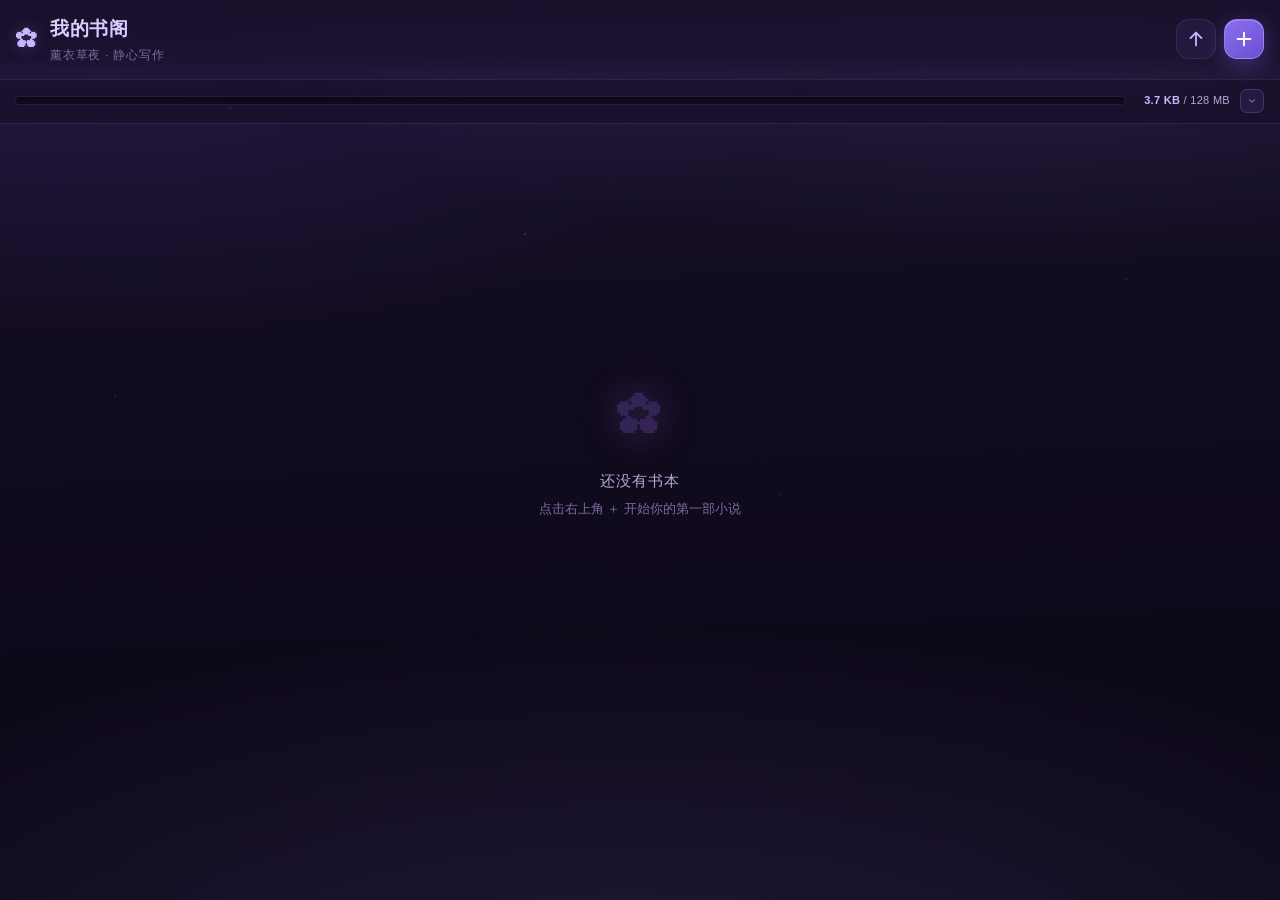
<file: WorkFolder/index.html>
<!DOCTYPE html>
<html lang="zh-CN">
<head>
<meta charset="UTF-8">
<meta name="viewport" content="width=device-width, initial-scale=1.0, viewport-fit=cover">
<title>薰衣草夜 · 小说编辑器</title>
<link rel="stylesheet" href="style.css">
</head>
<body>
<div id="app" class="app-shell">

  <!-- ========== 视图 1：主页 / 书本列表 ========== -->
  <section class="view active" id="view-books">
    <header class="topbar">
      <div class="topbar-left">
        <span class="logo-mark">✿</span>
      </div>
      <div class="topbar-title">
        <h1>我的书阁</h1>
        <p>薰衣草夜 · 静心写作 <span class="pwa-badge" id="pwa-badge" hidden></span></p>
      </div>
      <div class="topbar-right">
        <button class="icon-btn" id="btn-import-json" title="导入书本 JSON">
          <svg viewBox="0 0 24 24" width="22" height="22"><path d="M12 19V5M6 11l6-6 6 6" stroke="currentColor" stroke-width="2" stroke-linecap="round" stroke-linejoin="round" fill="none"/></svg>
        </button>
        <button class="icon-btn accent" id="btn-new-book" title="创建小说书本">
          <svg viewBox="0 0 24 24" width="22" height="22"><path d="M12 5v14M5 12h14" stroke="currentColor" stroke-width="2" stroke-linecap="round" fill="none"/></svg>
        </button>
      </div>
    </header>
    <!-- IndexedDB 容量条 -->
    <div class="storage-bar" id="storage-bar">
      <div class="sb-track" id="sb-track">
        <div class="sb-fill" id="sb-fill"></div>
      </div>
      <div class="sb-text" id="sb-text">0 KB / 128 MB</div>
      <button class="sb-cap-btn" id="sb-cap-btn" title="切换容量上限">
        <svg viewBox="0 0 24 24" width="16" height="16"><path d="M6 9l6 6 6-6" stroke="currentColor" stroke-width="2" stroke-linecap="round" stroke-linejoin="round" fill="none"/></svg>
      </button>
    </div>
    <main class="scroll-area" id="books-list"></main>
    <div class="empty-hint" id="books-empty" hidden>
      <div class="empty-icon">✿</div>
      <p>还没有书本</p>
      <span>点击右上角 ＋ 开始你的第一部小说</span>
    </div>
  </section>

  <!-- ========== 视图 2：章节管理 / 文件管理器 ========== -->
  <section class="view" id="view-chapters">
    <header class="topbar">
      <div class="topbar-left">
        <button class="icon-btn" id="btn-back-books" title="返回书阁">
          <svg viewBox="0 0 24 24" width="22" height="22"><path d="M15 5l-7 7 7 7" stroke="currentColor" stroke-width="2" stroke-linecap="round" stroke-linejoin="round" fill="none"/></svg>
        </button>
      </div>
      <div class="topbar-title">
        <h1 id="chapter-book-title">书名</h1>
        <p id="chapter-breadcrumb">根目录</p>
      </div>
      <div class="topbar-right" id="chapter-actions"></div>
    </header>
    <main class="scroll-area" id="chapter-list"></main>
  </section>

  <!-- ========== 视图 3：写作编辑器 ========== -->
  <section class="view" id="view-editor">
    <header class="topbar">
      <div class="topbar-left">
        <button class="icon-btn" id="btn-back-chapters" title="返回章节">
          <svg viewBox="0 0 24 24" width="22" height="22"><path d="M15 5l-7 7 7 7" stroke="currentColor" stroke-width="2" stroke-linecap="round" stroke-linejoin="round" fill="none"/></svg>
        </button>
      </div>
      <div class="topbar-title editor-title-wrap">
        <input id="editor-title" class="editor-title-input" type="text" placeholder="章节标题" autocomplete="off">
        <span class="editor-kind-tag" id="editor-kind-tag" hidden></span>
      </div>
      <div class="topbar-right">
        <div class="word-count-chip" id="editor-count"><b>0</b><span>字</span></div>
      </div>
    </header>
    <main class="scroll-area editor-area">
      <textarea id="editor-body" class="editor-body" placeholder="在这里写下你的故事……&#10;&#10;夜色如薰衣草般铺开。" spellcheck="false"></textarea>
      <div class="editor-status" id="editor-status">已保存</div>
    </main>
  </section>

  <!-- ========== 视图 4：时间线编辑器 ========== -->
  <section class="view" id="view-timeline">
    <header class="topbar">
      <div class="topbar-left">
        <button class="icon-btn" id="btn-back-timeline" title="返回章节">
          <svg viewBox="0 0 24 24" width="22" height="22"><path d="M15 5l-7 7 7 7" stroke="currentColor" stroke-width="2" stroke-linecap="round" stroke-linejoin="round" fill="none"/></svg>
        </button>
      </div>
      <div class="topbar-title editor-title-wrap">
        <input id="timeline-title" class="editor-title-input" type="text" placeholder="时间线名称" autocomplete="off">
        <span class="editor-kind-tag">🕰 时间线</span>
      </div>
      <div class="topbar-right">
        <button class="icon-btn accent" id="btn-new-event" title="创建新事件">
          <svg viewBox="0 0 24 24" width="22" height="22"><path d="M12 5v14M5 12h14" stroke="currentColor" stroke-width="2" stroke-linecap="round" fill="none"/></svg>
        </button>
      </div>
    </header>

    <div class="tl-head">
      <span class="tl-col-time">时间</span>
      <span class="tl-col-text">事件</span>
    </div>
    <main class="scroll-area tl-area" id="timeline-list"></main>
  </section>

  <!-- ========== 视图 5：设定编辑器（分类列表） ========== -->
  <section class="view" id="view-setting">
    <header class="topbar">
      <div class="topbar-left">
        <button class="icon-btn" id="btn-back-setting" title="返回章节">
          <svg viewBox="0 0 24 24" width="22" height="22"><path d="M15 5l-7 7 7 7" stroke="currentColor" stroke-width="2" stroke-linecap="round" stroke-linejoin="round" fill="none"/></svg>
        </button>
      </div>
      <div class="topbar-title editor-title-wrap">
        <input id="setting-title" class="editor-title-input" type="text" placeholder="设定名称" autocomplete="off">
        <span class="editor-kind-tag" id="setting-kind-tag">👤 人物设定</span>
      </div>
      <div class="topbar-right">
        <div class="word-count-chip" id="setting-count"><b>0</b><span>字</span></div>
        <button class="icon-btn accent" id="btn-new-category" title="创建分类">
          <svg viewBox="0 0 24 24" width="22" height="22"><path d="M12 5v14M5 12h14" stroke="currentColor" stroke-width="2" stroke-linecap="round" fill="none"/></svg>
        </button>
      </div>
    </header>
    <main class="scroll-area set-area" id="category-list"></main>
  </section>

  <!-- ========== 视图 6：全局搜索 ========== -->
  <section class="view" id="view-search">
    <header class="topbar search-topbar">
      <div class="topbar-left">
        <button class="icon-btn" id="btn-back-search" title="返回">
          <svg viewBox="0 0 24 24" width="22" height="22"><path d="M15 5l-7 7 7 7" stroke="currentColor" stroke-width="2" stroke-linecap="round" stroke-linejoin="round" fill="none"/></svg>
        </button>
      </div>
      <div class="topbar-title">
        <input id="search-input" class="search-input" type="search" placeholder="搜索文件夹与文件…" autocomplete="off" spellcheck="false">
      </div>
      <div class="topbar-right">
        <button class="icon-btn" id="btn-clear-search" title="清空" hidden>
          <svg viewBox="0 0 24 24" width="20" height="20"><path d="M6 6l12 12M18 6L6 18" stroke="currentColor" stroke-width="2" stroke-linecap="round" fill="none"/></svg>
        </button>
      </div>
    </header>

    <div class="search-modes">
      <button class="mode-btn active" id="mode-name" data-mode="name">
        <span class="mb-icon">🏷</span><span>文件名搜索</span>
      </button>
      <button class="mode-btn" id="mode-full" data-mode="full">
        <span class="mb-icon">📖</span><span>全文搜索</span>
      </button>
    </div>

    <div class="search-status" id="search-status"></div>
    <main class="scroll-area search-area" id="search-results"></main>
  </section>

</div>

<!-- ========== 通用悬浮窗 ========== -->
<div class="overlay" id="modal-overlay" hidden>
  <div class="modal" id="modal-box">
    <h3 class="modal-title" id="modal-title">标题</h3>
    <p class="modal-desc" id="modal-desc" hidden></p>

    <div class="modal-fields" id="modal-fields"></div>

    <div class="modal-actions" id="modal-actions"></div>
  </div>
</div>

<!-- ========== 长按菜单 ========== -->
<div class="overlay sheet-overlay" id="sheet-overlay" hidden>
  <div class="action-sheet" id="action-sheet">
    <div class="sheet-head" id="sheet-head"></div>
    <div class="sheet-items" id="sheet-items"></div>
  </div>
</div>

<!-- ========== 轻提示 ========== -->
<div class="toast" id="toast" hidden></div>

<script src="db.js"></script>
<script src="app.js"></script>
<script src="timeline.js"></script>
<script src="setting.js"></script>
<script src="export.js"></script>
<script src="backup.js"></script>
<script src="search.js"></script>
<script src="storage.js"></script>
<script src="native.js"></script>
<script src="pwa.js"></script>
</body>
</html>
</file>
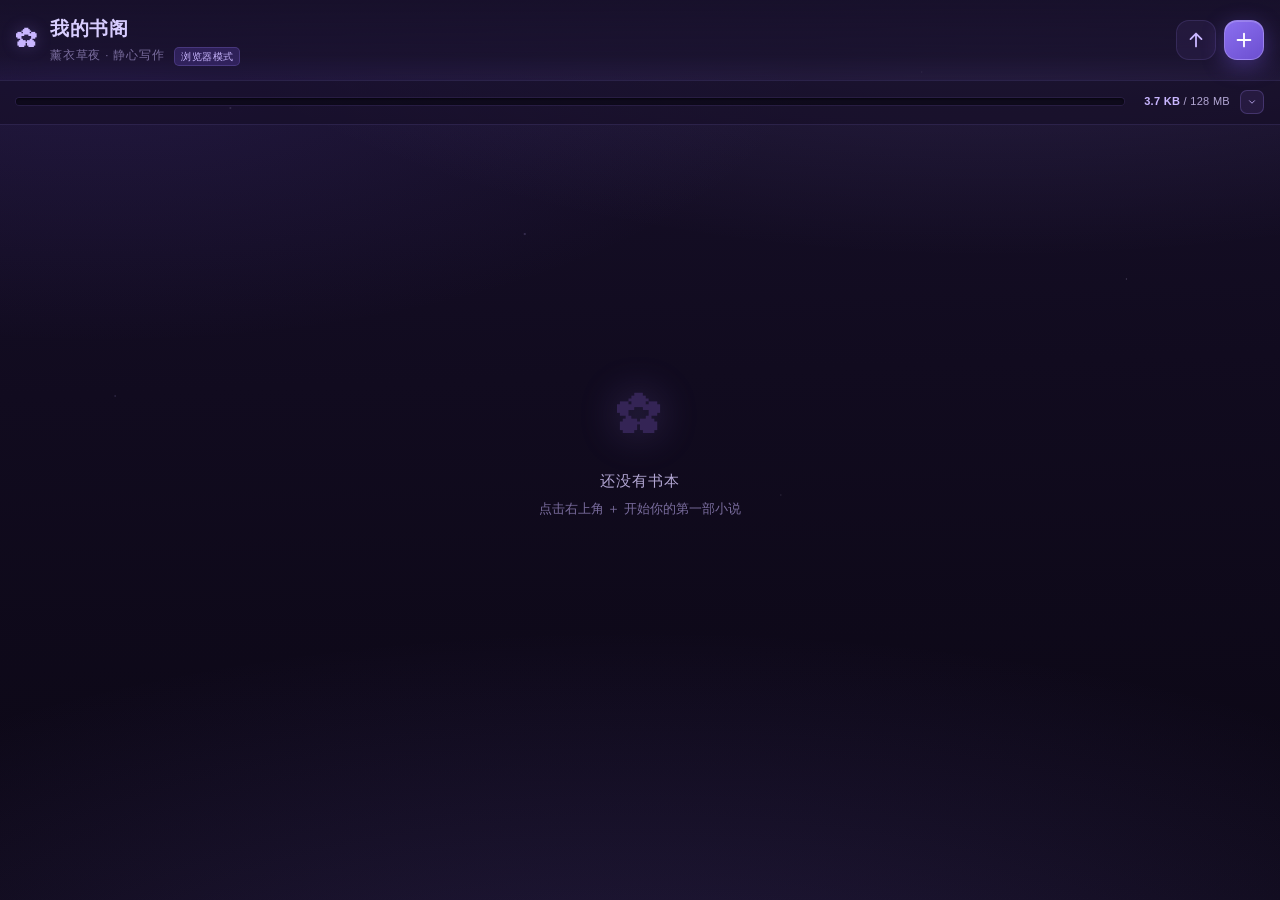
<file: WorkFolder/lavender-novel-pwa.html>
<!DOCTYPE html>
<html lang="zh-CN">
<head>
<meta charset="UTF-8">
<meta name="viewport" content="width=device-width, initial-scale=1.0, viewport-fit=cover">
<title>薰衣草夜 · 小说编辑器</title>
<style>
/* ============================================================
   薰衣草夜 · 小说编辑器 — INFP 深紫夜晚主题
   ============================================================ */

:root {
  --lav-0:   #0b0714;
  --lav-1:   #110b1f;
  --lav-2:   #17102a;
  --lav-3:   #1e1636;
  --lav-4:   #271c45;
  --lav-5:   #342455;

  --purple-soft: #a58bff;
  --purple-mid:  #8b6ff0;
  --purple-deep: #6c4fd0;
  --lilac:       #c9b6ff;
  --mist:        #d9cfff;
  --lav-glow:    rgba(165,139,255,0.28);

  --text-1: #ece6ff;
  --text-2: #b3a7d4;
  --text-3: #7a6d9e;

  --line:   rgba(165,139,255,0.14);
  --line-2: rgba(165,139,255,0.24);

  --danger: #ff6b93;
  --ok:     #8ee0c0;

  --r-lg: 20px;
  --r-md: 14px;
  --r-sm: 10px;

  --safe-t: env(safe-area-inset-top, 0px);
  --safe-b: env(safe-area-inset-bottom, 0px);
}

* { box-sizing: border-box; -webkit-tap-highlight-color: transparent; }

html, body {
  margin: 0; padding: 0;
  height: 100%;
  overflow: hidden;
  background: var(--lav-0);
}

body {
  font-family: -apple-system, BlinkMacSystemFont, "PingFang SC",
               "Noto Sans SC", "Microsoft YaHei", "Helvetica Neue", sans-serif;
  color: var(--text-1);
  font-size: 15px;
  line-height: 1.6;
  background:
    radial-gradient(120% 70% at 78% -12%, rgba(165,139,255,0.20) 0%, transparent 58%),
    radial-gradient(90% 55% at 8% 4%,  rgba(108,79,208,0.16) 0%, transparent 62%),
    radial-gradient(140% 80% at 50% 118%, rgba(139,111,240,0.20) 0%, transparent 60%),
    linear-gradient(178deg, var(--lav-2) 0%, var(--lav-1) 42%, var(--lav-0) 100%);
  background-attachment: fixed;
  user-select: none;
  -webkit-user-select: none;
}

/* 星点层 */
body::before {
  content: "";
  position: fixed; inset: 0;
  pointer-events: none;
  background-image:
    radial-gradient(1.4px 1.4px at 18% 12%, rgba(217,207,255,0.55), transparent),
    radial-gradient(1.2px 1.2px at 72% 8%,  rgba(217,207,255,0.42), transparent),
    radial-gradient(1.6px 1.6px at 41% 26%, rgba(201,182,255,0.34), transparent),
    radial-gradient(1.1px 1.1px at 88% 31%, rgba(217,207,255,0.38), transparent),
    radial-gradient(1.3px 1.3px at 9%  44%, rgba(201,182,255,0.28), transparent),
    radial-gradient(1.1px 1.1px at 61% 55%, rgba(217,207,255,0.22), transparent);
  opacity: .8;
}

/* ================= 布局 ================= */
.app-shell { position: relative; height: 100%; }

.view {
  position: absolute; inset: 0;
  display: none;
  flex-direction: column;
  height: 100%;
}
.view.active { display: flex; animation: viewIn .32s cubic-bezier(.22,1,.36,1); }

@keyframes viewIn {
  from { opacity: 0; transform: translateY(10px) scale(.995); }
  to   { opacity: 1; transform: none; }
}

/* ================= 顶栏 ================= */
.topbar {
  position: relative; z-index: 5;
  flex: 0 0 auto;
  display: flex; align-items: center; gap: 12px;
  padding: calc(var(--safe-t) + 14px) 16px 14px;
  background: linear-gradient(180deg, rgba(23,16,42,0.94) 0%, rgba(23,16,42,0.72) 70%, transparent 100%);
  backdrop-filter: blur(18px);
  -webkit-backdrop-filter: blur(18px);
  border-bottom: 1px solid var(--line);
}

.topbar-left, .topbar-right { flex: 0 0 auto; display: flex; align-items: center; gap: 8px; }
.topbar-title { flex: 1 1 auto; min-width: 0; }

.topbar-title h1 {
  margin: 0;
  font-size: 19px;
  font-weight: 700;
  letter-spacing: .5px;
  white-space: nowrap; overflow: hidden; text-overflow: ellipsis;
  background: linear-gradient(100deg, var(--mist) 0%, var(--lilac) 45%, var(--purple-soft) 100%);
  -webkit-background-clip: text; background-clip: text;
  -webkit-text-fill-color: transparent;
}

.topbar-title p {
  margin: 2px 0 0;
  font-size: 11.5px;
  color: var(--text-3);
  letter-spacing: .8px;
  white-space: nowrap; overflow: hidden; text-overflow: ellipsis;
}

.logo-mark {
  font-size: 22px;
  color: var(--lilac);
  text-shadow: 0 0 16px var(--lav-glow);
  display: inline-block;
  animation: breathe 5s ease-in-out infinite;
}
@keyframes breathe {
  0%,100% { opacity: .72; transform: scale(1); }
  50%     { opacity: 1;   transform: scale(1.07); }
}

/* ================= 按钮 ================= */
.icon-btn {
  width: 40px; height: 40px;
  display: inline-flex; align-items: center; justify-content: center;
  border: 1px solid var(--line);
  border-radius: 13px;
  background: rgba(52,36,85,0.42);
  color: var(--lilac);
  cursor: pointer;
  transition: transform .16s, background .2s, box-shadow .2s, border-color .2s;
  flex: 0 0 auto;
}
.icon-btn:active { transform: scale(.9); background: rgba(108,79,208,0.5); }
.icon-btn.accent {
  background: linear-gradient(145deg, var(--purple-mid), var(--purple-deep));
  border-color: rgba(201,182,255,0.4);
  color: #fff;
  box-shadow: 0 6px 22px rgba(108,79,208,0.45), inset 0 1px 0 rgba(255,255,255,.18);
}
.icon-btn.accent:active { box-shadow: 0 2px 10px rgba(108,79,208,0.5); }

/* ================= 滚动区 ================= */
.scroll-area {
  flex: 1 1 auto;
  overflow-y: auto;
  overflow-x: hidden;
  padding: 16px 16px calc(var(--safe-b) + 40px);
  -webkit-overflow-scrolling: touch;
  scrollbar-width: none;
}
.scroll-area::-webkit-scrollbar { width: 0; height: 0; }

/* ================= 书本卡片 ================= */
.book-card {
  position: relative;
  display: flex; gap: 14px;
  padding: 16px;
  margin-bottom: 14px;
  border-radius: var(--r-lg);
  border: 1px solid var(--line);
  background: linear-gradient(150deg, rgba(52,36,85,0.55) 0%, rgba(30,22,54,0.75) 100%);
  box-shadow: 0 10px 30px rgba(6,3,15,0.5), inset 0 1px 0 rgba(201,182,255,0.07);
  cursor: pointer;
  overflow: hidden;
  transition: transform .18s cubic-bezier(.22,1,.36,1), box-shadow .22s, border-color .22s;
  animation: cardIn .38s cubic-bezier(.22,1,.36,1) backwards;
}
@keyframes cardIn {
  from { opacity: 0; transform: translateY(14px); }
  to   { opacity: 1; transform: none; }
}
.book-card::after {
  content: "";
  position: absolute; left: 0; top: 14%; bottom: 14%;
  width: 3px; border-radius: 0 3px 3px 0;
  background: linear-gradient(180deg, var(--purple-soft), var(--purple-deep));
  opacity: .75;
}
.book-card:active {
  transform: scale(.976);
  border-color: var(--line-2);
  box-shadow: 0 6px 20px rgba(6,3,15,0.6), 0 0 0 1px var(--lav-glow);
}

.book-spine {
  flex: 0 0 auto;
  width: 46px; height: 60px;
  border-radius: 8px 12px 12px 8px;
  display: flex; align-items: center; justify-content: center;
  font-size: 21px; font-weight: 700;
  color: rgba(255,255,255,0.92);
  background: linear-gradient(150deg, var(--purple-mid), var(--lav-5) 70%);
  box-shadow: inset 0 0 0 1px rgba(201,182,255,0.25), 0 4px 14px rgba(0,0,0,.4);
  text-shadow: 0 1px 6px rgba(0,0,0,.35);
}

.book-info { flex: 1 1 auto; min-width: 0; }
.book-info h3 {
  margin: 0 0 5px;
  font-size: 16.5px; font-weight: 650;
  color: var(--text-1);
  white-space: nowrap; overflow: hidden; text-overflow: ellipsis;
}
.book-info p {
  margin: 0;
  font-size: 13px;
  color: var(--text-2);
  line-height: 1.58;
  display: -webkit-box;
  -webkit-line-clamp: 2;
  -webkit-box-orient: vertical;
  overflow: hidden;
  word-break: break-word;
}
.book-info p.placeholder { color: var(--text-3); font-style: italic; }

.book-meta {
  margin-top: 9px;
  display: flex; gap: 12px; align-items: center;
  font-size: 11px; color: var(--text-3); letter-spacing: .4px;
}
.book-meta .dot { width: 3px; height: 3px; border-radius: 50%; background: var(--text-3); opacity: .6; }

/* ================= 空状态 ================= */
.empty-hint {
  position: absolute; inset: 0;
  display: flex; flex-direction: column; align-items: center; justify-content: center;
  gap: 6px; pointer-events: none;
  color: var(--text-3);
  animation: viewIn .5s ease;
}
.empty-hint[hidden] { display: none; }
.empty-icon {
  font-size: 46px; color: var(--lav-5);
  margin-bottom: 8px;
  text-shadow: 0 0 40px var(--lav-glow);
}
.empty-hint p { margin: 0; font-size: 15px; color: var(--text-2); letter-spacing: 1px; }
.empty-hint span { font-size: 12.5px; }

/* ================= 章节列表 / 文件管理器 ================= */
.breadcrumb-bar {
  display: flex; align-items: center; gap: 6px;
  margin-bottom: 14px;
  padding: 9px 13px;
  border-radius: var(--r-md);
  border: 1px solid var(--line);
  background: rgba(30,22,54,0.55);
  font-size: 12.5px;
  color: var(--text-2);
  overflow-x: auto;
  scrollbar-width: none;
  white-space: nowrap;
}
.breadcrumb-bar::-webkit-scrollbar { display: none; }
.crumb { cursor: pointer; padding: 2px 7px; border-radius: 7px; flex: 0 0 auto; }
.crumb:active { background: rgba(108,79,208,0.35); }
.crumb.current { color: var(--lilac); font-weight: 600; }
.crumb-sep { color: var(--text-3); opacity: .6; flex: 0 0 auto; }

.fm-row {
  position: relative;
  display: flex; align-items: center; gap: 12px;
  padding: 13px 14px;
  margin-bottom: 9px;
  border-radius: var(--r-md);
  border: 1px solid var(--line);
  background: linear-gradient(140deg, rgba(46,32,76,0.5), rgba(27,20,48,0.7));
  cursor: pointer;
  transition: transform .16s, background .2s, border-color .2s;
  animation: cardIn .3s cubic-bezier(.22,1,.36,1) backwards;
}
.fm-row:active {
  transform: scale(.982);
  background: rgba(60,42,102,0.6);
  border-color: var(--line-2);
}
.fm-row.dragging { opacity: .45; border-style: dashed; border-color: var(--purple-soft); }
.fm-row.move-pending { box-shadow: 0 0 0 1px var(--purple-soft), 0 0 18px rgba(165,139,255,.3); }

.fm-icon {
  flex: 0 0 auto; width: 38px; height: 38px;
  display: flex; align-items: center; justify-content: center;
  border-radius: 11px;
  font-size: 18px;
  background: rgba(108,79,208,0.22);
  border: 1px solid rgba(165,139,255,0.2);
  color: var(--lilac);
}
.fm-row.is-folder .fm-icon { background: rgba(165,139,255,0.16); }
.fm-row.is-chapter .fm-icon { background: rgba(139,111,240,0.14); }
/* 设定类节点：青玉色调，与章节/文件夹区分 */
.fm-row.fm-setting .fm-icon {
  background: rgba(110,214,196,0.14);
  border-color: rgba(110,214,196,0.26);
  color: #7fe3cd;
}
.fm-row.fm-setting .fm-tail { color: var(--ok); opacity: .9; }
.fm-row.fm-setting::before {
  content: "";
  position: absolute; left: 0; top: 18%; bottom: 18%;
  width: 2px; border-radius: 0 2px 2px 0;
  background: linear-gradient(180deg, #7fe3cd, rgba(127,227,205,0.15));
}
.meta-setting { color: #7fe3cd !important; }

.fm-main { flex: 1 1 auto; min-width: 0; }
.fm-main .fm-name {
  font-size: 15px; font-weight: 560; color: var(--text-1);
  white-space: nowrap; overflow: hidden; text-overflow: ellipsis;
}
.fm-main .fm-sub {
  margin-top: 2px;
  font-size: 11.5px; color: var(--text-3);
  white-space: nowrap; overflow: hidden; text-overflow: ellipsis;
}
.fm-tail {
  flex: 0 0 auto;
  font-size: 11.5px; color: var(--purple-soft);
  font-variant-numeric: tabular-nums;
  letter-spacing: .3px;
  opacity: .85;
}
.fm-chevron { flex: 0 0 auto; color: var(--text-3); opacity: .6; }

.fm-move-tag {
  position: absolute; top: -7px; left: 40px;
  font-size: 10px; letter-spacing: .5px;
  padding: 1px 7px; border-radius: 6px;
  background: linear-gradient(140deg, var(--purple-mid), var(--purple-deep));
  color: #fff;
}

/* ================= 编辑器 ================= */
.editor-area {
  display: flex; flex-direction: column;
  padding: 0;
  position: relative;
}

.editor-title-wrap { padding-right: 4px; }

.editor-kind-tag {
  display: inline-block;
  margin-top: 3px;
  font-size: 10px; letter-spacing: .8px;
  color: var(--lilac);
  padding: 1px 7px;
  border-radius: 6px;
  background: rgba(108,79,208,0.28);
  border: 1px solid rgba(165,139,255,0.22);
}
.editor-kind-tag[hidden] { display: none; }
.editor-title-input {
  width: 100%;
  border: none; outline: none;
  background: transparent;
  font-size: 17px; font-weight: 650;
  color: var(--text-1);
  font-family: inherit;
  padding: 3px 0;
  border-bottom: 1px dashed transparent;
  transition: border-color .2s;
  user-select: text; -webkit-user-select: text;
}
.editor-title-input:focus { border-bottom-color: var(--line-2); }
.editor-title-input::placeholder { color: var(--text-3); font-weight: 400; }

.word-count-chip {
  display: flex; align-items: baseline; gap: 2px;
  padding: 6px 11px;
  border-radius: 11px;
  border: 1px solid var(--line-2);
  background: rgba(52,36,85,0.5);
  color: var(--lilac);
  font-variant-numeric: tabular-nums;
  transition: transform .18s;
}
.word-count-chip b { font-size: 14px; font-weight: 700; }
.word-count-chip span { font-size: 10px; opacity: .75; }
.word-count-chip.pulse { animation: chipPulse .3s ease; }
@keyframes chipPulse { 50% { transform: scale(1.1); } }

.editor-body {
  flex: 1 1 auto;
  width: 100%;
  min-height: 0;
  resize: none;
  border: none; outline: none;
  background: transparent;
  padding: 20px 20px 30px;
  color: var(--text-1);
  font-family: Georgia, "Songti SC", "Noto Serif SC", "Source Han Serif SC", serif;
  font-size: 16.5px;
  line-height: 2.0;
  letter-spacing: .4px;
  user-select: text; -webkit-user-select: text;
  caret-color: var(--purple-soft);
}
.editor-body::placeholder { color: var(--text-3); font-style: italic; opacity: .7; }
.editor-body::-webkit-scrollbar { width: 0; }

.editor-status {
  position: absolute; left: 20px; bottom: calc(var(--safe-b) + 10px);
  font-size: 11px; color: var(--text-3);
  letter-spacing: .6px;
  opacity: 0; transition: opacity .3s;
  pointer-events: none;
}
.editor-status.show { opacity: .8; }

/* ================= 悬浮窗 ================= */
.overlay {
  position: fixed; inset: 0; z-index: 100;
  display: flex; align-items: center; justify-content: center;
  padding: 24px;
  background: rgba(8,4,18,0.68);
  backdrop-filter: blur(9px);
  -webkit-backdrop-filter: blur(9px);
  animation: fadeIn .2s ease;
}
.overlay[hidden] { display: none; }
@keyframes fadeIn { from { opacity: 0; } to { opacity: 1; } }

.modal {
  width: 100%; max-width: 400px;
  padding: 22px 20px 18px;
  border-radius: 22px;
  border: 1px solid var(--line-2);
  background:
    radial-gradient(120% 80% at 80% -20%, rgba(165,139,255,0.16), transparent 60%),
    linear-gradient(160deg, var(--lav-4) 0%, var(--lav-2) 100%);
  box-shadow: 0 24px 60px rgba(4,2,10,0.75), inset 0 1px 0 rgba(201,182,255,0.1);
  animation: modalIn .3s cubic-bezier(.22,1.2,.36,1);
  max-height: 86vh; overflow-y: auto;
}
@keyframes modalIn {
  from { opacity: 0; transform: translateY(18px) scale(.95); }
  to   { opacity: 1; transform: none; }
}

.modal-title {
  margin: 0 0 4px;
  font-size: 17px; font-weight: 680;
  color: var(--mist);
  letter-spacing: .5px;
}
.modal-desc {
  margin: 0;
  font-size: 13px; color: var(--text-2); line-height: 1.6;
  word-break: break-word;
}
.modal-desc:not([hidden]) + .modal-fields:not(:empty) { margin-top: 14px; }
.modal-fields { display: flex; flex-direction: column; gap: 13px; }
.modal-fields:not(:empty) { margin-top: 16px; }

.field label {
  display: block;
  font-size: 11.5px; letter-spacing: .8px;
  color: var(--text-3);
  margin-bottom: 6px;
}
.field input, .field textarea {
  width: 100%;
  padding: 11px 13px;
  border-radius: var(--r-sm);
  border: 1px solid var(--line);
  background: rgba(11,7,20,0.55);
  color: var(--text-1);
  font-family: inherit;
  font-size: 15px;
  outline: none;
  transition: border-color .2s, box-shadow .2s;
  user-select: text; -webkit-user-select: text;
}
.field textarea { resize: none; min-height: 88px; line-height: 1.65; }
.field input:focus, .field textarea:focus {
  border-color: var(--purple-soft);
  box-shadow: 0 0 0 3px rgba(165,139,255,0.14);
}
.field input::placeholder, .field textarea::placeholder { color: var(--text-3); }

.modal-actions {
  display: flex; gap: 10px;
  margin-top: 20px;
}
.btn {
  flex: 1 1 0;
  padding: 12px 14px;
  border-radius: var(--r-sm);
  border: 1px solid var(--line);
  background: rgba(52,36,85,0.45);
  color: var(--text-2);
  font-family: inherit;
  font-size: 14.5px; font-weight: 560;
  cursor: pointer;
  transition: transform .15s, background .2s, color .2s, box-shadow .2s;
}
.btn:active { transform: scale(.965); }
.btn.primary {
  background: linear-gradient(145deg, var(--purple-mid), var(--purple-deep));
  border-color: rgba(201,182,255,0.35);
  color: #fff;
  box-shadow: 0 6px 20px rgba(108,79,208,0.4);
}
.btn.danger {
  background: linear-gradient(145deg, #d94a76, #a82e58);
  border-color: rgba(255,168,192,0.3);
  color: #fff;
  box-shadow: 0 6px 20px rgba(217,74,118,0.32);
}
.btn.ghost { background: transparent; }

/* 选择型悬浮窗（文件夹 / 章节） */
.choice-list { display: flex; flex-direction: column; gap: 11px; margin-top: 16px; }
.choice-item {
  display: flex; align-items: center; gap: 14px;
  padding: 15px 16px;
  border-radius: var(--r-md);
  border: 1px solid var(--line);
  background: linear-gradient(140deg, rgba(52,36,85,0.5), rgba(27,20,48,0.7));
  cursor: pointer;
  transition: transform .16s, background .2s, border-color .2s;
  text-align: left;
}
.choice-item:active {
  transform: scale(.975);
  border-color: var(--line-2);
  background: rgba(70,50,118,0.6);
}
.choice-item .ci-icon {
  flex: 0 0 auto; width: 42px; height: 42px;
  display: flex; align-items: center; justify-content: center;
  border-radius: 12px; font-size: 20px;
  background: rgba(108,79,208,0.22);
  border: 1px solid rgba(165,139,255,0.2);
  color: var(--lilac);
}
.choice-item .ci-text { flex: 1 1 auto; min-width: 0; }
.choice-item .ci-text b { display: block; font-size: 15px; font-weight: 620; color: var(--text-1); }
.choice-item .ci-text span { display: block; font-size: 12px; color: var(--text-3); margin-top: 3px; }

/* ================= 长按菜单 ================= */
.sheet-overlay { align-items: flex-end; padding: 0; }
.action-sheet {
  width: 100%; max-width: 460px;
  margin: 0 auto;
  padding: 8px 12px calc(var(--safe-b) + 14px);
  border-radius: 24px 24px 0 0;
  border: 1px solid var(--line-2); border-bottom: none;
  background:
    radial-gradient(120% 70% at 50% -30%, rgba(165,139,255,0.14), transparent 65%),
    linear-gradient(180deg, var(--lav-4) 0%, var(--lav-1) 100%);
  box-shadow: 0 -16px 50px rgba(4,2,10,0.7);
  animation: sheetIn .3s cubic-bezier(.22,1,.36,1);
}
@keyframes sheetIn { from { transform: translateY(100%); } to { transform: none; } }

.sheet-head {
  padding: 14px 12px 12px;
  border-bottom: 1px solid var(--line);
  margin-bottom: 8px;
}
.sheet-head b {
  display: block; font-size: 14.5px; color: var(--mist); font-weight: 620;
  white-space: nowrap; overflow: hidden; text-overflow: ellipsis;
}
.sheet-head span { display: block; font-size: 11.5px; color: var(--text-3); margin-top: 3px; letter-spacing: .6px; }

.sheet-items { display: flex; flex-direction: column; gap: 6px; padding-bottom: 4px; }
.sheet-item {
  display: flex; align-items: center; gap: 13px;
  padding: 13px 14px;
  border-radius: var(--r-md);
  border: none;
  background: transparent;
  color: var(--text-1);
  font-family: inherit; font-size: 15px;
  text-align: left; cursor: pointer;
  transition: background .18s, transform .14s;
}
.sheet-item:active { background: rgba(108,79,208,0.32); transform: scale(.985); }
.sheet-item .si-icon {
  width: 30px; height: 30px;
  display: flex; align-items: center; justify-content: center;
  border-radius: 9px; font-size: 15px;
  background: rgba(108,79,208,0.2);
  color: var(--lilac); flex: 0 0 auto;
}
.sheet-item.danger { color: var(--danger); }
.sheet-item.danger .si-icon { background: rgba(255,107,147,0.14); color: var(--danger); }
.sheet-item.paste { color: var(--ok); }
.sheet-item.paste .si-icon { background: rgba(142,224,192,0.14); color: var(--ok); }
.sheet-item .si-sub { margin-left: auto; font-size: 11px; color: var(--text-3); }

.sheet-cancel {
  margin-top: 8px;
  width: 100%;
  padding: 13px;
  border-radius: var(--r-md);
  border: 1px solid var(--line);
  background: rgba(52,36,85,0.35);
  color: var(--text-2);
  font-family: inherit; font-size: 14.5px;
  cursor: pointer;
}
.sheet-cancel:active { background: rgba(108,79,208,0.28); }

/* ================= Toast ================= */
.toast {
  position: fixed; z-index: 200;
  left: 50%; bottom: calc(var(--safe-b) + 34px);
  transform: translateX(-50%) translateY(14px);
  padding: 11px 20px;
  border-radius: 40px;
  border: 1px solid var(--line-2);
  background: linear-gradient(145deg, var(--lav-4), var(--lav-2));
  color: var(--mist);
  font-size: 13.5px;
  letter-spacing: .4px;
  box-shadow: 0 12px 34px rgba(4,2,10,0.65);
  opacity: 0;
  transition: opacity .25s, transform .25s;
  pointer-events: none;
  max-width: 82vw;
  white-space: nowrap; overflow: hidden; text-overflow: ellipsis;
}
.toast[hidden] { display: none; }
.toast.show { opacity: 1; transform: translateX(-50%) translateY(0); }

/* ================= 滚动条（桌面预览） ================= */
@media (min-width: 640px) {
  .scroll-area { padding-left: 0; padding-right: 0; }
  .scroll-area > * { max-width: 620px; margin-left: auto; margin-right: auto; }
  .scroll-area > .fm-move-tag { max-width: none; }
  .empty-hint { max-width: 620px; margin: 0 auto; }
}

/* ================= 时间线编辑器 ================= */
.tl-head {
  flex: 0 0 auto;
  display: flex; align-items: center;
  gap: 10px;
  padding: 8px 16px 8px;
  font-size: 11px; letter-spacing: 1.2px;
  color: var(--text-3);
  border-bottom: 1px solid var(--line);
  background: rgba(23,16,42,0.5);
}
/* 时间列窄，事件列宽 */
.tl-col-time { flex: 0 0 84px; width: 84px; }
.tl-col-text { flex: 1 1 auto; }

.tl-area { padding-top: 12px; }

/* 每行：左时间 + 右事件 */
.tl-row {
  display: flex; align-items: flex-start; gap: 10px;
  padding: 10px 0;
  margin-bottom: 6px;
  position: relative;
  border-bottom: 1px dashed rgba(165,139,255,0.10);
  animation: cardIn .3s cubic-bezier(.22,1,.36,1) backwards;
}
.tl-row:last-child { border-bottom: none; }

/* 时间输入：小占比，单行，右对齐 */
.tl-time {
  flex: 0 0 84px; width: 84px;
  padding: 9px 9px;
  border-radius: 10px;
  border: 1px solid var(--line);
  background: rgba(11,7,20,0.5);
  color: var(--lilac);
  font-family: inherit;
  font-size: 13px;
  font-weight: 600;
  text-align: center;
  font-variant-numeric: tabular-nums;
  outline: none;
  transition: border-color .2s, box-shadow .2s;
  user-select: text; -webkit-user-select: text;
}
.tl-time:focus {
  border-color: var(--purple-soft);
  box-shadow: 0 0 0 3px rgba(165,139,255,0.13);
}
.tl-time::placeholder { color: var(--text-3); font-weight: 400; font-size: 11.5px; }

/* 事件输入：大占比，多行自适应 */
.tl-text {
  flex: 1 1 auto; min-width: 0;
  padding: 9px 12px;
  border-radius: 10px;
  border: 1px solid var(--line);
  background: rgba(11,7,20,0.4);
  color: var(--text-1);
  font-family: inherit;
  font-size: 14.5px;
  line-height: 1.62;
  resize: none;
  overflow: hidden;
  min-height: 42px;
  outline: none;
  transition: border-color .2s, box-shadow .2s, background .2s;
  user-select: text; -webkit-user-select: text;
}
.tl-text:focus {
  border-color: var(--purple-soft);
  background: rgba(11,7,20,0.62);
  box-shadow: 0 0 0 3px rgba(165,139,255,0.13);
}
.tl-text::placeholder { color: var(--text-3); }

/* 事件行的时间轴节点装饰 */
.tl-row::before {
  content: "";
  position: absolute;
  left: -10px; top: 20px;
  width: 5px; height: 5px;
  border-radius: 50%;
  background: var(--purple-soft);
  box-shadow: 0 0 8px var(--lav-glow);
  opacity: .55;
}

.tl-empty {
  text-align: center; padding: 56px 20px;
  color: var(--text-3); font-size: 13px;
}
.tl-empty .ti { font-size: 38px; opacity: .5; display: block; margin-bottom: 10px; }

.tl-hint {
  text-align: center;
  font-size: 11.5px;
  color: var(--text-3);
  padding: 18px 0 6px;
  letter-spacing: .5px;
}

/* 时间线行的长按/删除按钮 */
.tl-del {
  flex: 0 0 auto;
  align-self: center;
  width: 28px; height: 28px;
  display: flex; align-items: center; justify-content: center;
  border-radius: 8px;
  border: 1px solid transparent;
  background: transparent;
  color: var(--text-3);
  font-size: 15px;
  cursor: pointer;
  transition: background .18s, color .18s;
}
.tl-del:active { background: rgba(255,107,147,0.16); color: var(--danger); }

/* 大类图标配色：时间线 / 大纲 */
.fm-row.fm-timeline .fm-icon,
.fm-row.fm-outline .fm-icon {
  background: rgba(165,139,255,0.16);
  border-color: rgba(165,139,255,0.24);
  color: var(--lilac);
}
.fm-row.fm-timeline .fm-tail,
.fm-row.fm-outline .fm-tail { color: var(--purple-soft); }

/* ================= 设定编辑器（分类列表） ================= */
.set-area { padding-top: 14px; }

/* 单个分类卡片：头部为分类名，下方为内容区 */
.cat-card {
  border-radius: var(--r-lg);
  border: 1px solid var(--line);
  background: linear-gradient(150deg, rgba(46,32,76,0.5), rgba(25,18,45,0.72));
  box-shadow: 0 8px 24px rgba(6,3,15,0.42), inset 0 1px 0 rgba(201,182,255,0.06);
  margin-bottom: 14px;
  overflow: hidden;
  animation: cardIn .32s cubic-bezier(.22,1,.36,1) backwards;
}

/* 头部：分类名 */
.cat-head {
  display: flex; align-items: center; gap: 10px;
  padding: 11px 12px 11px 14px;
  border-bottom: 1px solid var(--line);
  background: linear-gradient(100deg, rgba(108,79,208,0.30), rgba(108,79,208,0.08));
  position: relative;
}
.cat-head::before {
  content: "";
  position: absolute; left: 0; top: 0; bottom: 0;
  width: 3px;
  background: linear-gradient(180deg, var(--purple-soft), var(--purple-deep));
}
.cat-name {
  flex: 1 1 auto; min-width: 0;
  border: none; outline: none;
  background: transparent;
  color: var(--mist);
  font-family: inherit;
  font-size: 15px; font-weight: 650;
  letter-spacing: .4px;
  padding: 2px 0;
  border-bottom: 1px dashed transparent;
  transition: border-color .2s;
  user-select: text; -webkit-user-select: text;
}
.cat-name:focus { border-bottom-color: rgba(201,182,255,0.4); }
.cat-name::placeholder { color: var(--text-3); font-weight: 400; }

.cat-word {
  flex: 0 0 auto;
  font-size: 11px;
  color: var(--purple-soft);
  font-variant-numeric: tabular-nums;
  opacity: .8;
  white-space: nowrap;
}

.cat-del {
  flex: 0 0 auto;
  width: 26px; height: 26px;
  display: flex; align-items: center; justify-content: center;
  border-radius: 8px;
  border: 1px solid transparent;
  background: transparent;
  color: var(--text-3);
  font-size: 14px;
  cursor: pointer;
  transition: background .18s, color .18s;
}
.cat-del:active { background: rgba(255,107,147,0.16); color: var(--danger); }

/* 内容区：正文文本，大占比 */
.cat-body {
  display: block;
  width: 100%;
  border: none; outline: none;
  background: transparent;
  color: var(--text-1);
  font-family: inherit;
  font-size: 14.5px;
  line-height: 1.72;
  padding: 12px 14px 14px;
  resize: none;
  overflow: hidden;
  min-height: 76px;
  user-select: text; -webkit-user-select: text;
  caret-color: var(--purple-soft);
}
.cat-body::placeholder { color: var(--text-3); }

.set-empty {
  text-align: center; padding: 56px 20px;
  color: var(--text-3); font-size: 13px;
}
.set-empty .si { font-size: 38px; opacity: .5; display: block; margin-bottom: 10px; }

.set-hint {
  text-align: center;
  font-size: 11.5px; color: var(--text-3);
  padding: 4px 0 8px;
  letter-spacing: .4px;
}

/* 顶栏右侧两个元素并排 */
#view-setting .topbar-right { gap: 8px; }

/* ================= 全局搜索 ================= */
.search-topbar { gap: 8px; }

.search-input {
  width: 100%;
  border: none; outline: none;
  background: transparent;
  color: var(--text-1);
  font-family: inherit;
  font-size: 16px;
  padding: 4px 0;
  user-select: text; -webkit-user-select: text;
  caret-color: var(--purple-soft);
}
.search-input::placeholder { color: var(--text-3); }
.search-input::-webkit-search-cancel-button { display: none; }

/* 模式切换 */
.search-modes {
  flex: 0 0 auto;
  display: flex; gap: 8px;
  padding: 12px 16px 10px;
  border-bottom: 1px solid var(--line);
  background: rgba(23,16,42,0.42);
}
.mode-btn {
  flex: 1 1 0;
  display: flex; align-items: center; justify-content: center; gap: 7px;
  padding: 9px 10px;
  border-radius: var(--r-sm);
  border: 1px solid var(--line);
  background: rgba(52,36,85,0.32);
  color: var(--text-2);
  font-family: inherit;
  font-size: 13.5px;
  cursor: pointer;
  transition: background .2s, border-color .2s, color .2s, transform .14s;
}
.mode-btn:active { transform: scale(.97); }
.mode-btn.active {
  background: linear-gradient(145deg, var(--purple-mid), var(--purple-deep));
  border-color: rgba(201,182,255,0.42);
  color: #fff;
  box-shadow: 0 4px 16px rgba(108,79,208,0.38);
}
.mode-btn .mb-icon { font-size: 13px; opacity: .9; }

.search-status {
  flex: 0 0 auto;
  padding: 8px 16px 4px;
  font-size: 11.5px;
  color: var(--text-3);
  letter-spacing: .5px;
  min-height: 0;
}
.search-status:empty { display: none; }

.search-area { padding-top: 6px; }

/* 结果项 */
.sr-row {
  position: relative;
  display: flex; align-items: flex-start; gap: 11px;
  padding: 12px 14px;
  margin-bottom: 8px;
  border-radius: var(--r-md);
  border: 1px solid var(--line);
  background: linear-gradient(140deg, rgba(46,32,76,0.5), rgba(27,20,48,0.7));
  cursor: pointer;
  transition: transform .16s, background .2s, border-color .2s;
  animation: cardIn .28s cubic-bezier(.22,1,.36,1) backwards;
}
.sr-row:active {
  transform: scale(.982);
  background: rgba(60,42,102,0.6);
  border-color: var(--line-2);
}

.sr-icon {
  flex: 0 0 auto; width: 34px; height: 34px;
  display: flex; align-items: center; justify-content: center;
  border-radius: 10px;
  font-size: 16px;
  background: rgba(108,79,208,0.2);
  border: 1px solid rgba(165,139,255,0.2);
  color: var(--lilac);
}

.sr-main { flex: 1 1 auto; min-width: 0; }
.sr-name {
  font-size: 14.5px; font-weight: 560; color: var(--text-1);
  white-space: nowrap; overflow: hidden; text-overflow: ellipsis;
}
.sr-path {
  margin-top: 2px;
  font-size: 11px; color: var(--text-3);
  white-space: nowrap; overflow: hidden; text-overflow: ellipsis;
}
.sr-snippet {
  margin-top: 7px;
  font-size: 12.5px;
  line-height: 1.6;
  color: var(--text-2);
  padding: 7px 10px;
  border-radius: 8px;
  background: rgba(11,7,20,0.42);
  border-left: 2px solid rgba(165,139,255,0.32);
  word-break: break-word;
  display: -webkit-box;
  -webkit-line-clamp: 3;
  -webkit-box-orient: vertical;
  overflow: hidden;
}
.sr-snippet .hit {
  color: #ffe9a8;
  background: rgba(255,214,102,0.18);
  border-radius: 3px;
  padding: 0 2px;
  font-weight: 600;
}
.sr-name .hit {
  color: #ffe9a8;
  background: rgba(255,214,102,0.18);
  border-radius: 3px;
  padding: 0 2px;
}

.sr-tail {
  flex: 0 0 auto;
  font-size: 11px;
  color: var(--purple-soft);
  opacity: .82;
  font-variant-numeric: tabular-nums;
  white-space: nowrap;
}
.sr-badge {
  display: inline-block;
  margin-top: 6px;
  font-size: 10px; letter-spacing: .5px;
  padding: 1px 6px; border-radius: 5px;
  background: rgba(142,224,192,0.16);
  color: #7fe3cd;
}
.sr-badge.name-only {
  background: rgba(165,139,255,0.16);
  color: var(--lilac);
}

.search-empty {
  text-align: center; padding: 56px 24px;
  color: var(--text-3); font-size: 13px; line-height: 1.8;
}
.search-empty .se-icon { font-size: 40px; opacity: .45; display: block; margin-bottom: 12px; }
.search-empty kbd {
  display: inline-block;
  padding: 1px 6px; border-radius: 5px;
  border: 1px solid var(--line-2);
  background: rgba(52,36,85,0.5);
  color: var(--text-2);
  font-size: 11px;
  font-family: inherit;
}

/* ================= IndexedDB 容量条 ================= */
.storage-bar {
  flex: 0 0 auto;
  display: flex; align-items: center; gap: 10px;
  padding: 9px 16px 10px;
  background: rgba(20,14,37,0.55);
  border-bottom: 1px solid var(--line);
}

/* 进度条轨道 */
.sb-track {
  flex: 1 1 auto;
  position: relative;
  height: 7px;
  border-radius: 4px;
  background: rgba(11,7,20,0.72);
  box-shadow: inset 0 1px 2px rgba(0,0,0,0.45), 0 0 0 1px rgba(165,139,255,0.10);
  overflow: hidden;
}

.sb-fill {
  position: absolute;
  left: 0; top: 0; bottom: 0;
  width: 0%;
  border-radius: 4px;
  background: linear-gradient(90deg, var(--purple-mid), var(--lilac));
  box-shadow: 0 0 10px rgba(165,139,255,0.45);
  transition: width .5s cubic-bezier(.22,1,.36,1), background .3s;
}
/* 用量分级配色 */
.sb-fill.warn {
  background: linear-gradient(90deg, #e0a94a, #f5cd76);
  box-shadow: 0 0 10px rgba(224,169,74,0.42);
}
.sb-fill.danger {
  background: linear-gradient(90deg, #d94a76, #ff7ea3);
  box-shadow: 0 0 12px rgba(217,74,118,0.5);
}

/* 数值 */
.sb-text {
  flex: 0 0 auto;
  font-size: 11px;
  color: var(--text-2);
  font-variant-numeric: tabular-nums;
  letter-spacing: .3px;
  white-space: nowrap;
  min-width: 96px;
  text-align: right;
}
.sb-text b { color: var(--lilac); font-weight: 650; }
.sb-text.warn b { color: #f5cd76; }
.sb-text.danger b { color: #ff9ab7; }

/* 容量切换按钮（条的最右边） */
.sb-cap-btn {
  flex: 0 0 auto;
  width: 24px; height: 24px;
  display: flex; align-items: center; justify-content: center;
  border-radius: 7px;
  border: 1px solid var(--line-2);
  background: rgba(52,36,85,0.5);
  color: var(--lilac);
  cursor: pointer;
  transition: transform .16s, background .2s;
}
.sb-cap-btn:active {
  transform: scale(.88);
  background: rgba(108,79,208,0.5);
}

/* 容量选项列表 */
.cap-list {
  display: flex; flex-direction: column; gap: 7px;
  margin-top: 16px;
}
.cap-item {
  display: flex; align-items: center; gap: 12px;
  padding: 12px 14px;
  border-radius: var(--r-md);
  border: 1px solid var(--line);
  background: linear-gradient(140deg, rgba(52,36,85,0.42), rgba(27,20,48,0.62));
  color: var(--text-1);
  font-family: inherit;
  font-size: 15px;
  text-align: left;
  cursor: pointer;
  transition: transform .15s, background .2s, border-color .2s;
}
.cap-item:active { transform: scale(.978); background: rgba(70,50,118,0.6); }
.cap-item .cap-val { flex: 1 1 auto; font-weight: 600; letter-spacing: .4px; }
.cap-item .cap-note { font-size: 11px; color: var(--text-3); }
.cap-item.current {
  border-color: rgba(201,182,255,0.5);
  background: linear-gradient(140deg, rgba(108,79,208,0.45), rgba(60,42,102,0.5));
  box-shadow: 0 0 0 1px rgba(165,139,255,0.22), 0 6px 18px rgba(108,79,208,0.25);
}
.cap-item .cap-check {
  flex: 0 0 auto;
  color: var(--lilac);
  font-size: 15px;
}
.cap-item .cap-check[hidden] { display: none; }

/* ================= PWA 环境徽标 ================= */
.pwa-badge {
  display: inline-block;
  margin-left: 6px;
  padding: 1px 6px;
  border-radius: 5px;
  font-size: 9.5px;
  letter-spacing: .4px;
  color: var(--lilac);
  background: rgba(108,79,208,0.26);
  border: 1px solid rgba(165,139,255,0.22);
  vertical-align: middle;
}
.pwa-badge[hidden] { display: none; }
.pwa-badge.fennec {
  color: #7fe3cd;
  background: rgba(110,214,196,0.16);
  border-color: rgba(110,214,196,0.28);
}
</style>
</head>
<body>
<div id="app" class="app-shell">

  <!-- ========== 视图 1：主页 / 书本列表 ========== -->
  <section class="view active" id="view-books">
    <header class="topbar">
      <div class="topbar-left">
        <span class="logo-mark">✿</span>
      </div>
      <div class="topbar-title">
        <h1>我的书阁</h1>
        <p>薰衣草夜 · 静心写作 <span class="pwa-badge" id="pwa-badge" hidden></span></p>
      </div>
      <div class="topbar-right">
        <button class="icon-btn" id="btn-import-json" title="导入书本 JSON">
          <svg viewBox="0 0 24 24" width="22" height="22"><path d="M12 19V5M6 11l6-6 6 6" stroke="currentColor" stroke-width="2" stroke-linecap="round" stroke-linejoin="round" fill="none"/></svg>
        </button>
        <button class="icon-btn accent" id="btn-new-book" title="创建小说书本">
          <svg viewBox="0 0 24 24" width="22" height="22"><path d="M12 5v14M5 12h14" stroke="currentColor" stroke-width="2" stroke-linecap="round" fill="none"/></svg>
        </button>
      </div>
    </header>
    <!-- IndexedDB 容量条 -->
    <div class="storage-bar" id="storage-bar">
      <div class="sb-track" id="sb-track">
        <div class="sb-fill" id="sb-fill"></div>
      </div>
      <div class="sb-text" id="sb-text">0 KB / 128 MB</div>
      <button class="sb-cap-btn" id="sb-cap-btn" title="切换容量上限">
        <svg viewBox="0 0 24 24" width="16" height="16"><path d="M6 9l6 6 6-6" stroke="currentColor" stroke-width="2" stroke-linecap="round" stroke-linejoin="round" fill="none"/></svg>
      </button>
    </div>
    <main class="scroll-area" id="books-list"></main>
    <div class="empty-hint" id="books-empty" hidden>
      <div class="empty-icon">✿</div>
      <p>还没有书本</p>
      <span>点击右上角 ＋ 开始你的第一部小说</span>
    </div>
  </section>

  <!-- ========== 视图 2：章节管理 / 文件管理器 ========== -->
  <section class="view" id="view-chapters">
    <header class="topbar">
      <div class="topbar-left">
        <button class="icon-btn" id="btn-back-books" title="返回书阁">
          <svg viewBox="0 0 24 24" width="22" height="22"><path d="M15 5l-7 7 7 7" stroke="currentColor" stroke-width="2" stroke-linecap="round" stroke-linejoin="round" fill="none"/></svg>
        </button>
      </div>
      <div class="topbar-title">
        <h1 id="chapter-book-title">书名</h1>
        <p id="chapter-breadcrumb">根目录</p>
      </div>
      <div class="topbar-right" id="chapter-actions"></div>
    </header>
    <main class="scroll-area" id="chapter-list"></main>
  </section>

  <!-- ========== 视图 3：写作编辑器 ========== -->
  <section class="view" id="view-editor">
    <header class="topbar">
      <div class="topbar-left">
        <button class="icon-btn" id="btn-back-chapters" title="返回章节">
          <svg viewBox="0 0 24 24" width="22" height="22"><path d="M15 5l-7 7 7 7" stroke="currentColor" stroke-width="2" stroke-linecap="round" stroke-linejoin="round" fill="none"/></svg>
        </button>
      </div>
      <div class="topbar-title editor-title-wrap">
        <input id="editor-title" class="editor-title-input" type="text" placeholder="章节标题" autocomplete="off">
        <span class="editor-kind-tag" id="editor-kind-tag" hidden></span>
      </div>
      <div class="topbar-right">
        <div class="word-count-chip" id="editor-count"><b>0</b><span>字</span></div>
      </div>
    </header>
    <main class="scroll-area editor-area">
      <textarea id="editor-body" class="editor-body" placeholder="在这里写下你的故事……&#10;&#10;夜色如薰衣草般铺开。" spellcheck="false"></textarea>
      <div class="editor-status" id="editor-status">已保存</div>
    </main>
  </section>

  <!-- ========== 视图 4：时间线编辑器 ========== -->
  <section class="view" id="view-timeline">
    <header class="topbar">
      <div class="topbar-left">
        <button class="icon-btn" id="btn-back-timeline" title="返回章节">
          <svg viewBox="0 0 24 24" width="22" height="22"><path d="M15 5l-7 7 7 7" stroke="currentColor" stroke-width="2" stroke-linecap="round" stroke-linejoin="round" fill="none"/></svg>
        </button>
      </div>
      <div class="topbar-title editor-title-wrap">
        <input id="timeline-title" class="editor-title-input" type="text" placeholder="时间线名称" autocomplete="off">
        <span class="editor-kind-tag">🕰 时间线</span>
      </div>
      <div class="topbar-right">
        <button class="icon-btn accent" id="btn-new-event" title="创建新事件">
          <svg viewBox="0 0 24 24" width="22" height="22"><path d="M12 5v14M5 12h14" stroke="currentColor" stroke-width="2" stroke-linecap="round" fill="none"/></svg>
        </button>
      </div>
    </header>

    <div class="tl-head">
      <span class="tl-col-time">时间</span>
      <span class="tl-col-text">事件</span>
    </div>
    <main class="scroll-area tl-area" id="timeline-list"></main>
  </section>

  <!-- ========== 视图 5：设定编辑器（分类列表） ========== -->
  <section class="view" id="view-setting">
    <header class="topbar">
      <div class="topbar-left">
        <button class="icon-btn" id="btn-back-setting" title="返回章节">
          <svg viewBox="0 0 24 24" width="22" height="22"><path d="M15 5l-7 7 7 7" stroke="currentColor" stroke-width="2" stroke-linecap="round" stroke-linejoin="round" fill="none"/></svg>
        </button>
      </div>
      <div class="topbar-title editor-title-wrap">
        <input id="setting-title" class="editor-title-input" type="text" placeholder="设定名称" autocomplete="off">
        <span class="editor-kind-tag" id="setting-kind-tag">👤 人物设定</span>
      </div>
      <div class="topbar-right">
        <div class="word-count-chip" id="setting-count"><b>0</b><span>字</span></div>
        <button class="icon-btn accent" id="btn-new-category" title="创建分类">
          <svg viewBox="0 0 24 24" width="22" height="22"><path d="M12 5v14M5 12h14" stroke="currentColor" stroke-width="2" stroke-linecap="round" fill="none"/></svg>
        </button>
      </div>
    </header>
    <main class="scroll-area set-area" id="category-list"></main>
  </section>

  <!-- ========== 视图 6：全局搜索 ========== -->
  <section class="view" id="view-search">
    <header class="topbar search-topbar">
      <div class="topbar-left">
        <button class="icon-btn" id="btn-back-search" title="返回">
          <svg viewBox="0 0 24 24" width="22" height="22"><path d="M15 5l-7 7 7 7" stroke="currentColor" stroke-width="2" stroke-linecap="round" stroke-linejoin="round" fill="none"/></svg>
        </button>
      </div>
      <div class="topbar-title">
        <input id="search-input" class="search-input" type="search" placeholder="搜索文件夹与文件…" autocomplete="off" spellcheck="false">
      </div>
      <div class="topbar-right">
        <button class="icon-btn" id="btn-clear-search" title="清空" hidden>
          <svg viewBox="0 0 24 24" width="20" height="20"><path d="M6 6l12 12M18 6L6 18" stroke="currentColor" stroke-width="2" stroke-linecap="round" fill="none"/></svg>
        </button>
      </div>
    </header>

    <div class="search-modes">
      <button class="mode-btn active" id="mode-name" data-mode="name">
        <span class="mb-icon">🏷</span><span>文件名搜索</span>
      </button>
      <button class="mode-btn" id="mode-full" data-mode="full">
        <span class="mb-icon">📖</span><span>全文搜索</span>
      </button>
    </div>

    <div class="search-status" id="search-status"></div>
    <main class="scroll-area search-area" id="search-results"></main>
  </section>

</div>

<!-- ========== 通用悬浮窗 ========== -->
<div class="overlay" id="modal-overlay" hidden>
  <div class="modal" id="modal-box">
    <h3 class="modal-title" id="modal-title">标题</h3>
    <p class="modal-desc" id="modal-desc" hidden></p>

    <div class="modal-fields" id="modal-fields"></div>

    <div class="modal-actions" id="modal-actions"></div>
  </div>
</div>

<!-- ========== 长按菜单 ========== -->
<div class="overlay sheet-overlay" id="sheet-overlay" hidden>
  <div class="action-sheet" id="action-sheet">
    <div class="sheet-head" id="sheet-head"></div>
    <div class="sheet-items" id="sheet-items"></div>
  </div>
</div>

<!-- ========== 轻提示 ========== -->
<div class="toast" id="toast" hidden></div>

<script>
window.__PWA_ICONS__ = {"icon192":"[data-uri]","icon512":"[data-uri]","maskable512":"[data-uri]","favicon64":"[data-uri]"};
</script>
<script>
/* ============================================================
   db.js — IndexedDB 数据层
   存储结构：
     books      { id, title, intro, createdAt, updatedAt }
     nodes      { id, bookId, parentId, type:'folder'|'chapter',
                  title, content, wordCount, createdAt, updatedAt }
   ============================================================ */

const DB_NAME = 'lavender-novel';
const DB_VERSION = 2;

let _db = null;

function openDB() {
  if (_db) return Promise.resolve(_db);
  return new Promise((resolve, reject) => {
    const req = indexedDB.open(DB_NAME, DB_VERSION);
    req.onupgradeneeded = (e) => {
      const db = e.target.result;
      if (!db.objectStoreNames.contains('books')) {
        const bs = db.createObjectStore('books', { keyPath: 'id' });
        bs.createIndex('updatedAt', 'updatedAt');
      }
      if (!db.objectStoreNames.contains('nodes')) {
        const ns = db.createObjectStore('nodes', { keyPath: 'id' });
        ns.createIndex('bookId', 'bookId');
        ns.createIndex('parentId', 'parentId');
        ns.createIndex('book_parent', ['bookId', 'parentId']);
      }
      // v2：应用设置（容量上限等）
      if (!db.objectStoreNames.contains('settings')) {
        db.createObjectStore('settings', { keyPath: 'key' });
      }
    };
    req.onsuccess = () => { _db = req.result; resolve(_db); };
    req.onerror = () => reject(req.error);
  });
}

function tx(store, mode, fn) {
  return openDB().then((db) => new Promise((resolve, reject) => {
    const t = db.transaction(store, mode);
    const s = t.objectStore(store);
    let out;
    try { out = fn(s); } catch (err) { reject(err); return; }
    t.oncomplete = () => resolve(out && out.result !== undefined ? out.result : out);
    t.onerror = () => reject(t.error);
    t.onabort = () => reject(t.error);
  }));
}

/** 生成唯一 id */
function uid(prefix) {
  return (prefix || 'id') + '-' + Date.now().toString(36) + '-' +
         Math.random().toString(36).slice(2, 8);
}

/* ---------------- 书本 ---------------- */

const Books = {
  all() {
    return tx('books', 'readonly', (s) => s.getAll()).then((list) =>
      (list || []).sort((a, b) => (b.updatedAt || 0) - (a.updatedAt || 0))
    );
  },
  get(id) {
    return tx('books', 'readonly', (s) => s.get(id));
  },
  add(title, intro) {
    const now = Date.now();
    const book = {
      id: uid('book'),
      title: title || '未命名书本',
      intro: intro || '',
      createdAt: now,
      updatedAt: now
    };
    return tx('books', 'readwrite', (s) => s.add(book)).then(() => book);
  },
  update(id, patch) {
    return tx('books', 'readwrite', (s) => s.get(id)).then((book) => {
      if (!book) throw new Error('书本不存在');
      Object.assign(book, patch, { updatedAt: Date.now() });
      return tx('books', 'readwrite', (s) => s.put(book)).then(() => book);
    });
  },
  touch(id) {
    return tx('books', 'readwrite', (s) => s.get(id)).then((book) => {
      if (!book) return null;
      book.updatedAt = Date.now();
      return tx('books', 'readwrite', (s) => s.put(book)).then(() => book);
    });
  },
  async remove(id) {
    // 级联删除该书所有节点
    const nodes = await Nodes.byBook(id);
    await tx('nodes', 'readwrite', (s) => {
      nodes.forEach((n) => s.delete(n.id));
      return null;
    });
    return tx('books', 'readwrite', (s) => s.delete(id));
  }
};

/* ---------------- 章节 / 文件夹节点 ---------------- */

const Nodes = {
  byBook(bookId) {
    return tx('nodes', 'readonly', (s) => s.index('bookId').getAll(bookId))
      .then((l) => l || []);
  },
  children(bookId, parentId) {
    return this.byBook(bookId).then((list) => (list || [])
      .filter((n) => (n.parentId || null) === (parentId || null))
      .sort((a, b) => {
        // 文件夹在前，其后按创建时间
        if (a.type !== b.type) return a.type === 'folder' ? -1 : 1;
        return (a.createdAt || 0) - (b.createdAt || 0);
      }));
  },
  /** 仅纯文本类节点（章节 + 设定 + 大纲），排除文件夹与时间线 */
  isText(type) { return type === 'chapter' || type === 'setting' || type === 'outline'; },
  /** 是否计入小说总字数：只有章节算，设定/大纲/时间线不算 */
  countsTowardTotal(type) { return type === 'chapter'; },
  get(id) {
    return tx('nodes', 'readonly', (s) => s.get(id));
  },
  addFolder(bookId, parentId, title) {
    const now = Date.now();
    const node = {
      id: uid('folder'), bookId, parentId,
      type: 'folder', title: title || '新建文件夹',
      content: '', wordCount: 0,
      createdAt: now, updatedAt: now
    };
    return tx('nodes', 'readwrite', (s) => s.add(node)).then(() => node);
  },
  addChapter(bookId, parentId, title) {
    const now = Date.now();
    const node = {
      id: uid('chapter'), bookId, parentId,
      type: 'chapter', title: title || '新章节',
      content: '', wordCount: 0,
      createdAt: now, updatedAt: now
    };
    return tx('nodes', 'readwrite', (s) => s.add(node)).then(() => node);
  },
  /**
   * 设定节点（分类列表结构）
   * categories: [{ id, name, content }]
   * @param kind 'character' | 'place' | 'world'
   */
  addSetting(bookId, parentId, title, kind) {
    const now = Date.now();
    const node = {
      id: uid('setting'), bookId, parentId,
      type: 'setting', kind: kind || 'character',
      title: title || '新设定',
      categories: [], wordCount: 0,
      createdAt: now, updatedAt: now
    };
    return tx('nodes', 'readwrite', (s) => s.add(node)).then(() => node);
  },
  /** 故事大纲：纯文本 */
  addOutline(bookId, parentId, title) {
    const now = Date.now();
    const node = {
      id: uid('outline'), bookId, parentId,
      type: 'outline', title: title || '故事大纲',
      content: '', wordCount: 0,
      createdAt: now, updatedAt: now
    };
    return tx('nodes', 'readwrite', (s) => s.add(node)).then(() => node);
  },
  /** 时间线：事件列表 [{ id, time, text }] */
  addTimeline(bookId, parentId, title) {
    const now = Date.now();
    const node = {
      id: uid('timeline'), bookId, parentId,
      type: 'timeline', title: title || '时间线',
      events: [], wordCount: 0,
      createdAt: now, updatedAt: now
    };
    return tx('nodes', 'readwrite', (s) => s.add(node)).then(() => node);
  },
  update(id, patch) {
    return tx('nodes', 'readwrite', (s) => s.get(id)).then((node) => {
      if (!node) throw new Error('节点不存在');
      Object.assign(node, patch, { updatedAt: Date.now() });
      return tx('nodes', 'readwrite', (s) => s.put(node)).then(() => node);
    });
  },
  /** 移动：改 parentId（原记录删除后重建，保持数据一致） */
  move(id, newParentId) {
    return tx('nodes', 'readwrite', (s) => s.get(id)).then((node) => {
      if (!node) throw new Error('节点不存在');
      node.parentId = newParentId;
      node.updatedAt = Date.now();
      return tx('nodes', 'readwrite', (s) => s.put(node)).then(() => node);
    });
  },
  /** 直接写入一条已构造好的节点（导入用） */
  putRaw(node) {
    return tx('nodes', 'readwrite', (s) => s.put(node)).then(() => node);
  },
  /** 修复悬空 parentId：父节点不存在的一律挂到根目录 */
  async repairOrphans(bookId) {
    const all = await this.byBook(bookId);
    const ids = new Set(all.map((n) => n.id));
    const broken = all.filter((n) => n.parentId && !ids.has(n.parentId));
    if (!broken.length) return 0;
    await tx('nodes', 'readwrite', (s) => {
      broken.forEach((n) => { n.parentId = null; s.put(n); });
      return null;
    });
    return broken.length;
  },
  /** 递归删除节点及其所有子孙 */
  remove(id) {
    return this.get(id).then((node) => {
      if (!node) return null;
      return Nodes.byBook(node.bookId).then((all) => {
        // 收集子树（含自身）
        const ids = new Set([id]);
        let grew = true;
        while (grew) {
          grew = false;
          all.forEach((n) => {
            if (!ids.has(n.id) && ids.has(n.parentId)) {
              ids.add(n.id); grew = true;
            }
          });
        }
        return tx('nodes', 'readwrite', (s) => {
          ids.forEach((i) => s.delete(i));
          return ids.size;
        });
      });
    });
  },
  /** 该节点是否为 targetId 的祖先（防止把文件夹移入自己的子目录） */
  isAncestorOf(candidateId, targetId, allNodes) {
    let cur = allNodes.find((n) => n.id === targetId);
    const guard = new Set();
    while (cur && cur.parentId) {
      if (cur.parentId === candidateId) return true;
      if (guard.has(cur.parentId)) return false;
      guard.add(cur.parentId);
      cur = allNodes.find((n) => n.id === cur.parentId);
    }
    return false;
  },
  /** 统计文件夹下的字数与条目数（设定单独计数，不计入小说总字数） */
  folderWordCount(folderId, allNodes) {
    const ids = new Set([folderId]);
    let grew = true;
    while (grew) {
      grew = false;
      allNodes.forEach((n) => {
        if (!ids.has(n.id) && n.parentId && ids.has(n.parentId)) { ids.add(n.id); grew = true; }
      });
    }
    let sum = 0, count = 0, settings = 0, settingWords = 0, others = 0;
    allNodes.forEach((n) => {
      if (n.id === folderId || !ids.has(n.id)) return;
      if (n.type === 'chapter') { sum += n.wordCount || 0; count++; }
      else if (n.type === 'setting') { settingWords += n.wordCount || 0; settings++; }
      else if (n.type === 'outline' || n.type === 'timeline') others++;
    });
    return { words: sum, chapters: count, settings, settingWords, others };
  }
};

/* ---------------- 应用设置 ---------------- */

const Settings = {
  get(key, fallback) {
    return tx('settings', 'readonly', (s) => s.get(key)).then((row) =>
      (row && row.value !== undefined) ? row.value : fallback
    );
  },
  set(key, value) {
    return tx('settings', 'readwrite', (s) => s.put({ key, value }));
  }
};

/* ---------------- 字数统计 ---------------- */

/** 中文按字计，英文/数字按词计，空白不计 */
function countWords(text) {
  if (!text) return 0;
  const t = String(text);
  const cjk = t.match(/[\u3400-\u4dbf\u4e00-\u9fff\uf900-\ufaff\u3040-\u30ff]/g);
  const cjkCount = cjk ? cjk.length : 0;
  const rest = t
    .replace(/[\u3400-\u4dbf\u4e00-\u9fff\uf900-\ufaff\u3040-\u30ff]/g, ' ')
    .replace(/[\p{P}\p{S}]/gu, ' ');
  const words = rest.split(/\s+/).filter((w) => /[A-Za-z0-9]/.test(w));
  return cjkCount + words.length;
}
</script>
<script>
/* ============================================================
   app.js — 薰衣草夜 · 小说编辑器
   ============================================================ */

const $ = (id) => document.getElementById(id);

const state = {
  bookId: null,          // 当前书本
  folderId: null,        // 当前所在文件夹（null = 根目录）
  chapterId: null,       // 当前编辑章节
  clipboard: null,       // 移动剪贴板 { id, type } —— 移动=复制+粘贴后删除
  nodesCache: []         // 当前书本全部节点缓存
};

/* ---------------- 工具 ---------------- */

function esc(s) {
  return String(s == null ? '' : s)
    .replace(/&/g, '&amp;').replace(/</g, '&lt;').replace(/>/g, '&gt;')
    .replace(/"/g, '&quot;').replace(/'/g, '&#39;');
}

function fmtTime(ts) {
  if (!ts) return '';
  const d = new Date(ts);
  const p = (n) => String(n).padStart(2, '0');
  return `${d.getFullYear()}-${p(d.getMonth() + 1)}-${p(d.getDate())} ${p(d.getHours())}:${p(d.getMinutes())}`;
}

let toastTimer = null;
function toast(msg) {
  const el = $('toast');
  el.textContent = msg;
  el.hidden = false;
  requestAnimationFrame(() => el.classList.add('show'));
  clearTimeout(toastTimer);
  toastTimer = setTimeout(() => {
    el.classList.remove('show');
    setTimeout(() => { el.hidden = true; }, 260);
  }, 1900);
}

function vibrate(ms) {
  if (navigator.vibrate) { try { navigator.vibrate(ms || 12); } catch (e) {} }
}

/* ---------------- 悬浮窗系统 ---------------- */

const Modal = {
  _onKey: null,

  /**
   * open({ title, desc, fields, actions })
   *  fields:  [{ key, label, type:'text'|'textarea', value, placeholder }]
   *  actions: [{ label, kind:'primary'|'danger'|'ghost', onClick(values, close) }]
   *  返回 close 回调
   */
  open(opts) {
    const ov = $('modal-overlay');
    const fieldsWrap = $('modal-fields');
    const actionsWrap = $('modal-actions');

    $('modal-title').textContent = opts.title || '';
    const descEl = $('modal-desc');
    if (opts.desc) { descEl.textContent = opts.desc; descEl.hidden = false; }
    else { descEl.textContent = ''; descEl.hidden = true; }

    fieldsWrap.innerHTML = '';
    const inputs = {};

    if (opts.choices && opts.choices.length) {
      const list = document.createElement('div');
      list.className = 'choice-list';
      opts.choices.forEach((c) => {
        const item = document.createElement('button');
        item.className = 'choice-item';
        item.type = 'button';
        item.innerHTML = `<span class="ci-icon">${c.icon || '✿'}</span>
          <span class="ci-text"><b>${esc(c.label)}</b>${c.hint ? `<span>${esc(c.hint)}</span>` : ''}</span>`;
        item.addEventListener('click', () => {
          vibrate();
          Modal.close();
          c.onClick();
        });
        list.appendChild(item);
      });
      fieldsWrap.appendChild(list);
    }

    (opts.fields || []).forEach((f) => {
      const wrap = document.createElement('div');
      wrap.className = 'field';

      // 自定义渲染：不生成 label/input，完全交给调用方
      if (f.type === 'custom' && typeof f.render === 'function') {
        wrap.classList.add('field-custom');
        fieldsWrap.appendChild(wrap);
        f.render(wrap);
        return;
      }

      const lab = document.createElement('label');
      lab.textContent = f.label || '';
      const inp = document.createElement(f.type === 'textarea' ? 'textarea' : 'input');
      if (f.type !== 'textarea') inp.type = 'text';
      inp.value = f.value != null ? f.value : '';
      inp.placeholder = f.placeholder || '';
      if (f.maxLength) inp.maxLength = f.maxLength;
      inp.autocomplete = 'off';
      inp.autocapitalize = 'off';
      inp.spellcheck = false;
      lab.setAttribute('for', '');
      wrap.appendChild(lab);
      wrap.appendChild(inp);
      fieldsWrap.appendChild(wrap);
      inputs[f.key] = inp;

      inp.addEventListener('keydown', (e) => {
        if (e.key === 'Enter' && f.type !== 'textarea') {
          e.preventDefault();
          const primary = actionsWrap.querySelector('.btn.primary');
          if (primary) primary.click();
        }
      });
    });

    actionsWrap.innerHTML = '';
    (opts.actions || []).forEach((a) => {
      const btn = document.createElement('button');
      btn.className = 'btn ' + (a.kind || '');
      btn.type = 'button';
      btn.textContent = a.label;
      btn.addEventListener('click', () => {
        vibrate();
        const values = {};
        Object.keys(inputs).forEach((k) => { values[k] = inputs[k].value.trim(); });
        const r = a.onClick ? a.onClick(values, Modal.close) : undefined;
        if (r !== false && a.autoClose !== false) Modal.close();
      });
      actionsWrap.appendChild(btn);
    });

    ov.hidden = false;
    const first = Object.values(inputs)[0];
    if (first) setTimeout(() => { first.focus(); if (first.select) first.select(); }, 60);

    this._onKey = (e) => { if (e.key === 'Escape') Modal.close(); };
    document.addEventListener('keydown', this._onKey);
    return Modal.close;
  },

  close() {
    const ov = $('modal-overlay');
    if (ov.hidden) return;
    ov.hidden = true;
    $('modal-fields').innerHTML = '';
    $('modal-actions').innerHTML = '';
    if (this._onKey) { document.removeEventListener('keydown', this._onKey); this._onKey = null; }
  }
};

$('modal-overlay').addEventListener('click', (e) => {
  if (e.target === $('modal-overlay')) Modal.close();
});

/* ---------------- 便捷弹窗 ---------------- */

function confirmDialog(title, desc, onConfirm, confirmLabel) {
  Modal.open({
    title,
    desc,
    actions: [
      { label: '取消', kind: 'ghost' },
      { label: confirmLabel || '确认删除', kind: 'danger', onClick: onConfirm }
    ]
  });
}

function promptDialog(title, fields, onConfirm, confirmLabel) {
  Modal.open({
    title,
    fields,
    actions: [
      { label: '取消', kind: 'ghost' },
      { label: confirmLabel || '确认', kind: 'primary', onClick: (vals) => onConfirm(vals) }
    ]
  });
}

/* ---------------- 长按菜单 ---------------- */

const Sheet = {
  open(headTitle, headSub, items) {
    const ov = $('sheet-overlay');
    const head = $('sheet-head');
    head.innerHTML = `<b>${esc(headTitle)}</b>${headSub ? `<span>${esc(headSub)}</span>` : ''}`;

    const wrap = $('sheet-items');
    wrap.innerHTML = '';
    items.forEach((it) => {
      const btn = document.createElement('button');
      btn.className = 'sheet-item ' + (it.kind || '');
      btn.type = 'button';
      btn.innerHTML = `<span class="si-icon">${it.icon || '•'}</span><span>${esc(it.label)}</span>` +
        (it.sub ? `<span class="si-sub">${esc(it.sub)}</span>` : '');
      btn.addEventListener('click', () => {
        vibrate();
        Sheet.close();
        setTimeout(() => it.onClick(), 40);
      });
      wrap.appendChild(btn);
    });

    const cancel = document.createElement('button');
    cancel.className = 'sheet-cancel';
    cancel.type = 'button';
    cancel.textContent = '取消';
    cancel.addEventListener('click', () => Sheet.close());
    wrap.appendChild(cancel);

    ov.hidden = false;
  },
  close() { $('sheet-overlay').hidden = true; }
};

$('sheet-overlay').addEventListener('click', (e) => {
  if (e.target === $('sheet-overlay')) Sheet.close();
});

/**
 * 绑定长按（触屏 + 鼠标），800ms 触发；触发后抑制随后的 click
 */
function bindLongPress(el, handler) {
  let timer = null, fired = false, startX = 0, startY = 0, moved = false;

  const start = (x, y) => {
    fired = false; moved = false;
    startX = x; startY = y;
    clearTimeout(timer);
    timer = setTimeout(() => {
      fired = true;
      vibrate(26);
      handler({ el, longPress: true });
    }, 520);
  };
  const move = (x, y) => {
    if (Math.abs(x - startX) > 12 || Math.abs(y - startY) > 12) {
      moved = true;
      clearTimeout(timer);
    }
  };
  const cancel = () => { clearTimeout(timer); };

  el.addEventListener('touchstart', (e) => {
    if (e.touches.length !== 1) return;
    start(e.touches[0].clientX, e.touches[0].clientY);
  }, { passive: true });
  el.addEventListener('touchmove', (e) => {
    if (e.touches.length === 1) move(e.touches[0].clientX, e.touches[0].clientY);
  }, { passive: true });
  el.addEventListener('touchend', (e) => {
    cancel();
    if (fired) { e.preventDefault(); }
  });
  el.addEventListener('touchcancel', cancel);

  // 鼠标（桌面 / 预览）
  el.addEventListener('mousedown', (e) => { if (e.button === 0) start(e.clientX, e.clientY); });
  el.addEventListener('mousemove', (e) => move(e.clientX, e.clientY));
  el.addEventListener('mouseup', cancel);
  el.addEventListener('mouseleave', cancel);

  // 长按触发后拦截 click
  el.addEventListener('click', (e) => {
    if (fired) { e.preventDefault(); e.stopPropagation(); fired = false; }
  }, true);

  el.addEventListener('contextmenu', (e) => {
    e.preventDefault();
    vibrate(26);
    handler({ el, longPress: true });
  });
}

/* ---------------- 视图切换 ---------------- */

function showView(name) {
  document.querySelectorAll('.view').forEach((v) => v.classList.remove('active'));
  $('view-' + name).classList.add('active');
  Sheet.close();
  Modal.close();
}

/* ============================================================
   视图 1：主页 — 书本列表
   ============================================================ */

async function renderBooks() {
  const books = await Books.all();
  const wrap = $('books-list');
  const empty = $('books-empty');
  wrap.innerHTML = '';

  // 书本列表变化时同步刷新容量条
  if (typeof refreshStorage === 'function') refreshStorage();

  if (!books.length) {
    empty.hidden = false;
    return;
  }
  empty.hidden = true;

  const allNodes = [];
  for (const b of books) {
    const ns = await Nodes.byBook(b.id);
    allNodes.push(...ns);
  }

  books.forEach((b, i) => {
    const ns = allNodes.filter((n) => n.bookId === b.id);
    // 总字数只统计章节；设定另有计数，不计入小说正文总字数
    const chapters = ns.filter((n) => n.type === 'chapter');
    const settings = ns.filter((n) => n.type === 'setting');
    const words = chapters.reduce((s, n) => s + (n.wordCount || 0), 0);
    const settingWords = settings.reduce((s, n) => s + (n.wordCount || 0), 0);

    const card = document.createElement('div');
    card.className = 'book-card';
    card.style.animationDelay = Math.min(i * 45, 400) + 'ms';
    card.innerHTML = `
      <div class="book-spine">${esc((b.title || '书').trim().charAt(0) || '书')}</div>
      <div class="book-info">
        <h3>${esc(b.title)}</h3>
        <p class="${b.intro ? '' : 'placeholder'}">${esc(b.intro || '还没有介绍，长按卡片可以修改')}</p>
        <div class="book-meta">
          <span>${chapters.length} 章</span>
          <span class="dot"></span>
          <span>${words} 字</span>
          ${settings.length ? `<span class="dot"></span><span class="meta-setting">${settings.length} 条设定 · ${settingWords} 字</span>` : ''}
          <span class="dot"></span>
          <span>${fmtTime(b.updatedAt)}</span>
        </div>
      </div>`;

    card.addEventListener('click', () => openBook(b.id));
    bindLongPress(card, () => bookMenu(b));
    wrap.appendChild(card);
  });
}

function bookMenu(book) {
  Sheet.open(book.title, '书本操作', [
    {
      label: '修改标题与介绍', icon: '✎',
      onClick: () => editBookDialog(book)
    },
    {
      label: '导出为 Markdown', icon: '⬇', sub: '整本 / 仅章节',
      onClick: () => exportDialog(book)
    },
    {
      label: '导出 JSON 备份', icon: '📦', sub: '完整数据 · 可搬设备',
      onClick: () => exportJson(book)
    },
    {
      label: '删除书本', icon: '🗑', kind: 'danger',
      onClick: () => {
        confirmDialog(
          '删除书本',
          `确定删除《${book.title}》吗？该书的所有章节与文件夹都会一并删除，且无法恢复。`,
          async () => {
            await Books.remove(book.id);
            toast('已删除');
            renderBooks();
          }
        );
      }
    }
  ]);
}

function createBookDialog() {
  Modal.open({
    title: '创建小说书本',
    fields: [
      { key: 'title', label: '书名', placeholder: '例如：薰衣草色的夜晚' },
      { key: 'intro', label: '介绍', type: 'textarea', placeholder: '写一句话介绍这个故事…' }
    ],
    actions: [
      { label: '取消', kind: 'ghost' },
      {
        label: '创建', kind: 'primary',
        onClick: async (v) => {
          if (!v.title) { toast('请输入书名'); return false; }
          await Books.add(v.title, v.intro);
          toast('书本已创建');
          renderBooks();
        }
      }
    ]
  });
}

function editBookDialog(book) {
  Modal.open({
    title: '修改书本信息',
    fields: [
      { key: 'title', label: '书名', value: book.title },
      { key: 'intro', label: '介绍', type: 'textarea', value: book.intro || '' }
    ],
    actions: [
      { label: '取消', kind: 'ghost' },
      {
        label: '保存', kind: 'primary',
        onClick: async (v) => {
          if (!v.title) { toast('书名不能为空'); return false; }
          await Books.update(book.id, { title: v.title, intro: v.intro });
          toast('已保存');
          renderBooks();
        }
      }
    ]
  });
}

$('btn-new-book').addEventListener('click', () => { vibrate(); createBookDialog(); });

/* ============================================================
   视图 2：章节管理 — 文件管理器
   ============================================================ */

async function openBook(bookId) {
  state.bookId = bookId;
  state.folderId = null;
  const book = await Books.get(bookId);
  if (!book) { toast('书本不存在'); return; }
  $('chapter-book-title').textContent = book.title;
  showView('chapters');
  await renderChapters();
}

function renderChapterActions() {
  const wrap = $('chapter-actions');
  wrap.innerHTML = '';

  // 搜索
  const searchBtn = document.createElement('button');
  searchBtn.className = 'icon-btn';
  searchBtn.id = 'btn-search';
  searchBtn.title = '搜索';
  searchBtn.innerHTML = '<svg viewBox="0 0 24 24" width="22" height="22"><circle cx="11" cy="11" r="6.5" stroke="currentColor" stroke-width="2" fill="none"/><path d="M16 16l5 5" stroke="currentColor" stroke-width="2" stroke-linecap="round" fill="none"/></svg>';
  searchBtn.addEventListener('click', () => { vibrate(); openSearch(); });
  wrap.appendChild(searchBtn);

  // 创建
  const btn = document.createElement('button');
  btn.className = 'icon-btn accent';
  btn.title = '创建';
  btn.innerHTML = '<svg viewBox="0 0 24 24" width="22" height="22"><path d="M12 5v14M5 12h14" stroke="currentColor" stroke-width="2" stroke-linecap="round" fill="none"/></svg>';
  btn.addEventListener('click', () => { vibrate(); createDialog(); });
  wrap.appendChild(btn);
}

async function renderChapters() {
  renderChapterActions();
  const all = await Nodes.byBook(state.bookId);
  state.nodesCache = all;

  const list = $('chapter-list');
  list.innerHTML = '';

  // 面包屑
  const crumbs = buildCrumbs(all);
  const bar = document.createElement('div');
  bar.className = 'breadcrumb-bar';
  crumbs.forEach((c, i) => {
    if (i > 0) {
      const sep = document.createElement('span');
      sep.className = 'crumb-sep';
      sep.textContent = '›';
      bar.appendChild(sep);
    }
    const el = document.createElement('span');
    el.className = 'crumb' + (i === crumbs.length - 1 ? ' current' : '');
    el.textContent = c.label;
    el.addEventListener('click', () => {
      state.folderId = c.id;
      renderChapters();
    });
    bar.appendChild(el);
  });
  if (state.clipboard) {
    const tag = document.createElement('span');
    tag.className = 'crumb-sep';
    tag.style.marginLeft = 'auto';
    tag.textContent = '📋 待移动';
    bar.appendChild(tag);
  }
  list.appendChild(bar);

  const children = all
    .filter((n) => n.parentId === state.folderId)
    .sort((a, b) => {
      if (a.type !== b.type) return a.type === 'folder' ? -1 : 1;
      return (a.createdAt || 0) - (b.createdAt || 0);
    });

  const parentIsRoot = state.folderId === null;

  if (!children.length) {
    const hint = document.createElement('div');
    hint.style.cssText = 'text-align:center;padding:52px 20px;color:var(--text-3);font-size:13px;';
    hint.innerHTML = `<div style="font-size:38px;opacity:.5;margin-bottom:10px">✿</div>
      这里还空着<br><span style="font-size:12px">点击右上角 ＋ 创建文件夹、章节或设定</span>`;
    list.appendChild(hint);
  }

  children.forEach((node, i) => {
    const row = document.createElement('div');
    row.className = 'fm-row fm-' + node.type;
    if (state.clipboard && state.clipboard.id === node.id) row.classList.add('move-pending');
    row.style.animationDelay = Math.min(i * 35, 350) + 'ms';

    const isFolder = node.type === 'folder';
    const isSetting = node.type === 'setting';
    const isTimeline = node.type === 'timeline';

    let sub = '';
    let tail = '';
    if (isFolder) {
      const st = Nodes.folderWordCount(node.id, all);
      const bits = [];
      if (st.chapters) bits.push(`${st.chapters} 章`);
      if (st.settings) bits.push(`${st.settings} 条设定`);
      if (st.others) bits.push(`${st.others} 份资料`);
      sub = bits.length ? bits.join(' · ') : '空文件夹';
      tail = st.words ? st.words + ' 字' : '';
    } else if (isSetting) {
      // 设定不计入小说总字数，尾部标注「设定」；显示分类条数
      const cats = (node.categories || []).length;
      sub = KIND_LABEL[node.kind || 'character'] + ' · ' + (cats ? `${cats} 个分类` : '暂无分类');
      tail = (node.wordCount || 0) + ' 字 · 设定';
    } else if (isTimeline) {
      const n = (node.events || []).length;
      sub = `${n} 个事件 · ` + fmtTime(node.updatedAt);
      tail = n ? `${n} 事件` : '暂无事件';
    } else if (node.type === 'outline') {
      sub = '故事大纲 · ' + fmtTime(node.updatedAt);
      tail = (node.wordCount || 0) + ' 字 · 大纲';
    } else {
      sub = fmtTime(node.updatedAt);
      tail = (node.wordCount || 0) + ' 字';
    }

    row.innerHTML = `
      ${state.clipboard && state.clipboard.id === node.id ? '<span class="fm-move-tag">待移动</span>' : ''}
      <span class="fm-icon">${nodeIcon(node)}</span>
      <span class="fm-main">
        <span class="fm-name">${esc(node.title)}</span>
        <span class="fm-sub">${esc(sub)}</span>
      </span>
      <span class="fm-tail">${esc(tail)}</span>
      ${isFolder
        ? '<span class="fm-chevron">›</span>'
        : '<span class="fm-chevron" style="color:var(--purple-soft);opacity:.85">✎</span>'}`;

    row.addEventListener('click', () => {
      if (isFolder) {
        state.folderId = node.id;
        renderChapters();
      } else if (isTimeline) {
        openTimeline(node.id);
      } else if (isSetting) {
        openSetting(node.id);
      } else {
        openChapter(node.id);
      }
    });
    bindLongPress(row, () => nodeMenu(node, all));
    list.appendChild(row);
  });
}

/* 设定类别元数据 */
const KIND_LABEL = { character: '人物', place: '地点', world: '世界观' };
const KIND_ICON  = { character: '👤', place: '📍', world: '🌐' };
const KIND_DESC  = {
  character: '人物档案、性格、关系',
  place: '城池、场景、地理',
  world: '规则、历史、体系'
};
/** 各类别新建分类时的建议名 */
const KIND_CAT_HINT = {
  character: '例如：性格、外貌、背景、人物关系',
  place: '例如：环境、风物、重要场景',
  world: '例如：世界规则、历史、力量体系'
};
/** 各类别新建分类的默认名 */
const KIND_CAT_DEFAULT = {
  character: '新分类',
  place: '新分类',
  world: '新分类'
};

/** 节点类型图标：文件夹 / 章节 / 设定 / 时间线 / 故事大纲 */
function nodeIcon(node) {
  switch (node.type) {
    case 'folder':   return '📁';
    case 'setting':  return KIND_ICON[node.kind || 'character'];
    case 'timeline': return '🕰';
    case 'outline':  return '🧭';
    default:         return '📄';
  }
}

/** 类型中文名 */
function typeLabel(node) {
  switch (node.type) {
    case 'folder':   return '文件夹';
    case 'setting':  return `${KIND_LABEL[node.kind || 'character']}设定`;
    case 'timeline': return '时间线';
    case 'outline':  return '故事大纲';
    default:         return '章节';
  }
}

/** 标题为空时的兜底名（按节点类型） */
function defaultTitle(node) {
  if (!node) return '未命名';
  switch (node.type) {
    case 'setting':  return '新' + KIND_LABEL[node.kind || 'character'];
    case 'folder':   return '新建文件夹';
    case 'timeline': return '新时间线';
    case 'outline':  return '新大纲';
    default:         return '未命名章节';
  }
}

function buildCrumbs(all) {
  const crumbs = [{ id: null, label: '根目录' }];
  if (state.folderId) {
    const chain = [];
    let cur = all.find((n) => n.id === state.folderId);
    const guard = new Set();
    while (cur && !guard.has(cur.id)) {
      guard.add(cur.id);
      chain.unshift({ id: cur.id, label: cur.title });
      cur = cur.parentId ? all.find((n) => n.id === cur.parentId) : null;
    }
    crumbs.push(...chain);
  }
  return crumbs;
}

/* ---------------- 创建（文件夹 / 章节 / 设定 / 时间线 / 大纲） ---------------- */

function createDialog() {
  const inFolder = state.folderId
    ? (state.nodesCache.find((n) => n.id === state.folderId) || {}).title
    : '根目录';
  Modal.open({
    title: '创建',
    desc: `创建位置：${inFolder}`,
    choices: [
      {
        icon: '📝', label: '章节', hint: '直接创建「新章节」，进入写作',
        onClick: async () => {
          const node = await Nodes.addChapter(state.bookId, state.folderId, '新章节');
          await Books.touch(state.bookId);
          toast('已创建章节');
          await renderChapters();
          openChapter(node.id);
        }
      },
      {
        icon: '👤', label: '设定', hint: '角色 · 地点 · 世界观',
        onClick: () => settingKindDialog()
      },
      {
        icon: '🕰', label: '时间线', hint: '事件列表：时间 + 事件',
        onClick: () => {
          promptDialog('创建时间线', [
            { key: 'title', label: '时间线名称', value: '新时间线', placeholder: '例如：主线纪年' }
          ], async (v) => {
            const title = (v.title || '').trim();
            if (!title) { toast('请输入名称'); return; }
            const node = await Nodes.addTimeline(state.bookId, state.folderId, title);
            await Books.touch(state.bookId);
            toast('时间线已创建');
            await renderChapters();
            openTimeline(node.id);
          }, '创建');
        }
      },
      {
        icon: '🧭', label: '故事大纲', hint: '纯文本，梳理整体脉络',
        onClick: () => {
          promptDialog('创建故事大纲', [
            { key: 'title', label: '大纲名称', value: '新大纲', placeholder: '例如：全书大纲' }
          ], async (v) => {
            const title = (v.title || '').trim();
            if (!title) { toast('请输入名称'); return; }
            const node = await Nodes.addOutline(state.bookId, state.folderId, title);
            await Books.touch(state.bookId);
            toast('故事大纲已创建');
            await renderChapters();
            openChapter(node.id);
          }, '创建');
        }
      },
      {
        icon: '📁', label: '文件夹', hint: '先输入名字，用于整理章节',
        onClick: () => {
          promptDialog('创建文件夹', [
            { key: 'title', label: '文件夹名称', placeholder: '例如：第一卷 · 夜的开端' }
          ], async (v) => {
            if (!v.title) { toast('请输入名称'); return; }
            await Nodes.addFolder(state.bookId, state.folderId, v.title);
            await Books.touch(state.bookId);
            toast('文件夹已创建');
            renderChapters();
          }, '创建');
        }
      }
    ],
    actions: [{ label: '取消', kind: 'ghost' }]
  });
}

/** 选择设定类型：人物 / 地点 / 世界观 */
function settingKindDialog() {
  Modal.open({
    title: '创建设定',
    desc: '选择设定的类型',
    choices: ['character', 'place', 'world'].map((k) => ({
      icon: KIND_ICON[k],
      label: KIND_LABEL[k],
      hint: KIND_DESC[k],
      onClick: () => createSettingDialog(k)
    })),
    actions: [{ label: '取消', kind: 'ghost' }]
  });
}

/** 设定命名 -> 创建并进入分类编辑器 */
function createSettingDialog(kind) {
  const label = KIND_LABEL[kind];
  promptDialog(`新建${label}设定`, [
    {
      key: 'title',
      label: `${label}名称`,
      value: '新' + label,
      placeholder: kind === 'character' ? '例如：林砚' : kind === 'place' ? '例如：紫雾巷' : '例如：香料体系'
    }
  ], async (v) => {
    const title = (v.title || '').trim();
    if (!title) { toast('请输入名称'); return; }
    const node = await Nodes.addSetting(state.bookId, state.folderId, title, kind);
    await Books.touch(state.bookId);
    toast(`${label}设定已创建`);
    await renderChapters();
    openSetting(node.id);
  }, '创建');
}

/* ---------------- 长按菜单 ---------------- */

function nodeMenu(node, all) {
  const items = [
    {
      label: '重命名', icon: '✎',
      onClick: () => {
        promptDialog('重命名', [
          { key: 'title', label: node.type === 'folder' ? '文件夹名称'
              : node.type === 'setting' ? KIND_LABEL[node.kind || 'character'] + '名称'
              : node.type === 'timeline' ? '时间线名称'
              : node.type === 'outline' ? '大纲名称'
              : '章节标题', value: node.title }
        ], async (v) => {
          if (!v.title) { toast('名称不能为空'); return; }
          await Nodes.update(node.id, { title: v.title });
          toast('已重命名');
          renderChapters();
        }, '保存');
      }
    },
    {
      label: '移动', icon: '✂', sub: '复制到剪贴板',
      onClick: () => {
        state.clipboard = { id: node.id, type: node.type };
        toast(`已剪切「${node.title}」，长按目标文件夹粘贴`);
        renderChapters();
      }
    }
  ];

  // 粘贴：仅文件夹长按菜单上显示，且必须存在移动剪贴板
  if (node.type === 'folder' && state.clipboard) {
    const clip = state.clipboard;
    const src = all.find((n) => n.id === clip.id);
    const illegal =
      !src ||
      src.id === node.id ||                              // 不能粘贴到自己
      Nodes.isAncestorOf(src.id, node.id, all) ||        // 不能粘贴进自己的子目录
      src.parentId === node.id;                          // 已在目标目录内

    items.push({
      label: '粘贴', icon: '📋', kind: 'paste',
      sub: src ? `移动「${src.title}」到此处` : '',
      onClick: async () => {
        if (illegal) { toast('无法移动到该位置'); return; }
        await Nodes.move(clip.id, node.id);
        state.clipboard = null;
        await Books.touch(state.bookId);
        toast(`已移动到「${node.title}」`);
        renderChapters();
      }
    });
  }

  items.push({
    label: '删除', icon: '🗑', kind: 'danger',
    onClick: () => {
      const extra = node.type === 'folder' ? '文件夹内的所有内容也会一并删除。' : '';
      confirmDialog(
        '确认删除',
        `确定删除「${node.title}」吗？${extra}此操作无法恢复。`,
        async () => {
          await Nodes.remove(node.id);
          if (state.clipboard && state.clipboard.id === node.id) state.clipboard = null;
          await Books.touch(state.bookId);
          toast('已删除');
          renderChapters();
        }
      );
    }
  });

  Sheet.open(node.title, typeLabel(node), items);
}

$('btn-back-books').addEventListener('click', () => {
  vibrate();
  state.bookId = null;
  state.folderId = null;
  state.clipboard = null;
  showView('books');
  renderBooks();
});

/* ============================================================
   视图 3：写作编辑器
   ============================================================ */

let editorNode = null;
let saveTimer = null;
let titleSaveTimer = null;
let editorBusy = false;   // 正在切换节点时抑制 blur 写入

/** 切换节点前，把当前编辑内容落库（避免丢失 / 写错对象） */
async function flushEditor() {
  if (!editorNode) return;
  clearTimeout(saveTimer);
  clearTimeout(titleSaveTimer);
  const target = editorNode.id;
  const text = $('editor-body').value;
  const n = countWords(text);
  const rawTitle = $('editor-title').value.trim();
  const title = rawTitle || defaultTitle(editorNode);
  const node = await Nodes.get(target);
  if (!node) return;
  await Nodes.update(target, { content: text, wordCount: n, title });
  await Books.touch(node.bookId);
}

async function openChapter(nodeId) {
  // 若已打开另一个节点，先保存它，再切换
  if (editorNode && editorNode.id !== nodeId) {
    editorBusy = true;
    try { await flushEditor(); } finally { editorBusy = false; }
  }
  const node = await Nodes.get(nodeId);
  if (!node) { toast('内容不存在'); return; }
  // 时间线与设定走各自的独立编辑器
  if (node.type === 'timeline') { openTimeline(nodeId); return; }
  if (node.type === 'setting') { openSetting(nodeId); return; }

  editorNode = node;
  state.chapterId = nodeId;

  $('editor-title').value = node.title || '';
  $('editor-title').placeholder = node.type === 'outline' ? '大纲名称' : '章节标题';
  $('editor-body').placeholder = node.type === 'outline'
    ? '全书脉络、分卷结构、关键转折、结局走向……'
    : '在这里写下你的故事……\n\n夜色如薰衣草般铺开。';
  $('editor-body').value = node.content || '';

  // 顶栏标示当前类型
  const tag = $('editor-kind-tag');
  if (node.type === 'outline') {
    tag.textContent = '🧭 故事大纲';
    tag.hidden = false;
  } else {
    tag.hidden = true;
  }

  updateEditorCount(node.wordCount || 0);
  setEditorStatus('已保存');
  showView('editor');

  // 进入时若标题仍是默认值，选中方便直接覆盖
  setTimeout(() => {
    const body = $('editor-body');
    if (!body.value) body.focus();
  }, 120);
}

function updateEditorCount(n) {
  const chip = $('editor-count');
  chip.innerHTML = `<b>${n}</b><span>字</span>`;
  chip.classList.remove('pulse');
  void chip.offsetWidth;
  chip.classList.add('pulse');
}

function setEditorStatus(text) {
  const el = $('editor-status');
  el.textContent = text;
  el.classList.add('show');
  clearTimeout(setEditorStatus._t);
  setEditorStatus._t = setTimeout(() => el.classList.remove('show'), 1600);
}

/* ---- 正文输入：实时字数 + 自动保存 ---- */
$('editor-body').addEventListener('input', () => {
  if (!editorNode) return;
  const target = editorNode.id;          // 快照节点，防止切换后写错对象
  const text = $('editor-body').value;
  const n = countWords(text);
  $('editor-count').innerHTML = `<b>${n}</b><span>字</span>`;

  clearTimeout(saveTimer);
  saveTimer = setTimeout(async () => {
    if (!editorNode || editorNode.id !== target) return;
    await Nodes.update(target, { content: text, wordCount: n });
    if (editorNode && editorNode.id === target) {
      editorNode.content = text;
      editorNode.wordCount = n;
    }
    const fresh = await Nodes.get(target);
    if (fresh) await Books.touch(fresh.bookId);
    if (editorNode && editorNode.id === target) {
      setEditorStatus('已自动保存 · ' + fmtTime(Date.now()).slice(11));
    }
  }, 600);
});

/* ---- 正文失焦立即保存 ---- */
$('editor-body').addEventListener('blur', async () => {
  if (!editorNode || editorBusy) return;
  // 快照当前节点，异步过程中若已切走则放弃，避免把空内容写到新节点
  const target = editorNode.id;
  clearTimeout(saveTimer);
  const text = $('editor-body').value;
  const n = countWords(text);
  await Nodes.update(target, { content: text, wordCount: n });
  if (editorNode && editorNode.id === target) {
    editorNode.content = text;
    editorNode.wordCount = n;
    setEditorStatus('已保存');
  }
});

/* ---- 标题输入：内外同步（延迟写库，返回列表即在） ---- */
$('editor-title').addEventListener('input', () => {
  if (!editorNode) return;
  const target = editorNode.id;
  const title = $('editor-title').value;
  clearTimeout(titleSaveTimer);
  titleSaveTimer = setTimeout(async () => {
    if (!editorNode || editorNode.id !== target) return;
    const v = title.trim() || defaultTitle(editorNode);
    await Nodes.update(target, { title: v });
    if (editorNode && editorNode.id === target) {
      editorNode.title = v;
      setEditorStatus('标题已保存');
    }
  }, 400);
});

$('editor-title').addEventListener('blur', async () => {
  if (!editorNode) return;
  clearTimeout(titleSaveTimer);
  let title = $('editor-title').value.trim();
  if (!title) { title = defaultTitle(editorNode); $('editor-title').value = title; }
  await Nodes.update(editorNode.id, { title });
  editorNode.title = title;
  await Books.touch(editorNode.bookId);
});

$('editor-title').addEventListener('keydown', (e) => {
  if (e.key === 'Enter') { e.preventDefault(); $('editor-body').focus(); }
});

/* ---- 返回章节列表：先落库，保证字数同步 ---- */
$('btn-back-chapters').addEventListener('click', async () => {
  vibrate();
  await flushEditor();
  editorNode = null;
  state.chapterId = null;
  showView('chapters');
  await renderChapters();
});

/* ============================================================
   初始化
   ============================================================ */

window.addEventListener('beforeunload', () => {
  if (editorNode) {
    const text = $('editor-body').value;
    const n = countWords(text);
    Nodes.update(editorNode.id, { content: text, wordCount: n });
  }
});

document.addEventListener('visibilitychange', () => {
  if (document.hidden && editorNode) {
    const text = $('editor-body').value;
    const n = countWords(text);
    Nodes.update(editorNode.id, { content: text, wordCount: n });
  }
});

(async function init() {
  try {
    await openDB();
    await renderBooks();
    await refreshStorage();
  } catch (e) {
    console.error(e);
    toast('数据库初始化失败：' + e.message);
  }
})();
</script>
<script>
/* ============================================================
   视图 4：时间线编辑器（事件列表）
   左：时间（窄）  右：事件文本（宽）
   ============================================================ */

let timelineNode = null;
let tlSaveTimer = null;
let tlTitleTimer = null;
let tlBusy = false;

/** 事件字数合计（时间 + 事件文本） */
function timelineWordCount(node) {
  let n = 0;
  (node.events || []).forEach((ev) => {
    n += countWords(ev.text || '');
  });
  return n;
}

function newEventId() {
  return 'ev-' + Date.now().toString(36) + '-' + Math.random().toString(36).slice(2, 7);
}

async function openTimeline(nodeId) {
  if (timelineNode && timelineNode.id !== nodeId) {
    tlBusy = true;
    try { await flushTimeline(); } finally { tlBusy = false; }
  }
  const node = await Nodes.get(nodeId);
  if (!node) { toast('时间线不存在'); return; }
  if (!Array.isArray(node.events)) node.events = [];
  timelineNode = node;
  state.chapterId = nodeId;

  $('timeline-title').value = node.title || '';
  renderTimelineEvents();
  showView('timeline');

  if (!node.events.length) {
    setTimeout(() => addEvent(true), 260);
  }
}

function renderTimelineEvents() {
  const list = $('timeline-list');
  list.innerHTML = '';
  const events = (timelineNode && timelineNode.events) || [];

  if (!events.length) {
    const empty = document.createElement('div');
    empty.className = 'tl-empty';
    empty.innerHTML = '<span class="ti">🕰</span>还没有事件<br><span style="font-size:12px">点击右上角 ＋ 创建新事件</span>';
    list.appendChild(empty);
    return;
  }

  events.forEach((ev, i) => {
    const row = document.createElement('div');
    row.className = 'tl-row';
    row.style.animationDelay = Math.min(i * 30, 300) + 'ms';

    const time = document.createElement('input');
    time.className = 'tl-time';
    time.type = 'text';
    time.value = ev.time || '';
    time.placeholder = '时间';
    time.autocomplete = 'off';
    time.spellcheck = false;

    const text = document.createElement('textarea');
    text.className = 'tl-text';
    text.rows = 1;
    text.value = ev.text || '';
    text.placeholder = '发生了什么……';
    text.spellcheck = false;

    const del = document.createElement('button');
    del.className = 'tl-del';
    del.type = 'button';
    del.title = '删除事件';
    del.textContent = '✕';

    // 自适应高度
    const autosize = () => {
      text.style.height = 'auto';
      text.style.height = Math.max(42, text.scrollHeight) + 'px';
    };

    time.addEventListener('input', () => {
      ev.time = time.value;
      scheduleTimelineSave();
    });

    text.addEventListener('input', () => {
      ev.text = text.value;
      autosize();
      scheduleTimelineSave();
    });
    text.addEventListener('blur', () => {
      if (tlBusy) return;
      tlSaveNow();
    });
    text.addEventListener('keydown', (e) => {
      // Enter 新建下一个事件，方便连续录入
      if (e.key === 'Enter' && !e.shiftKey) {
        e.preventDefault();
        addEvent(false, i + 1);
      }
    });

    del.addEventListener('click', () => {
      vibrate();
      const preview = (ev.text || '').trim().slice(0, 14) || (ev.time || '').trim() || '这条事件';
      confirmDialog('删除事件', `确定删除「${preview}」吗？此操作无法恢复。`, async () => {
        const idx = timelineNode.events.findIndex((x) => x.id === ev.id);
        if (idx > -1) timelineNode.events.splice(idx, 1);
        await tlSaveNow();
        renderTimelineEvents();
        toast('事件已删除');
      });
    });

    row.appendChild(time);
    row.appendChild(text);
    row.appendChild(del);
    list.appendChild(row);
    autosize();
  });

  const hint = document.createElement('div');
  hint.className = 'tl-hint';
  hint.textContent = '按 Enter 快速添加下一个事件 · Shift+Enter 换行';
  list.appendChild(hint);
}

/** 在指定位置插入新事件并聚焦 */
async function addEvent(focusFirst, atIndex) {
  if (!timelineNode) return;
  timelineNode.events = timelineNode.events || [];
  const ev = { id: newEventId(), time: '', text: '' };
  const idx = (typeof atIndex === 'number') ? atIndex : timelineNode.events.length;
  timelineNode.events.splice(idx, 0, ev);
  renderTimelineEvents();
  await tlSaveNow();

  const rows = document.querySelectorAll('.tl-row');
  const target = rows[focusFirst ? 0 : Math.min(idx, rows.length - 1)];
  if (target) {
    const firstInput = focusFirst ? target.querySelector('.tl-time') : target.querySelector('.tl-text');
    firstInput.focus();
  }
}

function scheduleTimelineSave() {
  clearTimeout(tlSaveTimer);
  tlSaveTimer = setTimeout(tlSaveNow, 600);
}

async function tlSaveNow() {
  if (!timelineNode) return;
  clearTimeout(tlSaveTimer);
  const target = timelineNode.id;
  const events = timelineNode.events || [];
  const words = timelineWordCount({ events });
  const title = $('timeline-title').value.trim() || '新时间线';
  const node = await Nodes.get(target);
  if (!node) return;
  await Nodes.update(target, { events, wordCount: words, title });
  if (timelineNode && timelineNode.id === target) timelineNode.wordCount = words;
  await Books.touch(node.bookId);
}

/** 离开时间线前落库 */
async function flushTimeline() {
  if (!timelineNode) return;
  clearTimeout(tlSaveTimer);
  clearTimeout(tlTitleTimer);
  await tlSaveNow();
}

/* ---- 标题防抖保存 ---- */
$('timeline-title').addEventListener('input', () => {
  if (!timelineNode) return;
  const target = timelineNode.id;
  const val = $('timeline-title').value;
  clearTimeout(tlTitleTimer);
  tlTitleTimer = setTimeout(async () => {
    if (!timelineNode || timelineNode.id !== target) return;
    await Nodes.update(target, { title: val.trim() || '新时间线' });
    const fresh = await Nodes.get(target);
    if (fresh) await Books.touch(fresh.bookId);
  }, 400);
});

$('timeline-title').addEventListener('blur', async () => {
  if (!timelineNode || tlBusy) return;
  clearTimeout(tlTitleTimer);
  let v = $('timeline-title').value.trim();
  if (!v) { v = '新时间线'; $('timeline-title').value = v; }
  await Nodes.update(timelineNode.id, { title: v });
});

$('timeline-title').addEventListener('keydown', (e) => {
  if (e.key === 'Enter') {
    e.preventDefault();
    const first = document.querySelector('.tl-time');
    if (first) first.focus();
  }
});

/* ---- 顶栏：创建新事件 ---- */
$('btn-new-event').addEventListener('click', async () => {
  vibrate();
  if (!timelineNode) return;
  await addEvent(false);
  toast('已添加事件');
});

/* ---- 返回章节列表 ---- */
$('btn-back-timeline').addEventListener('click', async () => {
  vibrate();
  tlBusy = true;
  try { await flushTimeline(); } finally { tlBusy = false; }
  timelineNode = null;
  state.chapterId = null;
  showView('chapters');
  await renderChapters();
});
</script>
<script>
/* ============================================================
   视图 5：设定编辑器（分类列表）
   每个分类 = 头部（分类名） + 下方内容区
   字数统计只算所有分类的内容
   ============================================================ */

let settingNode = null;
let setSaveTimer = null;
let setTitleTimer = null;
let setBusy = false;

function newCategoryId() {
  return 'cat-' + Date.now().toString(36) + '-' + Math.random().toString(36).slice(2, 7);
}

/** 只统计所有分类的「内容」字数，不含分类名 */
function settingContentWords(node) {
  let n = 0;
  (node.categories || []).forEach((c) => { n += countWords(c.content || ''); });
  return n;
}

async function openSetting(nodeId) {
  if (settingNode && settingNode.id !== nodeId) {
    setBusy = true;
    try { await flushSetting(); } finally { setBusy = false; }
  }
  const node = await Nodes.get(nodeId);
  if (!node) { toast('设定不存在'); return; }
  if (!Array.isArray(node.categories)) node.categories = [];
  settingNode = node;
  state.chapterId = nodeId;

  const kind = node.kind || 'character';
  $('setting-title').value = node.title || '';
  $('setting-title').placeholder = KIND_LABEL[kind] + '名称';
  const tag = $('setting-kind-tag');
  tag.textContent = KIND_ICON[kind] + ' ' + KIND_LABEL[kind] + '设定';

  renderCategories();
  updateSettingCount(settingContentWords(node), false);
  showView('setting');
}

function updateSettingCount(n, pulse) {
  const chip = $('setting-count');
  chip.innerHTML = `<b>${n}</b><span>字</span>`;
  if (pulse) {
    chip.classList.remove('pulse');
    void chip.offsetWidth;
    chip.classList.add('pulse');
  }
}

function renderCategories() {
  const list = $('category-list');
  list.innerHTML = '';
  const cats = (settingNode && settingNode.categories) || [];

  if (!cats.length) {
    const empty = document.createElement('div');
    empty.className = 'set-empty';
    empty.innerHTML = '<span class="si">✿</span>还没有分类<br><span style="font-size:12px">点击右上角 ＋ 创建第一个分类</span>';
    list.appendChild(empty);
    return;
  }

  cats.forEach((cat, i) => {
    const card = document.createElement('div');
    card.className = 'cat-card';
    card.style.animationDelay = Math.min(i * 40, 320) + 'ms';

    // ---- 头部：分类名 ----
    const head = document.createElement('div');
    head.className = 'cat-head';

    const name = document.createElement('input');
    name.className = 'cat-name';
    name.type = 'text';
    name.value = cat.name || '';
    name.placeholder = '分类名称';
    name.autocomplete = 'off';

    const word = document.createElement('span');
    word.className = 'cat-word';
    word.textContent = countWords(cat.content || '') + ' 字';

    const del = document.createElement('button');
    del.className = 'cat-del';
    del.type = 'button';
    del.title = '删除分类';
    del.textContent = '✕';

    head.appendChild(name);
    head.appendChild(word);
    head.appendChild(del);

    // ---- 内容区 ----
    const body = document.createElement('textarea');
    body.className = 'cat-body';
    body.rows = 3;
    body.value = cat.content || '';
    body.placeholder = '在这里写「' + (cat.name || '本分类') + '」的内容……';
    body.spellcheck = false;

    const autosize = () => {
      body.style.height = 'auto';
      body.style.height = Math.max(76, body.scrollHeight) + 'px';
    };

    name.addEventListener('input', () => {
      cat.name = name.value;
      body.placeholder = '在这里写「' + (name.value.trim() || '本分类') + '」的内容……';
      scheduleSettingSave();
    });
    name.addEventListener('blur', () => {
      if (setBusy) return;
      if (!name.value.trim()) {
        name.value = '未命名分类';
        cat.name = name.value;
      }
      setSaveNow();
    });
    name.addEventListener('keydown', (e) => {
      if (e.key === 'Enter') { e.preventDefault(); body.focus(); }
    });

    body.addEventListener('input', () => {
      cat.content = body.value;
      const w = countWords(body.value);
      word.textContent = w + ' 字';
      autosize();
      // 实时更新顶栏总字数
      updateSettingCount(settingContentWords(settingNode), true);
      scheduleSettingSave();
    });
    body.addEventListener('blur', () => {
      if (setBusy) return;
      setSaveNow();
    });

    del.addEventListener('click', () => {
      vibrate();
      const label = (cat.name || '').trim() || '本分类';
      confirmDialog('删除分类', `确定删除「${label}」吗？该分类的内容会一并删除，无法恢复。`, async () => {
        const idx = settingNode.categories.findIndex((c) => c.id === cat.id);
        if (idx > -1) settingNode.categories.splice(idx, 1);
        await setSaveNow();
        renderCategories();
        updateSettingCount(settingContentWords(settingNode), true);
        toast('分类已删除');
      });
    });

    card.appendChild(head);
    card.appendChild(body);
    list.appendChild(card);
    autosize();
  });

  const hint = document.createElement('div');
  hint.className = 'set-hint';
  hint.textContent = '字数统计只计入各分类的内容';
  list.appendChild(hint);
}

/** 顶栏「＋」创建分类 */
function createCategoryDialog() {
  if (!settingNode) return;
  const kind = settingNode.kind || 'character';
  promptDialog('创建分类', [
    {
      key: 'name',
      label: '分类名称',
      value: '',
      placeholder: KIND_CAT_HINT[kind]
    }
  ], async (v) => {
    const name = (v.name || '').trim();
    if (!name) { toast('请输入分类名称'); return; }
    settingNode.categories.push({ id: newCategoryId(), name, content: '' });
    await setSaveNow();
    renderCategories();
    // 聚焦到新分类的内容区
    const areas = document.querySelectorAll('.cat-body');
    const target = areas[areas.length - 1];
    if (target) {
      target.scrollIntoView({ behavior: 'smooth', block: 'center' });
      target.focus();
    }
    toast('分类已创建');
  }, '创建');
}

function scheduleSettingSave() {
  clearTimeout(setSaveTimer);
  setSaveTimer = setTimeout(setSaveNow, 600);
}

async function setSaveNow() {
  if (!settingNode) return;
  clearTimeout(setSaveTimer);
  const target = settingNode.id;
  const categories = settingNode.categories || [];
  const words = settingContentWords({ categories });
  const title = $('setting-title').value.trim() || ('新' + KIND_LABEL[settingNode.kind || 'character']);

  // 分类名称为空的兜底
  categories.forEach((c) => { if (!c.name || !c.name.trim()) c.name = '未命名分类'; });

  const node = await Nodes.get(target);
  if (!node) return;
  await Nodes.update(target, { categories, wordCount: words, title });
  if (settingNode && settingNode.id === target) settingNode.wordCount = words;
  await Books.touch(node.bookId);
  updateSettingCount(words, false);
}

/** 离开设定前落库 */
async function flushSetting() {
  if (!settingNode) return;
  clearTimeout(setSaveTimer);
  clearTimeout(setTitleTimer);
  await setSaveNow();
}

/* ---- 标题防抖保存 ---- */
$('setting-title').addEventListener('input', () => {
  if (!settingNode) return;
  const target = settingNode.id;
  const val = $('setting-title').value;
  clearTimeout(setTitleTimer);
  setTitleTimer = setTimeout(async () => {
    if (!settingNode || settingNode.id !== target) return;
    const fallback = '新' + KIND_LABEL[settingNode.kind || 'character'];
    await Nodes.update(target, { title: val.trim() || fallback });
    const fresh = await Nodes.get(target);
    if (fresh) await Books.touch(fresh.bookId);
  }, 400);
});

$('setting-title').addEventListener('blur', async () => {
  if (!settingNode || setBusy) return;
  clearTimeout(setTitleTimer);
  let v = $('setting-title').value.trim();
  if (!v) { v = '新' + KIND_LABEL[settingNode.kind || 'character']; $('setting-title').value = v; }
  await Nodes.update(settingNode.id, { title: v });
});

$('setting-title').addEventListener('keydown', (e) => {
  if (e.key === 'Enter') {
    e.preventDefault();
    const first = document.querySelector('.cat-body');
    if (first) first.focus();
  }
});

/* ---- 顶栏：创建分类 ---- */
$('btn-new-category').addEventListener('click', () => { vibrate(); createCategoryDialog(); });

/* ---- 返回章节列表 ---- */
$('btn-back-setting').addEventListener('click', async () => {
  vibrate();
  setBusy = true;
  try { await flushSetting(); } finally { setBusy = false; }
  settingNode = null;
  state.chapterId = null;
  showView('chapters');
  await renderChapters();
});
</script>
<script>
/* ============================================================
   导出：单个 Markdown 文件
   两种范围：
     full    —— 整本全部内容（章节 + 文件夹 + 设定 + 时间线 + 大纲）
     basic   —— 只导出文件夹和章节两样
   ============================================================ */

/** 文件名净化 */
function safeFileName(name) {
  return String(name || '未命名')
    .replace(/[\\/:*?"<>|\u0000-\u001f]/g, '_')
    .replace(/^\s+|\s+$/g, '')
    .slice(0, 80) || '未命名';
}

/** 时间戳 YYYYMMDD-HHmm */
function stamp() {
  const d = new Date();
  const p = (n) => String(n).padStart(2, '0');
  return `${d.getFullYear()}${p(d.getMonth() + 1)}${p(d.getDate())}-${p(d.getHours())}${p(d.getMinutes())}`;
}

/** 按节点树渲染（递归），返回 markdown 行数组 */
function renderTree(bookId, parentId, all, opts, depth, lines) {
  const kids = all
    .filter((n) => (n.parentId || null) === (parentId || null))
    .sort((a, b) => {
      if (a.type !== b.type) return a.type === 'folder' ? -1 : 1;
      return (a.createdAt || 0) - (b.createdAt || 0);
    });

  for (const node of kids) {
    if (node.type === 'folder') {
      // 文件夹标题层级：从 ## 开始，每层递进，最深到 #####
      const lvl = Math.min(2 + depth, 5);
      lines.push('');
      lines.push('#'.repeat(lvl) + ' ' + node.title);
      lines.push('');
      renderTree(bookId, node.id, all, opts, depth + 1, lines);

    } else if (node.type === 'chapter') {
      // 章节比同级文件夹深一级；嵌套过深时封顶，避免标题层级失控
      const lvl = Math.min(depth === 0 ? 2 : depth + 2, 4);
      lines.push('');
      lines.push('#'.repeat(lvl) + ' ' + node.title);
      lines.push('');
      const body = (node.content || '').trim();
      lines.push(body || '_（本章暂无内容）_');
      lines.push('');

    } else if (node.type === 'outline' && opts.includeExtras) {
      lines.push('');
      lines.push('#'.repeat(Math.min(depth === 0 ? 2 : depth + 2, 4)) + ' 🧭 ' + node.title + '（故事大纲）');
      lines.push('');
      lines.push((node.content || '').trim() || '_（暂无内容）_');
      lines.push('');

    } else if (node.type === 'timeline' && opts.includeExtras) {
      lines.push('');
      lines.push('#'.repeat(Math.min(depth === 0 ? 2 : depth + 2, 4)) + ' 🕰 ' + node.title + '（时间线）');
      lines.push('');
      const evs = node.events || [];
      if (!evs.length) {
        lines.push('_（暂无事件）_');
      } else {
        evs.forEach((ev) => {
          const t = (ev.time || '').trim() || '—';
          const x = (ev.text || '').trim() || '';
          lines.push(`- **${t}**　${x}`);
        });
      }
      lines.push('');

    } else if (node.type === 'setting' && opts.includeExtras) {
      const kind = KIND_LABEL[node.kind || 'character'];
      lines.push('');
      lines.push('#'.repeat(Math.min(depth === 0 ? 2 : depth + 2, 4)) + ' ' +
        KIND_ICON[node.kind || 'character'] + ' ' + node.title + '（' + kind + '设定）');
      lines.push('');
      const cats = node.categories || [];
      if (!cats.length) {
        lines.push('_（暂无分类）_');
      } else {
        cats.forEach((c) => {
          // 分类名固定为 H5，稳在设定标题之下
          lines.push('##### ' + (c.name || '未命名分类'));
          lines.push('');
          lines.push((c.content || '').trim() || '_（暂无内容）_');
          lines.push('');
        });
      }
      lines.push('');
    }
  }
  return lines;
}

/** 生成整本 markdown */
function buildMarkdown(book, all, opts) {
  const lines = [];
  const now = new Date();
  const p = (n) => String(n).padStart(2, '0');

  lines.push('# ' + book.title);
  lines.push('');
  if (book.intro) {
    lines.push('> ' + book.intro.replace(/\n/g, '\n> '));
    lines.push('');
  }

  // 统计
  const chapters = all.filter((n) => n.type === 'chapter');
  const words = chapters.reduce((s, n) => s + (n.wordCount || 0), 0);
  const meta = [`共 ${chapters.length} 章`, `${words} 字`];
  if (opts.includeExtras) {
    const st = all.filter((n) => n.type === 'setting').length;
    const tl = all.filter((n) => n.type === 'timeline').length;
    const ol = all.filter((n) => n.type === 'outline').length;
    if (st) meta.push(`${st} 条设定`);
    if (tl) meta.push(`${tl} 条时间线`);
    if (ol) meta.push(`${ol} 份大纲`);
  }
  lines.push('*' + meta.join(' · ') + '*');
  lines.push('');
  lines.push(`*导出时间：${now.getFullYear()}-${p(now.getMonth() + 1)}-${p(now.getDate())} ${p(now.getHours())}:${p(now.getMinutes())}*`);
  lines.push('');
  lines.push('---');

  renderTree(book.id, null, all, opts, 0, lines);

  // 收尾：折叠多余空行
  let out = lines.join('\n').replace(/\n{3,}/g, '\n\n').trim() + '\n';
  return out;
}

/** 选择导出范围 */
function exportDialog(book) {
  Modal.open({
    title: '导出为 Markdown',
    desc: `《${book.title}》导出为单个 .md 文件`,
    choices: [
      {
        icon: '📚', label: '导出整本全部内容',
        hint: '章节 + 文件夹 + 设定 + 时间线 + 大纲',
        onClick: () => doExport(book, { includeExtras: true })
      },
      {
        icon: '📄', label: '只导出文件夹和章节',
        hint: '不含设定、时间线、故事大纲',
        onClick: () => doExport(book, { includeExtras: false })
      }
    ],
    actions: [{ label: '取消', kind: 'ghost' }]
  });
}

/** 执行导出（浏览器下载） */
async function doExport(book, opts) {
  try {
    const all = await Nodes.byBook(book.id);
    if (!all.length) { toast('这本书还是空的'); return; }

    const md = buildMarkdown(book, all, opts);
    const filename = safeFileName(book.title) + (opts.includeExtras ? '' : '-章节') + '-' + stamp() + '.md';
    const blob = new Blob([md], { type: 'text/markdown;charset=utf-8' });

    // APK 环境优先走原生桥（写到系统「下载」目录）
    if (typeof saveBlobNative === 'function' && saveBlobNative(blob, filename)) {
      toast(`已导出 ${filename}`);
      return;
    }

    const url = URL.createObjectURL(blob);
    const a = document.createElement('a');
    a.href = url;
    a.download = filename;
    a.rel = 'noopener';
    document.body.appendChild(a);
    a.click();
    document.body.removeChild(a);
    setTimeout(() => URL.revokeObjectURL(url), 4000);

    toast(`已导出 ${filename}`);
  } catch (e) {
    console.error(e);
    toast('导出失败：' + e.message);
  }
}
</script>
<script>
/* ============================================================
   JSON 导出 / 导入 —— 整本书完整备份
   用于备份，或把书搬到其他设备 / 其他浏览器
   ============================================================ */

const BACKUP_FORMAT = 'lavender-novel-book';
const BACKUP_VERSION = 1;

/* ---------------- 导出 ---------------- */

/** 导出整本书为 JSON 文件 */
async function exportJson(book) {
  try {
    const nodes = await Nodes.byBook(book.id);
    const payload = {
      format: BACKUP_FORMAT,
      version: BACKUP_VERSION,
      exportedAt: new Date().toISOString(),
      book: {
        title: book.title,
        intro: book.intro || '',
        createdAt: book.createdAt || null,
        updatedAt: book.updatedAt || null
      },
      // 保留原始 id，便于导入时还原层级
      nodes
    };

    const json = JSON.stringify(payload, null, 2);
    const filename = safeFileName(book.title) + '-' + stamp() + '.json';
    const blob = new Blob([json], { type: 'application/json;charset=utf-8' });

    const chapters = nodes.filter((n) => n.type === 'chapter').length;

    // APK 环境优先走原生桥（写到系统「下载」目录）
    if (typeof saveBlobNative === 'function' && saveBlobNative(blob, filename)) {
      toast(`已导出 ${filename}（${chapters} 章）`);
      return;
    }

    const url = URL.createObjectURL(blob);
    const a = document.createElement('a');
    a.href = url;
    a.download = filename;
    a.rel = 'noopener';
    document.body.appendChild(a);
    a.click();
    document.body.removeChild(a);
    setTimeout(() => URL.revokeObjectURL(url), 4000);

    toast(`已导出 ${filename}（${chapters} 章）`);
  } catch (e) {
    console.error(e);
    toast('导出失败：' + e.message);
  }
}

/* ---------------- 导入 ---------------- */

/** 触发文件选择 */
function pickJsonFile() {
  const input = document.createElement('input');
  input.type = 'file';
  input.accept = '.json,application/json';
  input.style.display = 'none';
  input.addEventListener('change', async () => {
    const file = input.files && input.files[0];
    if (file) await handleJsonFile(file);
    document.body.removeChild(input);
  });
  document.body.appendChild(input);
  input.click();
}

/** 校验并预览，再确认导入 */
async function handleJsonFile(file) {
  let payload;
  try {
    const text = await file.text();
    payload = JSON.parse(text);
  } catch (e) {
    confirmDialog('无法读取文件', '这个文件不是有效的 JSON，可能已损坏。', null, '知道了');
    return;
  }

  const err = validateBackup(payload);
  if (err) {
    confirmDialog('备份文件无效', err, null, '知道了');
    return;
  }

  const nodes = payload.nodes || [];
  const chapters = nodes.filter((n) => n.type === 'chapter').length;
  const folders = nodes.filter((n) => n.type === 'folder').length;
  const settings = nodes.filter((n) => n.type === 'setting').length;
  const timelines = nodes.filter((n) => n.type === 'timeline').length;
  const outlines = nodes.filter((n) => n.type === 'outline').length;
  const words = nodes
    .filter((n) => n.type === 'chapter')
    .reduce((s, n) => s + (n.wordCount || 0), 0);

  const bits = [`${chapters} 章`, `${words} 字`];
  if (folders) bits.push(`${folders} 个文件夹`);
  if (settings) bits.push(`${settings} 条设定`);
  if (timelines) bits.push(`${timelines} 条时间线`);
  if (outlines) bits.push(`${outlines} 份大纲`);

  const bookTitle = (payload.book && payload.book.title) || '未命名';
  Modal.open({
    title: '导入书本',
    desc: `《${bookTitle}》\n${bits.join(' · ')}\n\n导入后会作为一本新书加入书阁，原有书本不受影响。`,
    actions: [
      { label: '取消', kind: 'ghost' },
      {
        label: '导入', kind: 'primary',
        onClick: () => doImport(payload)
      }
    ]
  });
}

/** 按实际内容重算整本书的字数（导入后调用，不信任文件里的旧值） */
async function recountBook(bookId) {
  const nodes = await Nodes.byBook(bookId);
  await tx('nodes', 'readwrite', (s) => {
    nodes.forEach((n) => {
      let words = null;
      if (n.type === 'chapter' || n.type === 'outline') {
        words = countWords(n.content || '');
      } else if (n.type === 'setting') {
        words = 0;
        (n.categories || []).forEach((c) => { words += countWords(c.content || ''); });
      } else if (n.type === 'timeline') {
        words = 0;
        (n.events || []).forEach((e) => { words += countWords(e.text || ''); });
      } else if (n.type === 'folder') {
        words = 0;
      }
      if (words !== null && words !== n.wordCount) {
        n.wordCount = words;
        s.put(n);
      }
    });
    return null;
  });
}

/** 校验备份结构，返回错误说明或 null */
function validateBackup(payload) {
  if (!payload || typeof payload !== 'object') return '文件内容为空或格式不对。';
  if (payload.format !== BACKUP_FORMAT) {
    return '这不是本编辑器导出的书本备份文件。';
  }
  if (payload.version > BACKUP_VERSION) {
    return `备份版本（v${payload.version}）比当前应用更新，请升级后再导入。`;
  }
  if (!payload.book || typeof payload.book.title !== 'string') {
    return '备份里缺少书本信息。';
  }
  if (!Array.isArray(payload.nodes)) {
    return '备份里缺少内容节点。';
  }
  return null;
}

/** 执行导入：id 全部重映射，避免与现有数据冲突 */
async function doImport(payload) {
  try {
    const src = payload.nodes || [];
    const validTypes = new Set(['folder', 'chapter', 'setting', 'timeline', 'outline']);

    // 1) 新建书本
    const book = await Books.add(
      payload.book.title + (payload.book.title ? '（导入）' : '未命名（导入）'),
      payload.book.intro || ''
    );

    // 2) 建立 旧id -> 新id 映射
    const idMap = {};
    src.forEach((n) => {
      if (n && n.id) idMap[n.id] = uid('n');
    });

    // 3) 逐个写入，parentId 一并重映射
    const now = Date.now();
    let count = 0;
    for (const n of src) {
      if (!n || !n.id) continue;
      const type = validTypes.has(n.type) ? n.type : 'chapter';
      const node = {
        id: idMap[n.id],
        bookId: book.id,
        parentId: (n.parentId && idMap[n.parentId]) ? idMap[n.parentId] : null,
        type,
        title: typeof n.title === 'string' && n.title ? n.title : '未命名',
        createdAt: n.createdAt || now,
        updatedAt: n.updatedAt || now
      };

      if (type === 'folder') {
        node.content = '';
        node.wordCount = 0;
      } else if (type === 'chapter' || type === 'outline') {
        node.content = typeof n.content === 'string' ? n.content : '';
        node.wordCount = n.wordCount || 0;
      } else if (type === 'setting') {
        node.kind = ['character', 'place', 'world'].includes(n.kind) ? n.kind : 'character';
        node.categories = Array.isArray(n.categories)
          ? n.categories.map((c) => ({
              id: c && c.id ? c.id : uid('cat'),
              name: (c && c.name) || '未命名分类',
              content: (c && c.content) || ''
            }))
          : [];
        node.wordCount = n.wordCount || 0;
      } else if (type === 'timeline') {
        node.events = Array.isArray(n.events)
          ? n.events.map((e) => ({
              id: e && e.id ? e.id : uid('ev'),
              time: (e && e.time) || '',
              text: (e && e.text) || ''
            }))
          : [];
        node.wordCount = n.wordCount || 0;
      }

      await Nodes.putRaw(node);
      count++;
    }

    // 4) 悬空 parentId 兜底：父节点不存在则挂到根目录
    await Nodes.repairOrphans(book.id);

    // 5) 重算字数：不信任备份里的旧值，按实际内容重新统计
    await recountBook(book.id);

    await Books.touch(book.id);
    await renderBooks();
    toast(`已导入《${book.title}》，共 ${count} 项`);
  } catch (e) {
    console.error(e);
    toast('导入失败：' + e.message);
  }
}

$('btn-import-json').addEventListener('click', () => {
  vibrate();
  Modal.open({
    title: '导入书本 JSON',
    desc: '选择之前导出的 .json 备份文件。导入后会作为一本新书加入书阁，不会覆盖现有书本。',
    actions: [
      { label: '取消', kind: 'ghost' },
      { label: '选择文件', kind: 'primary', onClick: () => setTimeout(pickJsonFile, 120) }
    ]
  });
});
</script>
<script>
/* ============================================================
   全局搜索（书本内）
   模式：
     name —— 只命中文件名
     full —— 命中文件名 + 正文内容
   ============================================================ */

let searchMode = 'name';
let searchBookId = null;
let searchTimer = null;
let searchNodes = [];

/** 取节点的可搜索正文（按类型展开） */
function nodeSearchText(node) {
  switch (node.type) {
    case 'chapter':
    case 'outline':
      return node.content || '';
    case 'setting': {
      const parts = [];
      (node.categories || []).forEach((c) => {
        parts.push(c.name || '');
        parts.push(c.content || '');
      });
      return parts.join('\n');
    }
    case 'timeline': {
      const parts = [];
      (node.events || []).forEach((e) => {
        parts.push(e.time || '');
        parts.push(e.text || '');
      });
      return parts.join('\n');
    }
    default:
      return '';
  }
}

/** 转义正则特殊字符 */
function reEscape(s) {
  return String(s).replace(/[.*+?^${}()|[\]\\]/g, '\\$&');
}

/** 高亮命中片段（HTML 已转义后再插标记） */
function highlight(text, query) {
  const safe = esc(text);
  if (!query) return safe;
  const re = new RegExp('(' + reEscape(esc(query)) + ')', 'gi');
  return safe.replace(re, '<span class="hit">$1</span>');
}

/** 节点类型中文名 */
function shortTypeLabel(node) {
  return typeLabel(node);
}

/** 计算某节点在树中的路径，如「第一卷 / 第一章组」 */
function nodePath(node, all) {
  const parts = [];
  let cur = node;
  const guard = new Set();
  while (cur && cur.parentId && !guard.has(cur.parentId)) {
    guard.add(cur.parentId);
    const p = all.find((n) => n.id === cur.parentId);
    if (!p) break;
    parts.unshift(p.title);
    cur = p;
  }
  return parts.length ? parts.join(' / ') : '根目录';
}

/** 截取命中附近的文本片段 */
function makeSnippet(text, query, radius) {
  const t = String(text || '');
  const q = String(query || '');
  if (!t) return '';
  const lower = t.toLowerCase();
  const idx = lower.indexOf(q.toLowerCase());
  const r = radius || 42;
  if (idx < 0) return t.slice(0, r * 2);
  const start = Math.max(0, idx - r);
  const end = Math.min(t.length, idx + q.length + r);
  return (start > 0 ? '…' : '') + t.slice(start, end).replace(/\s+/g, ' ') + (end < t.length ? '…' : '');
}

/* ---------------- 打开 / 关闭 ---------------- */

async function openSearch() {
  searchBookId = state.bookId;
  if (!searchBookId) return;
  searchNodes = await Nodes.byBook(searchBookId);
  const book = await Books.get(searchBookId);
  $('search-input').placeholder = `在《${book ? book.title : ''}》中搜索…`;
  showView('search');
  setTimeout(() => $('search-input').focus(), 160);
  renderSearchResults();
}

function closeSearch() {
  $('search-input').value = '';
  $('search-status').textContent = '';
  showView('chapters');
  renderChapters();
}

function setSearchMode(mode) {
  searchMode = mode;
  document.querySelectorAll('.mode-btn').forEach((b) => {
    b.classList.toggle('active', b.dataset.mode === mode);
  });
  renderSearchResults();
  $('search-input').focus();
}

/* ---------------- 匹配 ---------------- */

/** 对单个节点做匹配，返回 { node, nameHit, textHit, snippet } 或 null */
function matchNode(node, query) {
  const nameHit = (node.title || '').toLowerCase().includes(query);
  if (searchMode === 'name') {
    return nameHit ? { node, nameHit: true, textHit: false, snippet: '' } : null;
  }
  // 全文模式
  const text = nodeSearchText(node);
  const textHit = text.toLowerCase().includes(query);
  if (!nameHit && !textHit) return null;
  return {
    node,
    nameHit,
    textHit,
    snippet: textHit ? makeSnippet(text, query) : ''
  };
}

/** 排序：文件名命中优先，其次类型权重，再按更新时间 */
function resultWeight(r) {
  let w = 0;
  if (r.nameHit) w -= 100;
  if (r.node.type === 'folder') w -= 20;
  if (r.node.type === 'chapter') w -= 10;
  return w;
}

/* ---------------- 渲染 ---------------- */

function renderSearchResults() {
  const raw = $('search-input').value || '';
  const query = raw.trim().toLowerCase();
  const list = $('search-results');
  const status = $('search-status');
  list.innerHTML = '';

  $('btn-clear-search').hidden = !raw;

  if (!query) {
    status.textContent = '';
    const empty = document.createElement('div');
    empty.className = 'search-empty';
    empty.innerHTML = `<span class="se-icon">🔍</span>
      ${searchMode === 'name'
        ? '输入关键词，搜索文件夹与各类文件名'
        : '输入关键词，搜索文件名与正文内容'}<br>
      <span style="font-size:12px;opacity:.75">当前模式：${searchMode === 'name' ? '文件名搜索' : '全文搜索'}</span>`;
    list.appendChild(empty);
    return;
  }

  const results = [];
  for (const node of searchNodes) {
    const r = matchNode(node, query);
    if (r) results.push(r);
  }
  results.sort((a, b) => {
    const d = resultWeight(a) - resultWeight(b);
    return d !== 0 ? d : (b.node.updatedAt || 0) - (a.node.updatedAt || 0);
  });

  status.textContent = results.length
    ? `找到 ${results.length} 项 · ${searchMode === 'name' ? '文件名搜索' : '全文搜索'}`
    : '';

  if (!results.length) {
    const empty = document.createElement('div');
    empty.className = 'search-empty';
    empty.innerHTML = `<span class="se-icon">✿</span>
      没有找到「${esc(raw.trim())}」<br>
      <span style="font-size:12px;opacity:.75">${searchMode === 'name'
        ? '试试切换到「全文搜索」，连正文一起找'
        : '换个关键词试试'}</span>`;
    list.appendChild(empty);
    return;
  }

  results.forEach((r, i) => {
    const node = r.node;
    const row = document.createElement('div');
    row.className = 'sr-row';
    row.style.animationDelay = Math.min(i * 28, 300) + 'ms';

    const path = nodePath(node, searchNodes);
    let tail = '';
    if (node.type === 'folder') {
      const st = Nodes.folderWordCount(node.id, searchNodes);
      const bits = [];
      if (st.chapters) bits.push(`${st.chapters} 章`);
      if (st.settings) bits.push(`${st.settings} 设定`);
      if (st.others) bits.push(`${st.others} 资料`);
      tail = bits.length ? bits.join(' · ') : '空';
    } else if (node.type === 'timeline') {
      tail = `${(node.events || []).length} 事件`;
    } else {
      tail = `${node.wordCount || 0} 字`;
    }

    // 名字命中高亮
    const nameHtml = r.nameHit ? highlight(node.title, raw.trim()) : esc(node.title);

    // 全文模式下正文命中的片段
    let snippetHtml = '';
    if (searchMode === 'full' && r.textHit && r.snippet) {
      snippetHtml = `<div class="sr-snippet">${highlight(r.snippet, raw.trim())}</div>`;
    }

    const badge = (searchMode === 'full' && r.textHit && !r.nameHit)
      ? '<span class="sr-badge">正文命中</span>'
      : (searchMode === 'full' && r.nameHit ? '<span class="sr-badge name-only">文件名命中</span>' : '');

    row.innerHTML = `
      <span class="sr-icon">${nodeIcon(node)}</span>
      <span class="sr-main">
        <span class="sr-name">${nameHtml}</span>
        <span class="sr-path">${esc(shortTypeLabel(node))} · ${esc(path)}</span>
        ${snippetHtml}
        ${badge}
      </span>
      <span class="sr-tail">${esc(tail)}</span>`;

    row.addEventListener('click', () => openSearchResult(node));
    list.appendChild(row);
  });
}

/** 点击结果：章节/大纲/设定打开编辑器；文件夹进入该目录 */
async function openSearchResult(node) {
  if (node.type === 'folder') {
    state.folderId = node.id;
    $('search-input').value = '';
    showView('chapters');
    await renderChapters();
    return;
  }
  $('search-input').value = '';
  showView('chapters');   // 先回章节视图，编辑器/时间线会再切
  if (node.type === 'timeline') {
    await openTimeline(node.id);
  } else if (node.type === 'setting') {
    await openSetting(node.id);
  } else {
    await openChapter(node.id);
  }
}

/* ---------------- 事件绑定 ---------------- */

$('search-input').addEventListener('input', () => {
  $('btn-clear-search').hidden = !$('search-input').value;
  clearTimeout(searchTimer);
  searchTimer = setTimeout(renderSearchResults, 180);
});

$('search-input').addEventListener('keydown', (e) => {
  if (e.key === 'Enter') {
    e.preventDefault();
    clearTimeout(searchTimer);
    renderSearchResults();
    const first = document.querySelector('.sr-row');
    if (first) first.click();
  }
});

$('mode-name').addEventListener('click', () => { vibrate(); setSearchMode('name'); });
$('mode-full').addEventListener('click', () => { vibrate(); setSearchMode('full'); });

$('btn-clear-search').addEventListener('click', () => {
  $('search-input').value = '';
  $('btn-clear-search').hidden = true;
  renderSearchResults();
  $('search-input').focus();
});

$('btn-back-search').addEventListener('click', () => { vibrate(); closeSearch(); });
</script>
<script>
/* ============================================================
   IndexedDB 容量显示
   左：进度条   右：已用 / 上限
   条最右：容量切换按钮 → 8 档可选
   ============================================================ */

const CAPACITY_KEY = 'capacityLimit';
const DEFAULT_CAPACITY = 128 * 1024 * 1024;   // 128 MB

/** 可选容量档位 */
const CAPACITY_OPTIONS = [
  { label: '16 MB',  bytes: 16  * 1024 * 1024 },
  { label: '64 MB',  bytes: 64  * 1024 * 1024 },
  { label: '128 MB', bytes: 128 * 1024 * 1024, note: '默认' },
  { label: '256 MB', bytes: 256 * 1024 * 1024 },
  { label: '512 MB', bytes: 512 * 1024 * 1024 },
  { label: '1 GB',   bytes: 1024 * 1024 * 1024 },
  { label: '2 GB',   bytes: 2 * 1024 * 1024 * 1024 },
  { label: '4 GB',   bytes: 4 * 1024 * 1024 * 1024 }
];

let capacityLimit = DEFAULT_CAPACITY;

/** 人类可读体积 */
function fmtBytes(n) {
  if (!n || n < 0) n = 0;
  const KB = 1024, MB = KB * 1024, GB = MB * 1024;
  if (n < KB) return n + ' B';
  if (n < MB) return (n / KB).toFixed(n / KB < 10 ? 1 : 0) + ' KB';
  if (n < GB) {
    const v = n / MB;
    return (v < 10 ? v.toFixed(1) : Math.round(v)) + ' MB';
  }
  const v = n / GB;
  return (v < 10 ? v.toFixed(2) : v.toFixed(1)) + ' GB';
}

/** 估算本应用的 IndexedDB 已用空间（字节） */
async function estimateUsage() {
  // 优先用浏览器配额 API
  if (navigator.storage && navigator.storage.estimate) {
    try {
      const est = await navigator.storage.estimate();
      if (est && typeof est.usage === 'number') return est.usage;
    } catch (e) { /* 退回到自行统计 */ }
  }
  return measureOwnUsage();
}

/** 自行统计：把所有书本与节点的数据编码后量长度 */
async function measureOwnUsage() {
  let total = 0;
  try {
    const books = await Books.all();
    total += JSON.stringify(books).length;
    for (const b of books) {
      const nodes = await Nodes.byBook(b.id);
      total += JSON.stringify(nodes).length;
    }
  } catch (e) { /* ignore */ }
  // UTF-8 中文按 3 字节估算：粗略乘以 1.6 贴近实际
  return Math.round(total * 1.6);
}

/** 刷新容量条 */
async function refreshStorage() {
  try {
    const used = await estimateUsage();
    capacityLimit = await Settings.get(CAPACITY_KEY, DEFAULT_CAPACITY);
    if (typeof capacityLimit !== 'number' || capacityLimit <= 0) capacityLimit = DEFAULT_CAPACITY;

    const pct = Math.min(100, capacityLimit ? (used / capacityLimit) * 100 : 0);
    const fill = $('sb-fill');
    const text = $('sb-text');

    fill.style.width = pct.toFixed(2) + '%';

    const level = pct >= 90 ? 'danger' : pct >= 70 ? 'warn' : '';
    fill.classList.remove('warn', 'danger');
    text.classList.remove('warn', 'danger');
    if (level) { fill.classList.add(level); text.classList.add(level); }

    text.innerHTML = `<b>${fmtBytes(used)}</b> / ${fmtBytes(capacityLimit)}`;
    $('sb-track').title = `已用 ${fmtBytes(used)} · 上限 ${fmtBytes(capacityLimit)}（${pct.toFixed(1)}%）`;
  } catch (e) {
    console.error(e);
  }
}

/** 打开容量选择 */
async function openCapacityDialog() {
  const current = await Settings.get(CAPACITY_KEY, DEFAULT_CAPACITY);

  Modal.open({
    title: '存储容量上限',
    desc: '用于容量条显示与用量提醒。修改后立即生效。',
    fields: [{
      key: '__cap',
      label: '',
      type: 'custom',
      render: (wrap) => {
        const list = document.createElement('div');
        list.className = 'cap-list';
        CAPACITY_OPTIONS.forEach((opt) => {
          const isCur = opt.bytes === current;
          const item = document.createElement('button');
          item.className = 'cap-item' + (isCur ? ' current' : '');
          item.type = 'button';
          item.innerHTML = `<span class="cap-val">${opt.label}</span>
            ${opt.note ? `<span class="cap-note">${opt.note}</span>` : ''}
            <span class="cap-check" ${isCur ? '' : 'hidden'}>✓</span>`;
          item.addEventListener('click', async () => {
            vibrate();
            Modal.close();
            await Settings.set(CAPACITY_KEY, opt.bytes);
            capacityLimit = opt.bytes;
            await refreshStorage();
            toast(`容量上限已设为 ${opt.label}`);
          });
          list.appendChild(item);
        });
        wrap.appendChild(list);
      }
    }],
    actions: [{ label: '取消', kind: 'ghost' }]
  });
}

$('sb-cap-btn').addEventListener('click', () => { vibrate(); openCapacityDialog(); });

// 页面可见性变化时刷新（其他标签页写入后回来能同步）
document.addEventListener('visibilitychange', () => {
  if (!document.hidden) refreshStorage();
});
</script>
<script>
/* ============================================================
   APK 集成层
   - 处理 Android 返回键：按视图层级逐级后退
   - 通知原生层当前状态（可选）
   在浏览器中打开时这些函数为无害的空操作。
   ============================================================ */

/**
 * Android 返回键入口。
 * 返回 true  —— 已在页面内处理（不要退出应用）
 * 返回 false —— 无上层视图，允许系统退出
 */
function handleAndroidBack() {
  const active = document.querySelector('.view.active');
  const id = active ? active.id : '';

  // 正在弹悬浮窗 / 长按菜单：先关掉
  if (!$('modal-overlay').hidden) { Modal.close(); return true; }
  if (!$('sheet-overlay').hidden) { Sheet.close(); return true; }

  switch (id) {
    case 'view-editor':
      // 编辑器 -> 章节列表（先落库）
      $('btn-back-chapters').click();
      return true;
    case 'view-timeline':
      $('btn-back-timeline').click();
      return true;
    case 'view-setting':
      $('btn-back-setting').click();
      return true;
    case 'view-search':
      $('btn-back-search').click();
      return true;
    case 'view-chapters':
      // 章节列表：若在子目录则回上级，否则回书阁
      if (state.folderId) {
        const cur = (state.nodesCache || []).find((n) => n.id === state.folderId);
        state.folderId = (cur && cur.parentId) ? cur.parentId : null;
        renderChapters();
      } else {
        $('btn-back-books').click();
      }
      return true;
    case 'view-books':
    default:
      // 已在首页 —— 允许退出
      return false;
  }
}

/* ---------- 导出：在 APK 中通过原生桥写文件 ---------- */

/**
 * 判断是否运行在 APK 容器里
 */
function isNativeShell() {
  return typeof window.AndroidBridge !== 'undefined' && window.AndroidBridge !== null;
}

/**
 * 把 Blob 交给原生层保存到「下载」目录。
 * 浏览器环境返回 false，由调用方走 <a download> 兜底。
 */
function saveBlobNative(blob, filename) {
  if (!isNativeShell() || !blob) return false;
  try {
    const fr = new FileReader();
    fr.onloadend = function () {
      const s = fr.result || '';
      const i = String(s).indexOf(',');
      if (i > 0) {
        window.AndroidBridge.saveBase64(String(s).substring(i + 1), filename, blob.type || '');
      }
    };
    fr.readAsDataURL(blob);
    return true;
  } catch (e) {
    return false;
  }
}
</script>
<script>
/* ============================================================
   PWA 集成层
   - 检测是否运行于 Fennec F-Droid（或 Firefox for Android）
   - 仅在该浏览器下弹出「持久存储」授权确认
   - 注册内联 Service Worker（单文件，无外部资源）
   - 注入 data: URI 的 web app manifest
   ============================================================ */

/* 图标（PNG base64 data URI）—— 由构建脚本注入 */
const PWA_ICONS = window.__PWA_ICONS__ || {};

const PWA = (() => {

  /** 当前 UA 信息 */
  function uaInfo() {
    const ua = navigator.userAgent || '';
    const isFirefox = /firefox|fxios/i.test(ua);
    const isAndroid = /android/i.test(ua);
    // Firefox for Android 的 UA 形如:
    //   Mozilla/5.0 (Android 10; Mobile; rv:130.0) Gecko/130.0 Firefox/130.0
    // Fennec F-Droid 使用同一内核与 UA，无法从 UA 区分 F-Droid 版与商店版，
    // 因此按「Firefox on Android」处理（这正是 Fennec 的运行环境）。
    const isFennec = isFirefox && isAndroid;
    return { ua, isFirefox, isAndroid, isFennec };
  }

  /** 是否已获得持久存储 */
  async function isPersisted() {
    try {
      if (navigator.storage && navigator.storage.persisted) {
        return await navigator.storage.persisted();
      }
    } catch (e) {}
    return false;
  }

  /** 申请持久存储 */
  async function requestPersist() {
    try {
      if (navigator.storage && navigator.storage.persist) {
        return await navigator.storage.persist();
      }
    } catch (e) {}
    return false;
  }

  /** 估算可用空间（供说明文案用） */
  async function quotaInfo() {
    try {
      if (navigator.storage && navigator.storage.estimate) {
        const e = await navigator.storage.estimate();
        return { usage: e.usage || 0, quota: e.quota || 0 };
      }
    } catch (e) {}
    return { usage: 0, quota: 0 };
  }

  function fmtBytes(n) {
    if (!n) return '未知';
    const KB = 1024, MB = KB * 1024, GB = MB * 1024;
    if (n < MB) return (n / KB).toFixed(1) + ' KB';
    if (n < GB) return (n / MB).toFixed(0) + ' MB';
    return (n / GB).toFixed(1) + ' GB';
  }

  /**
   * Fennec 下弹窗申请持久存储。
   * 用户点「允许」才真正调用 persist()；否则不打扰。
   */
  async function maybeAskPersist() {
    const info = uaInfo();
    if (!info.isFennec) return;                 // 非 Fennec：不申请

    const already = await isPersisted();
    const q = await quotaInfo();

    // 已经持久化过就不再打扰（除非容量快满，提示一次）
    if (already) {
      if (q.quota && q.usage / q.quota > 0.8) {
        toast('存储空间已用 ' + (q.usage / q.quota * 100).toFixed(0) + '%');
      }
      return;
    }

    Modal.open({
      title: '申请持久存储',
      desc: '检测到你在 Fennec F-Droid 中打开本应用。\n\n' +
            '浏览器默认可能在空间紧张时自动清理网站数据。授权「持久存储」后，' +
            '你的小说会被保留，直到你主动清除数据。\n\n' +
            (q.quota ? '当前可用配额约 ' + fmtBytes(q.quota) + '。' : ''),
      choices: [
        {
          icon: '🔒', label: '允许持久存储', hint: '推荐 · 数据更安全',
          onClick: async () => {
            const ok = await requestPersist();
            if (ok) {
              toast('已获得持久存储授权');
            } else {
              // Firefox 可能不弹窗而直接拒绝，引导手动设置
              Modal.open({
                title: '未能自动授权',
                desc: '浏览器没有授予持久存储。你可以在浏览器中手动开启：\n\n' +
                      '地址栏左侧的锁形图标 → 权限 → 「持久存储」设为「允许」，然后刷新页面。',
                actions: [{ label: '知道了', kind: 'primary' }]
              });
            }
          }
        },
        {
          icon: '⏳', label: '暂不申请', hint: '下次打开会再问一次',
          onClick: () => { /* 什么都不做 */ }
        }
      ],
      actions: [{ label: '关闭', kind: 'ghost' }]
    });
  }

  /**
   * 注册 Service Worker（离线可用 + 可安装）。
   *
   * 注意：Service Worker 脚本必须是「同源的 http(s) 文件」，
   * 不能用 blob: / data: URI（浏览器返回 TypeError）。
   * 本应用是单文件交付，没有独立 .js 可放，因此：
   *   - 若页面目录下存在 lavender-sw.js（用户额外放置），则注册它；
   *   - 否则跳过注册，应用功能不受影响（数据仍由 IndexedDB 持久保存，
   *     manifest 仍可让浏览器「添加到主屏幕」）。
   */
  async function registerSW() {
    if (!('serviceWorker' in navigator)) return null;
    if (!/^https?:$/.test(location.protocol)) return null;

    // 探测同目录下是否有可用的 SW 文件
    const candidates = ['lavender-sw.js', './lavender-sw.js'];
    for (const path of candidates) {
      try {
        const res = await fetch(path, { method: 'GET', cache: 'no-store' });
        if (!res.ok) continue;
        const txt = await res.text();
        if (!/addEventListener/.test(txt)) continue;   // 不是 SW 脚本
        const reg = await navigator.serviceWorker.register(path, { scope: './' });
        console.log('Service Worker 已注册：' + path);
        return reg;
      } catch (e) {
        // 继续尝试下一个
      }
    }
    // 单文件模式下没有 SW 文件，属正常情况
    console.log('未找到可注册的 Service Worker 文件（单文件模式，功能不受影响）');
    return null;
  }

  /** 注入 web app manifest（data URI，无需额外文件） */
  function injectManifest(icons) {
    try {
      const manifest = {
        name: '薰小说编辑器',
        short_name: '薰小说',
        description: '薰衣草夜主题的离线小说写作工具',
        start_url: './',
        scope: './',
        display: 'standalone',
        orientation: 'portrait',
        background_color: '#17102A',
        theme_color: '#17102A',
        lang: 'zh-CN',
        dir: 'ltr',
        icons: [
          { src: icons.icon192, sizes: '192x192', type: 'image/png', purpose: 'any' },
          { src: icons.icon512, sizes: '512x512', type: 'image/png', purpose: 'any' },
          { src: icons.maskable512, sizes: '512x512', type: 'image/png', purpose: 'maskable' }
        ]
      };
      const json = JSON.stringify(manifest);
      // 用 base64 承载，避免 URI 转义问题
      const b64 = btoa(unescape(encodeURIComponent(json)));
      const link = document.createElement('link');
      link.rel = 'manifest';
      link.href = 'data:application/manifest+json;base64,' + b64;
      document.head.appendChild(link);

      // 图标（favicon / apple-touch-icon）
      const mk = (rel, href) => {
        const l = document.createElement('link');
        l.rel = rel; l.href = href;
        if (rel === 'apple-touch-icon') l.sizes = '192x192';
        document.head.appendChild(l);
      };
      mk('icon', icons.favicon64);
      mk('apple-touch-icon', icons.icon192);

      const mt = document.createElement('meta');
      mt.name = 'theme-color';
      mt.content = '#17102A';
      document.head.appendChild(mt);

      const am = document.createElement('meta');
      am.name = 'apple-mobile-web-app-capable';
      am.content = 'yes';
      document.head.appendChild(am);
    } catch (e) {
      console.warn('manifest 注入失败：', e && e.message);
    }
  }

  /** 显示环境徽标（便于用户确认检测结果） */
  function envBadge() {
    const info = uaInfo();
    const el = document.getElementById('pwa-badge');
    if (!el) return;
    el.textContent = info.isFennec ? 'Fennec 模式' : '浏览器模式';
    el.title = info.ua;
    el.classList.toggle('fennec', info.isFennec);
    el.hidden = false;
  }

  return {
    uaInfo, isPersisted, requestPersist, quotaInfo, fmtBytes,
    maybeAskPersist, registerSW, injectManifest, envBadge
  };
})();

/* ---------------- 启动 ---------------- */

async function bootPWA() {
  try {
    // 1. 注入 manifest 与图标
    PWA.injectManifest(PWA_ICONS);

    // 2. 注册 Service Worker（离线可用 + 可安装）
    await PWA.registerSW();

    // 3. 显示环境徽标
    PWA.envBadge();

    // 4. 仅 Fennec 下询问持久存储（等首屏渲染完成再弹，避免打扰）
    const info = PWA.uaInfo();
    if (info.isFennec) {
      setTimeout(() => { PWA.maybeAskPersist(); }, 900);
    }
  } catch (e) {
    console.warn('PWA 启动异常：', e && e.message);
  }
}
</script>
<script>
if (document.readyState === "loading") {
  document.addEventListener("DOMContentLoaded", bootPWA);
} else { bootPWA(); }
</script>
</body>
</html>
</file>
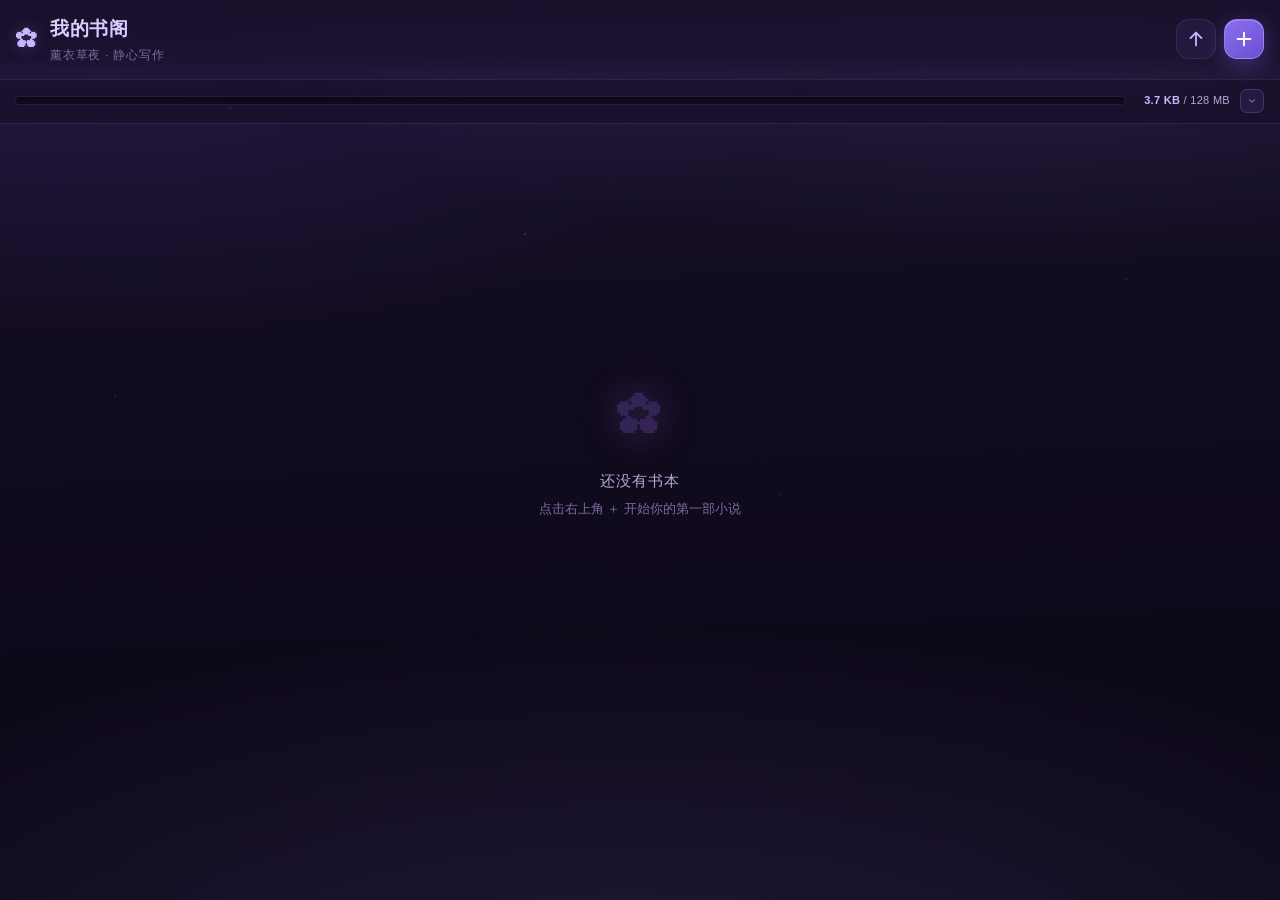
<file: WorkFolder/novel.html>
<!DOCTYPE html>
<html lang="zh-CN">
<head>
<meta charset="UTF-8">
<meta name="viewport" content="width=device-width, initial-scale=1.0, viewport-fit=cover">
<title>薰衣草夜 · 小说编辑器</title>
<style>
/* ============================================================
   薰衣草夜 · 小说编辑器 — INFP 深紫夜晚主题
   ============================================================ */

:root {
  --lav-0:   #0b0714;
  --lav-1:   #110b1f;
  --lav-2:   #17102a;
  --lav-3:   #1e1636;
  --lav-4:   #271c45;
  --lav-5:   #342455;

  --purple-soft: #a58bff;
  --purple-mid:  #8b6ff0;
  --purple-deep: #6c4fd0;
  --lilac:       #c9b6ff;
  --mist:        #d9cfff;
  --lav-glow:    rgba(165,139,255,0.28);

  --text-1: #ece6ff;
  --text-2: #b3a7d4;
  --text-3: #7a6d9e;

  --line:   rgba(165,139,255,0.14);
  --line-2: rgba(165,139,255,0.24);

  --danger: #ff6b93;
  --ok:     #8ee0c0;

  --r-lg: 20px;
  --r-md: 14px;
  --r-sm: 10px;

  --safe-t: env(safe-area-inset-top, 0px);
  --safe-b: env(safe-area-inset-bottom, 0px);
}

* { box-sizing: border-box; -webkit-tap-highlight-color: transparent; }

html, body {
  margin: 0; padding: 0;
  height: 100%;
  overflow: hidden;
  background: var(--lav-0);
}

body {
  font-family: -apple-system, BlinkMacSystemFont, "PingFang SC",
               "Noto Sans SC", "Microsoft YaHei", "Helvetica Neue", sans-serif;
  color: var(--text-1);
  font-size: 15px;
  line-height: 1.6;
  background:
    radial-gradient(120% 70% at 78% -12%, rgba(165,139,255,0.20) 0%, transparent 58%),
    radial-gradient(90% 55% at 8% 4%,  rgba(108,79,208,0.16) 0%, transparent 62%),
    radial-gradient(140% 80% at 50% 118%, rgba(139,111,240,0.20) 0%, transparent 60%),
    linear-gradient(178deg, var(--lav-2) 0%, var(--lav-1) 42%, var(--lav-0) 100%);
  background-attachment: fixed;
  user-select: none;
  -webkit-user-select: none;
}

/* 星点层 */
body::before {
  content: "";
  position: fixed; inset: 0;
  pointer-events: none;
  background-image:
    radial-gradient(1.4px 1.4px at 18% 12%, rgba(217,207,255,0.55), transparent),
    radial-gradient(1.2px 1.2px at 72% 8%,  rgba(217,207,255,0.42), transparent),
    radial-gradient(1.6px 1.6px at 41% 26%, rgba(201,182,255,0.34), transparent),
    radial-gradient(1.1px 1.1px at 88% 31%, rgba(217,207,255,0.38), transparent),
    radial-gradient(1.3px 1.3px at 9%  44%, rgba(201,182,255,0.28), transparent),
    radial-gradient(1.1px 1.1px at 61% 55%, rgba(217,207,255,0.22), transparent);
  opacity: .8;
}

/* ================= 布局 ================= */
.app-shell { position: relative; height: 100%; }

.view {
  position: absolute; inset: 0;
  display: none;
  flex-direction: column;
  height: 100%;
}
.view.active { display: flex; animation: viewIn .32s cubic-bezier(.22,1,.36,1); }

@keyframes viewIn {
  from { opacity: 0; transform: translateY(10px) scale(.995); }
  to   { opacity: 1; transform: none; }
}

/* ================= 顶栏 ================= */
.topbar {
  position: relative; z-index: 5;
  flex: 0 0 auto;
  display: flex; align-items: center; gap: 12px;
  padding: calc(var(--safe-t) + 14px) 16px 14px;
  background: linear-gradient(180deg, rgba(23,16,42,0.94) 0%, rgba(23,16,42,0.72) 70%, transparent 100%);
  backdrop-filter: blur(18px);
  -webkit-backdrop-filter: blur(18px);
  border-bottom: 1px solid var(--line);
}

.topbar-left, .topbar-right { flex: 0 0 auto; display: flex; align-items: center; gap: 8px; }
.topbar-title { flex: 1 1 auto; min-width: 0; }

.topbar-title h1 {
  margin: 0;
  font-size: 19px;
  font-weight: 700;
  letter-spacing: .5px;
  white-space: nowrap; overflow: hidden; text-overflow: ellipsis;
  background: linear-gradient(100deg, var(--mist) 0%, var(--lilac) 45%, var(--purple-soft) 100%);
  -webkit-background-clip: text; background-clip: text;
  -webkit-text-fill-color: transparent;
}

.topbar-title p {
  margin: 2px 0 0;
  font-size: 11.5px;
  color: var(--text-3);
  letter-spacing: .8px;
  white-space: nowrap; overflow: hidden; text-overflow: ellipsis;
}

.logo-mark {
  font-size: 22px;
  color: var(--lilac);
  text-shadow: 0 0 16px var(--lav-glow);
  display: inline-block;
  animation: breathe 5s ease-in-out infinite;
}
@keyframes breathe {
  0%,100% { opacity: .72; transform: scale(1); }
  50%     { opacity: 1;   transform: scale(1.07); }
}

/* ================= 按钮 ================= */
.icon-btn {
  width: 40px; height: 40px;
  display: inline-flex; align-items: center; justify-content: center;
  border: 1px solid var(--line);
  border-radius: 13px;
  background: rgba(52,36,85,0.42);
  color: var(--lilac);
  cursor: pointer;
  transition: transform .16s, background .2s, box-shadow .2s, border-color .2s;
  flex: 0 0 auto;
}
.icon-btn:active { transform: scale(.9); background: rgba(108,79,208,0.5); }
.icon-btn.accent {
  background: linear-gradient(145deg, var(--purple-mid), var(--purple-deep));
  border-color: rgba(201,182,255,0.4);
  color: #fff;
  box-shadow: 0 6px 22px rgba(108,79,208,0.45), inset 0 1px 0 rgba(255,255,255,.18);
}
.icon-btn.accent:active { box-shadow: 0 2px 10px rgba(108,79,208,0.5); }

/* ================= 滚动区 ================= */
.scroll-area {
  flex: 1 1 auto;
  overflow-y: auto;
  overflow-x: hidden;
  padding: 16px 16px calc(var(--safe-b) + 40px);
  -webkit-overflow-scrolling: touch;
  scrollbar-width: none;
}
.scroll-area::-webkit-scrollbar { width: 0; height: 0; }

/* ================= 书本卡片 ================= */
.book-card {
  position: relative;
  display: flex; gap: 14px;
  padding: 16px;
  margin-bottom: 14px;
  border-radius: var(--r-lg);
  border: 1px solid var(--line);
  background: linear-gradient(150deg, rgba(52,36,85,0.55) 0%, rgba(30,22,54,0.75) 100%);
  box-shadow: 0 10px 30px rgba(6,3,15,0.5), inset 0 1px 0 rgba(201,182,255,0.07);
  cursor: pointer;
  overflow: hidden;
  transition: transform .18s cubic-bezier(.22,1,.36,1), box-shadow .22s, border-color .22s;
  animation: cardIn .38s cubic-bezier(.22,1,.36,1) backwards;
}
@keyframes cardIn {
  from { opacity: 0; transform: translateY(14px); }
  to   { opacity: 1; transform: none; }
}
.book-card::after {
  content: "";
  position: absolute; left: 0; top: 14%; bottom: 14%;
  width: 3px; border-radius: 0 3px 3px 0;
  background: linear-gradient(180deg, var(--purple-soft), var(--purple-deep));
  opacity: .75;
}
.book-card:active {
  transform: scale(.976);
  border-color: var(--line-2);
  box-shadow: 0 6px 20px rgba(6,3,15,0.6), 0 0 0 1px var(--lav-glow);
}

.book-spine {
  flex: 0 0 auto;
  width: 46px; height: 60px;
  border-radius: 8px 12px 12px 8px;
  display: flex; align-items: center; justify-content: center;
  font-size: 21px; font-weight: 700;
  color: rgba(255,255,255,0.92);
  background: linear-gradient(150deg, var(--purple-mid), var(--lav-5) 70%);
  box-shadow: inset 0 0 0 1px rgba(201,182,255,0.25), 0 4px 14px rgba(0,0,0,.4);
  text-shadow: 0 1px 6px rgba(0,0,0,.35);
}

.book-info { flex: 1 1 auto; min-width: 0; }
.book-info h3 {
  margin: 0 0 5px;
  font-size: 16.5px; font-weight: 650;
  color: var(--text-1);
  white-space: nowrap; overflow: hidden; text-overflow: ellipsis;
}
.book-info p {
  margin: 0;
  font-size: 13px;
  color: var(--text-2);
  line-height: 1.58;
  display: -webkit-box;
  -webkit-line-clamp: 2;
  -webkit-box-orient: vertical;
  overflow: hidden;
  word-break: break-word;
}
.book-info p.placeholder { color: var(--text-3); font-style: italic; }

.book-meta {
  margin-top: 9px;
  display: flex; gap: 12px; align-items: center;
  font-size: 11px; color: var(--text-3); letter-spacing: .4px;
}
.book-meta .dot { width: 3px; height: 3px; border-radius: 50%; background: var(--text-3); opacity: .6; }

/* ================= 空状态 ================= */
.empty-hint {
  position: absolute; inset: 0;
  display: flex; flex-direction: column; align-items: center; justify-content: center;
  gap: 6px; pointer-events: none;
  color: var(--text-3);
  animation: viewIn .5s ease;
}
.empty-hint[hidden] { display: none; }
.empty-icon {
  font-size: 46px; color: var(--lav-5);
  margin-bottom: 8px;
  text-shadow: 0 0 40px var(--lav-glow);
}
.empty-hint p { margin: 0; font-size: 15px; color: var(--text-2); letter-spacing: 1px; }
.empty-hint span { font-size: 12.5px; }

/* ================= 章节列表 / 文件管理器 ================= */
.breadcrumb-bar {
  display: flex; align-items: center; gap: 6px;
  margin-bottom: 14px;
  padding: 9px 13px;
  border-radius: var(--r-md);
  border: 1px solid var(--line);
  background: rgba(30,22,54,0.55);
  font-size: 12.5px;
  color: var(--text-2);
  overflow-x: auto;
  scrollbar-width: none;
  white-space: nowrap;
}
.breadcrumb-bar::-webkit-scrollbar { display: none; }
.crumb { cursor: pointer; padding: 2px 7px; border-radius: 7px; flex: 0 0 auto; }
.crumb:active { background: rgba(108,79,208,0.35); }
.crumb.current { color: var(--lilac); font-weight: 600; }
.crumb-sep { color: var(--text-3); opacity: .6; flex: 0 0 auto; }

.fm-row {
  position: relative;
  display: flex; align-items: center; gap: 12px;
  padding: 13px 14px;
  margin-bottom: 9px;
  border-radius: var(--r-md);
  border: 1px solid var(--line);
  background: linear-gradient(140deg, rgba(46,32,76,0.5), rgba(27,20,48,0.7));
  cursor: pointer;
  transition: transform .16s, background .2s, border-color .2s;
  animation: cardIn .3s cubic-bezier(.22,1,.36,1) backwards;
}
.fm-row:active {
  transform: scale(.982);
  background: rgba(60,42,102,0.6);
  border-color: var(--line-2);
}
.fm-row.dragging { opacity: .45; border-style: dashed; border-color: var(--purple-soft); }
.fm-row.move-pending { box-shadow: 0 0 0 1px var(--purple-soft), 0 0 18px rgba(165,139,255,.3); }

.fm-icon {
  flex: 0 0 auto; width: 38px; height: 38px;
  display: flex; align-items: center; justify-content: center;
  border-radius: 11px;
  font-size: 18px;
  background: rgba(108,79,208,0.22);
  border: 1px solid rgba(165,139,255,0.2);
  color: var(--lilac);
}
.fm-row.is-folder .fm-icon { background: rgba(165,139,255,0.16); }
.fm-row.is-chapter .fm-icon { background: rgba(139,111,240,0.14); }
/* 设定类节点：青玉色调，与章节/文件夹区分 */
.fm-row.fm-setting .fm-icon {
  background: rgba(110,214,196,0.14);
  border-color: rgba(110,214,196,0.26);
  color: #7fe3cd;
}
.fm-row.fm-setting .fm-tail { color: var(--ok); opacity: .9; }
.fm-row.fm-setting::before {
  content: "";
  position: absolute; left: 0; top: 18%; bottom: 18%;
  width: 2px; border-radius: 0 2px 2px 0;
  background: linear-gradient(180deg, #7fe3cd, rgba(127,227,205,0.15));
}
.meta-setting { color: #7fe3cd !important; }

.fm-main { flex: 1 1 auto; min-width: 0; }
.fm-main .fm-name {
  font-size: 15px; font-weight: 560; color: var(--text-1);
  white-space: nowrap; overflow: hidden; text-overflow: ellipsis;
}
.fm-main .fm-sub {
  margin-top: 2px;
  font-size: 11.5px; color: var(--text-3);
  white-space: nowrap; overflow: hidden; text-overflow: ellipsis;
}
.fm-tail {
  flex: 0 0 auto;
  font-size: 11.5px; color: var(--purple-soft);
  font-variant-numeric: tabular-nums;
  letter-spacing: .3px;
  opacity: .85;
}
.fm-chevron { flex: 0 0 auto; color: var(--text-3); opacity: .6; }

.fm-move-tag {
  position: absolute; top: -7px; left: 40px;
  font-size: 10px; letter-spacing: .5px;
  padding: 1px 7px; border-radius: 6px;
  background: linear-gradient(140deg, var(--purple-mid), var(--purple-deep));
  color: #fff;
}

/* ================= 编辑器 ================= */
.editor-area {
  display: flex; flex-direction: column;
  padding: 0;
  position: relative;
}

.editor-title-wrap { padding-right: 4px; }

.editor-kind-tag {
  display: inline-block;
  margin-top: 3px;
  font-size: 10px; letter-spacing: .8px;
  color: var(--lilac);
  padding: 1px 7px;
  border-radius: 6px;
  background: rgba(108,79,208,0.28);
  border: 1px solid rgba(165,139,255,0.22);
}
.editor-kind-tag[hidden] { display: none; }
.editor-title-input {
  width: 100%;
  border: none; outline: none;
  background: transparent;
  font-size: 17px; font-weight: 650;
  color: var(--text-1);
  font-family: inherit;
  padding: 3px 0;
  border-bottom: 1px dashed transparent;
  transition: border-color .2s;
  user-select: text; -webkit-user-select: text;
}
.editor-title-input:focus { border-bottom-color: var(--line-2); }
.editor-title-input::placeholder { color: var(--text-3); font-weight: 400; }

.word-count-chip {
  display: flex; align-items: baseline; gap: 2px;
  padding: 6px 11px;
  border-radius: 11px;
  border: 1px solid var(--line-2);
  background: rgba(52,36,85,0.5);
  color: var(--lilac);
  font-variant-numeric: tabular-nums;
  transition: transform .18s;
}
.word-count-chip b { font-size: 14px; font-weight: 700; }
.word-count-chip span { font-size: 10px; opacity: .75; }
.word-count-chip.pulse { animation: chipPulse .3s ease; }
@keyframes chipPulse { 50% { transform: scale(1.1); } }

.editor-body {
  flex: 1 1 auto;
  width: 100%;
  min-height: 0;
  resize: none;
  border: none; outline: none;
  background: transparent;
  padding: 20px 20px 30px;
  color: var(--text-1);
  font-family: Georgia, "Songti SC", "Noto Serif SC", "Source Han Serif SC", serif;
  font-size: 16.5px;
  line-height: 2.0;
  letter-spacing: .4px;
  user-select: text; -webkit-user-select: text;
  caret-color: var(--purple-soft);
}
.editor-body::placeholder { color: var(--text-3); font-style: italic; opacity: .7; }
.editor-body::-webkit-scrollbar { width: 0; }

.editor-status {
  position: absolute; left: 20px; bottom: calc(var(--safe-b) + 10px);
  font-size: 11px; color: var(--text-3);
  letter-spacing: .6px;
  opacity: 0; transition: opacity .3s;
  pointer-events: none;
}
.editor-status.show { opacity: .8; }

/* ================= 悬浮窗 ================= */
.overlay {
  position: fixed; inset: 0; z-index: 100;
  display: flex; align-items: center; justify-content: center;
  padding: 24px;
  background: rgba(8,4,18,0.68);
  backdrop-filter: blur(9px);
  -webkit-backdrop-filter: blur(9px);
  animation: fadeIn .2s ease;
}
.overlay[hidden] { display: none; }
@keyframes fadeIn { from { opacity: 0; } to { opacity: 1; } }

.modal {
  width: 100%; max-width: 400px;
  padding: 22px 20px 18px;
  border-radius: 22px;
  border: 1px solid var(--line-2);
  background:
    radial-gradient(120% 80% at 80% -20%, rgba(165,139,255,0.16), transparent 60%),
    linear-gradient(160deg, var(--lav-4) 0%, var(--lav-2) 100%);
  box-shadow: 0 24px 60px rgba(4,2,10,0.75), inset 0 1px 0 rgba(201,182,255,0.1);
  animation: modalIn .3s cubic-bezier(.22,1.2,.36,1);
  max-height: 86vh; overflow-y: auto;
}
@keyframes modalIn {
  from { opacity: 0; transform: translateY(18px) scale(.95); }
  to   { opacity: 1; transform: none; }
}

.modal-title {
  margin: 0 0 4px;
  font-size: 17px; font-weight: 680;
  color: var(--mist);
  letter-spacing: .5px;
}
.modal-desc {
  margin: 0;
  font-size: 13px; color: var(--text-2); line-height: 1.6;
  word-break: break-word;
}
.modal-desc:not([hidden]) + .modal-fields:not(:empty) { margin-top: 14px; }
.modal-fields { display: flex; flex-direction: column; gap: 13px; }
.modal-fields:not(:empty) { margin-top: 16px; }

.field label {
  display: block;
  font-size: 11.5px; letter-spacing: .8px;
  color: var(--text-3);
  margin-bottom: 6px;
}
.field input, .field textarea {
  width: 100%;
  padding: 11px 13px;
  border-radius: var(--r-sm);
  border: 1px solid var(--line);
  background: rgba(11,7,20,0.55);
  color: var(--text-1);
  font-family: inherit;
  font-size: 15px;
  outline: none;
  transition: border-color .2s, box-shadow .2s;
  user-select: text; -webkit-user-select: text;
}
.field textarea { resize: none; min-height: 88px; line-height: 1.65; }
.field input:focus, .field textarea:focus {
  border-color: var(--purple-soft);
  box-shadow: 0 0 0 3px rgba(165,139,255,0.14);
}
.field input::placeholder, .field textarea::placeholder { color: var(--text-3); }

.modal-actions {
  display: flex; gap: 10px;
  margin-top: 20px;
}
.btn {
  flex: 1 1 0;
  padding: 12px 14px;
  border-radius: var(--r-sm);
  border: 1px solid var(--line);
  background: rgba(52,36,85,0.45);
  color: var(--text-2);
  font-family: inherit;
  font-size: 14.5px; font-weight: 560;
  cursor: pointer;
  transition: transform .15s, background .2s, color .2s, box-shadow .2s;
}
.btn:active { transform: scale(.965); }
.btn.primary {
  background: linear-gradient(145deg, var(--purple-mid), var(--purple-deep));
  border-color: rgba(201,182,255,0.35);
  color: #fff;
  box-shadow: 0 6px 20px rgba(108,79,208,0.4);
}
.btn.danger {
  background: linear-gradient(145deg, #d94a76, #a82e58);
  border-color: rgba(255,168,192,0.3);
  color: #fff;
  box-shadow: 0 6px 20px rgba(217,74,118,0.32);
}
.btn.ghost { background: transparent; }

/* 选择型悬浮窗（文件夹 / 章节） */
.choice-list { display: flex; flex-direction: column; gap: 11px; margin-top: 16px; }
.choice-item {
  display: flex; align-items: center; gap: 14px;
  padding: 15px 16px;
  border-radius: var(--r-md);
  border: 1px solid var(--line);
  background: linear-gradient(140deg, rgba(52,36,85,0.5), rgba(27,20,48,0.7));
  cursor: pointer;
  transition: transform .16s, background .2s, border-color .2s;
  text-align: left;
}
.choice-item:active {
  transform: scale(.975);
  border-color: var(--line-2);
  background: rgba(70,50,118,0.6);
}
.choice-item .ci-icon {
  flex: 0 0 auto; width: 42px; height: 42px;
  display: flex; align-items: center; justify-content: center;
  border-radius: 12px; font-size: 20px;
  background: rgba(108,79,208,0.22);
  border: 1px solid rgba(165,139,255,0.2);
  color: var(--lilac);
}
.choice-item .ci-text { flex: 1 1 auto; min-width: 0; }
.choice-item .ci-text b { display: block; font-size: 15px; font-weight: 620; color: var(--text-1); }
.choice-item .ci-text span { display: block; font-size: 12px; color: var(--text-3); margin-top: 3px; }

/* ================= 长按菜单 ================= */
.sheet-overlay { align-items: flex-end; padding: 0; }
.action-sheet {
  width: 100%; max-width: 460px;
  margin: 0 auto;
  padding: 8px 12px calc(var(--safe-b) + 14px);
  border-radius: 24px 24px 0 0;
  border: 1px solid var(--line-2); border-bottom: none;
  background:
    radial-gradient(120% 70% at 50% -30%, rgba(165,139,255,0.14), transparent 65%),
    linear-gradient(180deg, var(--lav-4) 0%, var(--lav-1) 100%);
  box-shadow: 0 -16px 50px rgba(4,2,10,0.7);
  animation: sheetIn .3s cubic-bezier(.22,1,.36,1);
}
@keyframes sheetIn { from { transform: translateY(100%); } to { transform: none; } }

.sheet-head {
  padding: 14px 12px 12px;
  border-bottom: 1px solid var(--line);
  margin-bottom: 8px;
}
.sheet-head b {
  display: block; font-size: 14.5px; color: var(--mist); font-weight: 620;
  white-space: nowrap; overflow: hidden; text-overflow: ellipsis;
}
.sheet-head span { display: block; font-size: 11.5px; color: var(--text-3); margin-top: 3px; letter-spacing: .6px; }

.sheet-items { display: flex; flex-direction: column; gap: 6px; padding-bottom: 4px; }
.sheet-item {
  display: flex; align-items: center; gap: 13px;
  padding: 13px 14px;
  border-radius: var(--r-md);
  border: none;
  background: transparent;
  color: var(--text-1);
  font-family: inherit; font-size: 15px;
  text-align: left; cursor: pointer;
  transition: background .18s, transform .14s;
}
.sheet-item:active { background: rgba(108,79,208,0.32); transform: scale(.985); }
.sheet-item .si-icon {
  width: 30px; height: 30px;
  display: flex; align-items: center; justify-content: center;
  border-radius: 9px; font-size: 15px;
  background: rgba(108,79,208,0.2);
  color: var(--lilac); flex: 0 0 auto;
}
.sheet-item.danger { color: var(--danger); }
.sheet-item.danger .si-icon { background: rgba(255,107,147,0.14); color: var(--danger); }
.sheet-item.paste { color: var(--ok); }
.sheet-item.paste .si-icon { background: rgba(142,224,192,0.14); color: var(--ok); }
.sheet-item .si-sub { margin-left: auto; font-size: 11px; color: var(--text-3); }

.sheet-cancel {
  margin-top: 8px;
  width: 100%;
  padding: 13px;
  border-radius: var(--r-md);
  border: 1px solid var(--line);
  background: rgba(52,36,85,0.35);
  color: var(--text-2);
  font-family: inherit; font-size: 14.5px;
  cursor: pointer;
}
.sheet-cancel:active { background: rgba(108,79,208,0.28); }

/* ================= Toast ================= */
.toast {
  position: fixed; z-index: 200;
  left: 50%; bottom: calc(var(--safe-b) + 34px);
  transform: translateX(-50%) translateY(14px);
  padding: 11px 20px;
  border-radius: 40px;
  border: 1px solid var(--line-2);
  background: linear-gradient(145deg, var(--lav-4), var(--lav-2));
  color: var(--mist);
  font-size: 13.5px;
  letter-spacing: .4px;
  box-shadow: 0 12px 34px rgba(4,2,10,0.65);
  opacity: 0;
  transition: opacity .25s, transform .25s;
  pointer-events: none;
  max-width: 82vw;
  white-space: nowrap; overflow: hidden; text-overflow: ellipsis;
}
.toast[hidden] { display: none; }
.toast.show { opacity: 1; transform: translateX(-50%) translateY(0); }

/* ================= 滚动条（桌面预览） ================= */
@media (min-width: 640px) {
  .scroll-area { padding-left: 0; padding-right: 0; }
  .scroll-area > * { max-width: 620px; margin-left: auto; margin-right: auto; }
  .scroll-area > .fm-move-tag { max-width: none; }
  .empty-hint { max-width: 620px; margin: 0 auto; }
}

/* ================= 时间线编辑器 ================= */
.tl-head {
  flex: 0 0 auto;
  display: flex; align-items: center;
  gap: 10px;
  padding: 8px 16px 8px;
  font-size: 11px; letter-spacing: 1.2px;
  color: var(--text-3);
  border-bottom: 1px solid var(--line);
  background: rgba(23,16,42,0.5);
}
/* 时间列窄，事件列宽 */
.tl-col-time { flex: 0 0 84px; width: 84px; }
.tl-col-text { flex: 1 1 auto; }

.tl-area { padding-top: 12px; }

/* 每行：左时间 + 右事件 */
.tl-row {
  display: flex; align-items: flex-start; gap: 10px;
  padding: 10px 0;
  margin-bottom: 6px;
  position: relative;
  border-bottom: 1px dashed rgba(165,139,255,0.10);
  animation: cardIn .3s cubic-bezier(.22,1,.36,1) backwards;
}
.tl-row:last-child { border-bottom: none; }

/* 时间输入：小占比，单行，右对齐 */
.tl-time {
  flex: 0 0 84px; width: 84px;
  padding: 9px 9px;
  border-radius: 10px;
  border: 1px solid var(--line);
  background: rgba(11,7,20,0.5);
  color: var(--lilac);
  font-family: inherit;
  font-size: 13px;
  font-weight: 600;
  text-align: center;
  font-variant-numeric: tabular-nums;
  outline: none;
  transition: border-color .2s, box-shadow .2s;
  user-select: text; -webkit-user-select: text;
}
.tl-time:focus {
  border-color: var(--purple-soft);
  box-shadow: 0 0 0 3px rgba(165,139,255,0.13);
}
.tl-time::placeholder { color: var(--text-3); font-weight: 400; font-size: 11.5px; }

/* 事件输入：大占比，多行自适应 */
.tl-text {
  flex: 1 1 auto; min-width: 0;
  padding: 9px 12px;
  border-radius: 10px;
  border: 1px solid var(--line);
  background: rgba(11,7,20,0.4);
  color: var(--text-1);
  font-family: inherit;
  font-size: 14.5px;
  line-height: 1.62;
  resize: none;
  overflow: hidden;
  min-height: 42px;
  outline: none;
  transition: border-color .2s, box-shadow .2s, background .2s;
  user-select: text; -webkit-user-select: text;
}
.tl-text:focus {
  border-color: var(--purple-soft);
  background: rgba(11,7,20,0.62);
  box-shadow: 0 0 0 3px rgba(165,139,255,0.13);
}
.tl-text::placeholder { color: var(--text-3); }

/* 事件行的时间轴节点装饰 */
.tl-row::before {
  content: "";
  position: absolute;
  left: -10px; top: 20px;
  width: 5px; height: 5px;
  border-radius: 50%;
  background: var(--purple-soft);
  box-shadow: 0 0 8px var(--lav-glow);
  opacity: .55;
}

.tl-empty {
  text-align: center; padding: 56px 20px;
  color: var(--text-3); font-size: 13px;
}
.tl-empty .ti { font-size: 38px; opacity: .5; display: block; margin-bottom: 10px; }

.tl-hint {
  text-align: center;
  font-size: 11.5px;
  color: var(--text-3);
  padding: 18px 0 6px;
  letter-spacing: .5px;
}

/* 时间线行的长按/删除按钮 */
.tl-del {
  flex: 0 0 auto;
  align-self: center;
  width: 28px; height: 28px;
  display: flex; align-items: center; justify-content: center;
  border-radius: 8px;
  border: 1px solid transparent;
  background: transparent;
  color: var(--text-3);
  font-size: 15px;
  cursor: pointer;
  transition: background .18s, color .18s;
}
.tl-del:active { background: rgba(255,107,147,0.16); color: var(--danger); }

/* 大类图标配色：时间线 / 大纲 */
.fm-row.fm-timeline .fm-icon,
.fm-row.fm-outline .fm-icon {
  background: rgba(165,139,255,0.16);
  border-color: rgba(165,139,255,0.24);
  color: var(--lilac);
}
.fm-row.fm-timeline .fm-tail,
.fm-row.fm-outline .fm-tail { color: var(--purple-soft); }

/* ================= 设定编辑器（分类列表） ================= */
.set-area { padding-top: 14px; }

/* 单个分类卡片：头部为分类名，下方为内容区 */
.cat-card {
  border-radius: var(--r-lg);
  border: 1px solid var(--line);
  background: linear-gradient(150deg, rgba(46,32,76,0.5), rgba(25,18,45,0.72));
  box-shadow: 0 8px 24px rgba(6,3,15,0.42), inset 0 1px 0 rgba(201,182,255,0.06);
  margin-bottom: 14px;
  overflow: hidden;
  animation: cardIn .32s cubic-bezier(.22,1,.36,1) backwards;
}

/* 头部：分类名 */
.cat-head {
  display: flex; align-items: center; gap: 10px;
  padding: 11px 12px 11px 14px;
  border-bottom: 1px solid var(--line);
  background: linear-gradient(100deg, rgba(108,79,208,0.30), rgba(108,79,208,0.08));
  position: relative;
}
.cat-head::before {
  content: "";
  position: absolute; left: 0; top: 0; bottom: 0;
  width: 3px;
  background: linear-gradient(180deg, var(--purple-soft), var(--purple-deep));
}
.cat-name {
  flex: 1 1 auto; min-width: 0;
  border: none; outline: none;
  background: transparent;
  color: var(--mist);
  font-family: inherit;
  font-size: 15px; font-weight: 650;
  letter-spacing: .4px;
  padding: 2px 0;
  border-bottom: 1px dashed transparent;
  transition: border-color .2s;
  user-select: text; -webkit-user-select: text;
}
.cat-name:focus { border-bottom-color: rgba(201,182,255,0.4); }
.cat-name::placeholder { color: var(--text-3); font-weight: 400; }

.cat-word {
  flex: 0 0 auto;
  font-size: 11px;
  color: var(--purple-soft);
  font-variant-numeric: tabular-nums;
  opacity: .8;
  white-space: nowrap;
}

.cat-del {
  flex: 0 0 auto;
  width: 26px; height: 26px;
  display: flex; align-items: center; justify-content: center;
  border-radius: 8px;
  border: 1px solid transparent;
  background: transparent;
  color: var(--text-3);
  font-size: 14px;
  cursor: pointer;
  transition: background .18s, color .18s;
}
.cat-del:active { background: rgba(255,107,147,0.16); color: var(--danger); }

/* 内容区：正文文本，大占比 */
.cat-body {
  display: block;
  width: 100%;
  border: none; outline: none;
  background: transparent;
  color: var(--text-1);
  font-family: inherit;
  font-size: 14.5px;
  line-height: 1.72;
  padding: 12px 14px 14px;
  resize: none;
  overflow: hidden;
  min-height: 76px;
  user-select: text; -webkit-user-select: text;
  caret-color: var(--purple-soft);
}
.cat-body::placeholder { color: var(--text-3); }

.set-empty {
  text-align: center; padding: 56px 20px;
  color: var(--text-3); font-size: 13px;
}
.set-empty .si { font-size: 38px; opacity: .5; display: block; margin-bottom: 10px; }

.set-hint {
  text-align: center;
  font-size: 11.5px; color: var(--text-3);
  padding: 4px 0 8px;
  letter-spacing: .4px;
}

/* 顶栏右侧两个元素并排 */
#view-setting .topbar-right { gap: 8px; }

/* ================= 全局搜索 ================= */
.search-topbar { gap: 8px; }

.search-input {
  width: 100%;
  border: none; outline: none;
  background: transparent;
  color: var(--text-1);
  font-family: inherit;
  font-size: 16px;
  padding: 4px 0;
  user-select: text; -webkit-user-select: text;
  caret-color: var(--purple-soft);
}
.search-input::placeholder { color: var(--text-3); }
.search-input::-webkit-search-cancel-button { display: none; }

/* 模式切换 */
.search-modes {
  flex: 0 0 auto;
  display: flex; gap: 8px;
  padding: 12px 16px 10px;
  border-bottom: 1px solid var(--line);
  background: rgba(23,16,42,0.42);
}
.mode-btn {
  flex: 1 1 0;
  display: flex; align-items: center; justify-content: center; gap: 7px;
  padding: 9px 10px;
  border-radius: var(--r-sm);
  border: 1px solid var(--line);
  background: rgba(52,36,85,0.32);
  color: var(--text-2);
  font-family: inherit;
  font-size: 13.5px;
  cursor: pointer;
  transition: background .2s, border-color .2s, color .2s, transform .14s;
}
.mode-btn:active { transform: scale(.97); }
.mode-btn.active {
  background: linear-gradient(145deg, var(--purple-mid), var(--purple-deep));
  border-color: rgba(201,182,255,0.42);
  color: #fff;
  box-shadow: 0 4px 16px rgba(108,79,208,0.38);
}
.mode-btn .mb-icon { font-size: 13px; opacity: .9; }

.search-status {
  flex: 0 0 auto;
  padding: 8px 16px 4px;
  font-size: 11.5px;
  color: var(--text-3);
  letter-spacing: .5px;
  min-height: 0;
}
.search-status:empty { display: none; }

.search-area { padding-top: 6px; }

/* 结果项 */
.sr-row {
  position: relative;
  display: flex; align-items: flex-start; gap: 11px;
  padding: 12px 14px;
  margin-bottom: 8px;
  border-radius: var(--r-md);
  border: 1px solid var(--line);
  background: linear-gradient(140deg, rgba(46,32,76,0.5), rgba(27,20,48,0.7));
  cursor: pointer;
  transition: transform .16s, background .2s, border-color .2s;
  animation: cardIn .28s cubic-bezier(.22,1,.36,1) backwards;
}
.sr-row:active {
  transform: scale(.982);
  background: rgba(60,42,102,0.6);
  border-color: var(--line-2);
}

.sr-icon {
  flex: 0 0 auto; width: 34px; height: 34px;
  display: flex; align-items: center; justify-content: center;
  border-radius: 10px;
  font-size: 16px;
  background: rgba(108,79,208,0.2);
  border: 1px solid rgba(165,139,255,0.2);
  color: var(--lilac);
}

.sr-main { flex: 1 1 auto; min-width: 0; }
.sr-name {
  font-size: 14.5px; font-weight: 560; color: var(--text-1);
  white-space: nowrap; overflow: hidden; text-overflow: ellipsis;
}
.sr-path {
  margin-top: 2px;
  font-size: 11px; color: var(--text-3);
  white-space: nowrap; overflow: hidden; text-overflow: ellipsis;
}
.sr-snippet {
  margin-top: 7px;
  font-size: 12.5px;
  line-height: 1.6;
  color: var(--text-2);
  padding: 7px 10px;
  border-radius: 8px;
  background: rgba(11,7,20,0.42);
  border-left: 2px solid rgba(165,139,255,0.32);
  word-break: break-word;
  display: -webkit-box;
  -webkit-line-clamp: 3;
  -webkit-box-orient: vertical;
  overflow: hidden;
}
.sr-snippet .hit {
  color: #ffe9a8;
  background: rgba(255,214,102,0.18);
  border-radius: 3px;
  padding: 0 2px;
  font-weight: 600;
}
.sr-name .hit {
  color: #ffe9a8;
  background: rgba(255,214,102,0.18);
  border-radius: 3px;
  padding: 0 2px;
}

.sr-tail {
  flex: 0 0 auto;
  font-size: 11px;
  color: var(--purple-soft);
  opacity: .82;
  font-variant-numeric: tabular-nums;
  white-space: nowrap;
}
.sr-badge {
  display: inline-block;
  margin-top: 6px;
  font-size: 10px; letter-spacing: .5px;
  padding: 1px 6px; border-radius: 5px;
  background: rgba(142,224,192,0.16);
  color: #7fe3cd;
}
.sr-badge.name-only {
  background: rgba(165,139,255,0.16);
  color: var(--lilac);
}

.search-empty {
  text-align: center; padding: 56px 24px;
  color: var(--text-3); font-size: 13px; line-height: 1.8;
}
.search-empty .se-icon { font-size: 40px; opacity: .45; display: block; margin-bottom: 12px; }
.search-empty kbd {
  display: inline-block;
  padding: 1px 6px; border-radius: 5px;
  border: 1px solid var(--line-2);
  background: rgba(52,36,85,0.5);
  color: var(--text-2);
  font-size: 11px;
  font-family: inherit;
}

/* ================= IndexedDB 容量条 ================= */
.storage-bar {
  flex: 0 0 auto;
  display: flex; align-items: center; gap: 10px;
  padding: 9px 16px 10px;
  background: rgba(20,14,37,0.55);
  border-bottom: 1px solid var(--line);
}

/* 进度条轨道 */
.sb-track {
  flex: 1 1 auto;
  position: relative;
  height: 7px;
  border-radius: 4px;
  background: rgba(11,7,20,0.72);
  box-shadow: inset 0 1px 2px rgba(0,0,0,0.45), 0 0 0 1px rgba(165,139,255,0.10);
  overflow: hidden;
}

.sb-fill {
  position: absolute;
  left: 0; top: 0; bottom: 0;
  width: 0%;
  border-radius: 4px;
  background: linear-gradient(90deg, var(--purple-mid), var(--lilac));
  box-shadow: 0 0 10px rgba(165,139,255,0.45);
  transition: width .5s cubic-bezier(.22,1,.36,1), background .3s;
}
/* 用量分级配色 */
.sb-fill.warn {
  background: linear-gradient(90deg, #e0a94a, #f5cd76);
  box-shadow: 0 0 10px rgba(224,169,74,0.42);
}
.sb-fill.danger {
  background: linear-gradient(90deg, #d94a76, #ff7ea3);
  box-shadow: 0 0 12px rgba(217,74,118,0.5);
}

/* 数值 */
.sb-text {
  flex: 0 0 auto;
  font-size: 11px;
  color: var(--text-2);
  font-variant-numeric: tabular-nums;
  letter-spacing: .3px;
  white-space: nowrap;
  min-width: 96px;
  text-align: right;
}
.sb-text b { color: var(--lilac); font-weight: 650; }
.sb-text.warn b { color: #f5cd76; }
.sb-text.danger b { color: #ff9ab7; }

/* 容量切换按钮（条的最右边） */
.sb-cap-btn {
  flex: 0 0 auto;
  width: 24px; height: 24px;
  display: flex; align-items: center; justify-content: center;
  border-radius: 7px;
  border: 1px solid var(--line-2);
  background: rgba(52,36,85,0.5);
  color: var(--lilac);
  cursor: pointer;
  transition: transform .16s, background .2s;
}
.sb-cap-btn:active {
  transform: scale(.88);
  background: rgba(108,79,208,0.5);
}

/* 容量选项列表 */
.cap-list {
  display: flex; flex-direction: column; gap: 7px;
  margin-top: 16px;
}
.cap-item {
  display: flex; align-items: center; gap: 12px;
  padding: 12px 14px;
  border-radius: var(--r-md);
  border: 1px solid var(--line);
  background: linear-gradient(140deg, rgba(52,36,85,0.42), rgba(27,20,48,0.62));
  color: var(--text-1);
  font-family: inherit;
  font-size: 15px;
  text-align: left;
  cursor: pointer;
  transition: transform .15s, background .2s, border-color .2s;
}
.cap-item:active { transform: scale(.978); background: rgba(70,50,118,0.6); }
.cap-item .cap-val { flex: 1 1 auto; font-weight: 600; letter-spacing: .4px; }
.cap-item .cap-note { font-size: 11px; color: var(--text-3); }
.cap-item.current {
  border-color: rgba(201,182,255,0.5);
  background: linear-gradient(140deg, rgba(108,79,208,0.45), rgba(60,42,102,0.5));
  box-shadow: 0 0 0 1px rgba(165,139,255,0.22), 0 6px 18px rgba(108,79,208,0.25);
}
.cap-item .cap-check {
  flex: 0 0 auto;
  color: var(--lilac);
  font-size: 15px;
}
.cap-item .cap-check[hidden] { display: none; }
</style>
</head>
<body>
<div id="app" class="app-shell">

  <!-- ========== 视图 1：主页 / 书本列表 ========== -->
  <section class="view active" id="view-books">
    <header class="topbar">
      <div class="topbar-left">
        <span class="logo-mark">✿</span>
      </div>
      <div class="topbar-title">
        <h1>我的书阁</h1>
        <p>薰衣草夜 · 静心写作</p>
      </div>
      <div class="topbar-right">
        <button class="icon-btn" id="btn-import-json" title="导入书本 JSON">
          <svg viewBox="0 0 24 24" width="22" height="22"><path d="M12 19V5M6 11l6-6 6 6" stroke="currentColor" stroke-width="2" stroke-linecap="round" stroke-linejoin="round" fill="none"/></svg>
        </button>
        <button class="icon-btn accent" id="btn-new-book" title="创建小说书本">
          <svg viewBox="0 0 24 24" width="22" height="22"><path d="M12 5v14M5 12h14" stroke="currentColor" stroke-width="2" stroke-linecap="round" fill="none"/></svg>
        </button>
      </div>
    </header>
    <!-- IndexedDB 容量条 -->
    <div class="storage-bar" id="storage-bar">
      <div class="sb-track" id="sb-track">
        <div class="sb-fill" id="sb-fill"></div>
      </div>
      <div class="sb-text" id="sb-text">0 KB / 128 MB</div>
      <button class="sb-cap-btn" id="sb-cap-btn" title="切换容量上限">
        <svg viewBox="0 0 24 24" width="16" height="16"><path d="M6 9l6 6 6-6" stroke="currentColor" stroke-width="2" stroke-linecap="round" stroke-linejoin="round" fill="none"/></svg>
      </button>
    </div>
    <main class="scroll-area" id="books-list"></main>
    <div class="empty-hint" id="books-empty" hidden>
      <div class="empty-icon">✿</div>
      <p>还没有书本</p>
      <span>点击右上角 ＋ 开始你的第一部小说</span>
    </div>
  </section>

  <!-- ========== 视图 2：章节管理 / 文件管理器 ========== -->
  <section class="view" id="view-chapters">
    <header class="topbar">
      <div class="topbar-left">
        <button class="icon-btn" id="btn-back-books" title="返回书阁">
          <svg viewBox="0 0 24 24" width="22" height="22"><path d="M15 5l-7 7 7 7" stroke="currentColor" stroke-width="2" stroke-linecap="round" stroke-linejoin="round" fill="none"/></svg>
        </button>
      </div>
      <div class="topbar-title">
        <h1 id="chapter-book-title">书名</h1>
        <p id="chapter-breadcrumb">根目录</p>
      </div>
      <div class="topbar-right" id="chapter-actions"></div>
    </header>
    <main class="scroll-area" id="chapter-list"></main>
  </section>

  <!-- ========== 视图 3：写作编辑器 ========== -->
  <section class="view" id="view-editor">
    <header class="topbar">
      <div class="topbar-left">
        <button class="icon-btn" id="btn-back-chapters" title="返回章节">
          <svg viewBox="0 0 24 24" width="22" height="22"><path d="M15 5l-7 7 7 7" stroke="currentColor" stroke-width="2" stroke-linecap="round" stroke-linejoin="round" fill="none"/></svg>
        </button>
      </div>
      <div class="topbar-title editor-title-wrap">
        <input id="editor-title" class="editor-title-input" type="text" placeholder="章节标题" autocomplete="off">
        <span class="editor-kind-tag" id="editor-kind-tag" hidden></span>
      </div>
      <div class="topbar-right">
        <div class="word-count-chip" id="editor-count"><b>0</b><span>字</span></div>
      </div>
    </header>
    <main class="scroll-area editor-area">
      <textarea id="editor-body" class="editor-body" placeholder="在这里写下你的故事……&#10;&#10;夜色如薰衣草般铺开。" spellcheck="false"></textarea>
      <div class="editor-status" id="editor-status">已保存</div>
    </main>
  </section>

  <!-- ========== 视图 4：时间线编辑器 ========== -->
  <section class="view" id="view-timeline">
    <header class="topbar">
      <div class="topbar-left">
        <button class="icon-btn" id="btn-back-timeline" title="返回章节">
          <svg viewBox="0 0 24 24" width="22" height="22"><path d="M15 5l-7 7 7 7" stroke="currentColor" stroke-width="2" stroke-linecap="round" stroke-linejoin="round" fill="none"/></svg>
        </button>
      </div>
      <div class="topbar-title editor-title-wrap">
        <input id="timeline-title" class="editor-title-input" type="text" placeholder="时间线名称" autocomplete="off">
        <span class="editor-kind-tag">🕰 时间线</span>
      </div>
      <div class="topbar-right">
        <button class="icon-btn accent" id="btn-new-event" title="创建新事件">
          <svg viewBox="0 0 24 24" width="22" height="22"><path d="M12 5v14M5 12h14" stroke="currentColor" stroke-width="2" stroke-linecap="round" fill="none"/></svg>
        </button>
      </div>
    </header>

    <div class="tl-head">
      <span class="tl-col-time">时间</span>
      <span class="tl-col-text">事件</span>
    </div>
    <main class="scroll-area tl-area" id="timeline-list"></main>
  </section>

  <!-- ========== 视图 5：设定编辑器（分类列表） ========== -->
  <section class="view" id="view-setting">
    <header class="topbar">
      <div class="topbar-left">
        <button class="icon-btn" id="btn-back-setting" title="返回章节">
          <svg viewBox="0 0 24 24" width="22" height="22"><path d="M15 5l-7 7 7 7" stroke="currentColor" stroke-width="2" stroke-linecap="round" stroke-linejoin="round" fill="none"/></svg>
        </button>
      </div>
      <div class="topbar-title editor-title-wrap">
        <input id="setting-title" class="editor-title-input" type="text" placeholder="设定名称" autocomplete="off">
        <span class="editor-kind-tag" id="setting-kind-tag">👤 人物设定</span>
      </div>
      <div class="topbar-right">
        <div class="word-count-chip" id="setting-count"><b>0</b><span>字</span></div>
        <button class="icon-btn accent" id="btn-new-category" title="创建分类">
          <svg viewBox="0 0 24 24" width="22" height="22"><path d="M12 5v14M5 12h14" stroke="currentColor" stroke-width="2" stroke-linecap="round" fill="none"/></svg>
        </button>
      </div>
    </header>
    <main class="scroll-area set-area" id="category-list"></main>
  </section>

  <!-- ========== 视图 6：全局搜索 ========== -->
  <section class="view" id="view-search">
    <header class="topbar search-topbar">
      <div class="topbar-left">
        <button class="icon-btn" id="btn-back-search" title="返回">
          <svg viewBox="0 0 24 24" width="22" height="22"><path d="M15 5l-7 7 7 7" stroke="currentColor" stroke-width="2" stroke-linecap="round" stroke-linejoin="round" fill="none"/></svg>
        </button>
      </div>
      <div class="topbar-title">
        <input id="search-input" class="search-input" type="search" placeholder="搜索文件夹与文件…" autocomplete="off" spellcheck="false">
      </div>
      <div class="topbar-right">
        <button class="icon-btn" id="btn-clear-search" title="清空" hidden>
          <svg viewBox="0 0 24 24" width="20" height="20"><path d="M6 6l12 12M18 6L6 18" stroke="currentColor" stroke-width="2" stroke-linecap="round" fill="none"/></svg>
        </button>
      </div>
    </header>

    <div class="search-modes">
      <button class="mode-btn active" id="mode-name" data-mode="name">
        <span class="mb-icon">🏷</span><span>文件名搜索</span>
      </button>
      <button class="mode-btn" id="mode-full" data-mode="full">
        <span class="mb-icon">📖</span><span>全文搜索</span>
      </button>
    </div>

    <div class="search-status" id="search-status"></div>
    <main class="scroll-area search-area" id="search-results"></main>
  </section>

</div>

<!-- ========== 通用悬浮窗 ========== -->
<div class="overlay" id="modal-overlay" hidden>
  <div class="modal" id="modal-box">
    <h3 class="modal-title" id="modal-title">标题</h3>
    <p class="modal-desc" id="modal-desc" hidden></p>

    <div class="modal-fields" id="modal-fields"></div>

    <div class="modal-actions" id="modal-actions"></div>
  </div>
</div>

<!-- ========== 长按菜单 ========== -->
<div class="overlay sheet-overlay" id="sheet-overlay" hidden>
  <div class="action-sheet" id="action-sheet">
    <div class="sheet-head" id="sheet-head"></div>
    <div class="sheet-items" id="sheet-items"></div>
  </div>
</div>

<!-- ========== 轻提示 ========== -->
<div class="toast" id="toast" hidden></div>

<script>
/* ============================================================
   db.js — IndexedDB 数据层
   存储结构：
     books      { id, title, intro, createdAt, updatedAt }
     nodes      { id, bookId, parentId, type:'folder'|'chapter',
                  title, content, wordCount, createdAt, updatedAt }
   ============================================================ */

const DB_NAME = 'lavender-novel';
const DB_VERSION = 2;

let _db = null;

function openDB() {
  if (_db) return Promise.resolve(_db);
  return new Promise((resolve, reject) => {
    const req = indexedDB.open(DB_NAME, DB_VERSION);
    req.onupgradeneeded = (e) => {
      const db = e.target.result;
      if (!db.objectStoreNames.contains('books')) {
        const bs = db.createObjectStore('books', { keyPath: 'id' });
        bs.createIndex('updatedAt', 'updatedAt');
      }
      if (!db.objectStoreNames.contains('nodes')) {
        const ns = db.createObjectStore('nodes', { keyPath: 'id' });
        ns.createIndex('bookId', 'bookId');
        ns.createIndex('parentId', 'parentId');
        ns.createIndex('book_parent', ['bookId', 'parentId']);
      }
      // v2：应用设置（容量上限等）
      if (!db.objectStoreNames.contains('settings')) {
        db.createObjectStore('settings', { keyPath: 'key' });
      }
    };
    req.onsuccess = () => { _db = req.result; resolve(_db); };
    req.onerror = () => reject(req.error);
  });
}

function tx(store, mode, fn) {
  return openDB().then((db) => new Promise((resolve, reject) => {
    const t = db.transaction(store, mode);
    const s = t.objectStore(store);
    let out;
    try { out = fn(s); } catch (err) { reject(err); return; }
    t.oncomplete = () => resolve(out && out.result !== undefined ? out.result : out);
    t.onerror = () => reject(t.error);
    t.onabort = () => reject(t.error);
  }));
}

/** 生成唯一 id */
function uid(prefix) {
  return (prefix || 'id') + '-' + Date.now().toString(36) + '-' +
         Math.random().toString(36).slice(2, 8);
}

/* ---------------- 书本 ---------------- */

const Books = {
  all() {
    return tx('books', 'readonly', (s) => s.getAll()).then((list) =>
      (list || []).sort((a, b) => (b.updatedAt || 0) - (a.updatedAt || 0))
    );
  },
  get(id) {
    return tx('books', 'readonly', (s) => s.get(id));
  },
  add(title, intro) {
    const now = Date.now();
    const book = {
      id: uid('book'),
      title: title || '未命名书本',
      intro: intro || '',
      createdAt: now,
      updatedAt: now
    };
    return tx('books', 'readwrite', (s) => s.add(book)).then(() => book);
  },
  update(id, patch) {
    return tx('books', 'readwrite', (s) => s.get(id)).then((book) => {
      if (!book) throw new Error('书本不存在');
      Object.assign(book, patch, { updatedAt: Date.now() });
      return tx('books', 'readwrite', (s) => s.put(book)).then(() => book);
    });
  },
  touch(id) {
    return tx('books', 'readwrite', (s) => s.get(id)).then((book) => {
      if (!book) return null;
      book.updatedAt = Date.now();
      return tx('books', 'readwrite', (s) => s.put(book)).then(() => book);
    });
  },
  async remove(id) {
    // 级联删除该书所有节点
    const nodes = await Nodes.byBook(id);
    await tx('nodes', 'readwrite', (s) => {
      nodes.forEach((n) => s.delete(n.id));
      return null;
    });
    return tx('books', 'readwrite', (s) => s.delete(id));
  }
};

/* ---------------- 章节 / 文件夹节点 ---------------- */

const Nodes = {
  byBook(bookId) {
    return tx('nodes', 'readonly', (s) => s.index('bookId').getAll(bookId))
      .then((l) => l || []);
  },
  children(bookId, parentId) {
    return this.byBook(bookId).then((list) => (list || [])
      .filter((n) => (n.parentId || null) === (parentId || null))
      .sort((a, b) => {
        // 文件夹在前，其后按创建时间
        if (a.type !== b.type) return a.type === 'folder' ? -1 : 1;
        return (a.createdAt || 0) - (b.createdAt || 0);
      }));
  },
  /** 仅纯文本类节点（章节 + 设定 + 大纲），排除文件夹与时间线 */
  isText(type) { return type === 'chapter' || type === 'setting' || type === 'outline'; },
  /** 是否计入小说总字数：只有章节算，设定/大纲/时间线不算 */
  countsTowardTotal(type) { return type === 'chapter'; },
  get(id) {
    return tx('nodes', 'readonly', (s) => s.get(id));
  },
  addFolder(bookId, parentId, title) {
    const now = Date.now();
    const node = {
      id: uid('folder'), bookId, parentId,
      type: 'folder', title: title || '新建文件夹',
      content: '', wordCount: 0,
      createdAt: now, updatedAt: now
    };
    return tx('nodes', 'readwrite', (s) => s.add(node)).then(() => node);
  },
  addChapter(bookId, parentId, title) {
    const now = Date.now();
    const node = {
      id: uid('chapter'), bookId, parentId,
      type: 'chapter', title: title || '新章节',
      content: '', wordCount: 0,
      createdAt: now, updatedAt: now
    };
    return tx('nodes', 'readwrite', (s) => s.add(node)).then(() => node);
  },
  /**
   * 设定节点（分类列表结构）
   * categories: [{ id, name, content }]
   * @param kind 'character' | 'place' | 'world'
   */
  addSetting(bookId, parentId, title, kind) {
    const now = Date.now();
    const node = {
      id: uid('setting'), bookId, parentId,
      type: 'setting', kind: kind || 'character',
      title: title || '新设定',
      categories: [], wordCount: 0,
      createdAt: now, updatedAt: now
    };
    return tx('nodes', 'readwrite', (s) => s.add(node)).then(() => node);
  },
  /** 故事大纲：纯文本 */
  addOutline(bookId, parentId, title) {
    const now = Date.now();
    const node = {
      id: uid('outline'), bookId, parentId,
      type: 'outline', title: title || '故事大纲',
      content: '', wordCount: 0,
      createdAt: now, updatedAt: now
    };
    return tx('nodes', 'readwrite', (s) => s.add(node)).then(() => node);
  },
  /** 时间线：事件列表 [{ id, time, text }] */
  addTimeline(bookId, parentId, title) {
    const now = Date.now();
    const node = {
      id: uid('timeline'), bookId, parentId,
      type: 'timeline', title: title || '时间线',
      events: [], wordCount: 0,
      createdAt: now, updatedAt: now
    };
    return tx('nodes', 'readwrite', (s) => s.add(node)).then(() => node);
  },
  update(id, patch) {
    return tx('nodes', 'readwrite', (s) => s.get(id)).then((node) => {
      if (!node) throw new Error('节点不存在');
      Object.assign(node, patch, { updatedAt: Date.now() });
      return tx('nodes', 'readwrite', (s) => s.put(node)).then(() => node);
    });
  },
  /** 移动：改 parentId（原记录删除后重建，保持数据一致） */
  move(id, newParentId) {
    return tx('nodes', 'readwrite', (s) => s.get(id)).then((node) => {
      if (!node) throw new Error('节点不存在');
      node.parentId = newParentId;
      node.updatedAt = Date.now();
      return tx('nodes', 'readwrite', (s) => s.put(node)).then(() => node);
    });
  },
  /** 直接写入一条已构造好的节点（导入用） */
  putRaw(node) {
    return tx('nodes', 'readwrite', (s) => s.put(node)).then(() => node);
  },
  /** 修复悬空 parentId：父节点不存在的一律挂到根目录 */
  async repairOrphans(bookId) {
    const all = await this.byBook(bookId);
    const ids = new Set(all.map((n) => n.id));
    const broken = all.filter((n) => n.parentId && !ids.has(n.parentId));
    if (!broken.length) return 0;
    await tx('nodes', 'readwrite', (s) => {
      broken.forEach((n) => { n.parentId = null; s.put(n); });
      return null;
    });
    return broken.length;
  },
  /** 递归删除节点及其所有子孙 */
  remove(id) {
    return this.get(id).then((node) => {
      if (!node) return null;
      return Nodes.byBook(node.bookId).then((all) => {
        // 收集子树（含自身）
        const ids = new Set([id]);
        let grew = true;
        while (grew) {
          grew = false;
          all.forEach((n) => {
            if (!ids.has(n.id) && ids.has(n.parentId)) {
              ids.add(n.id); grew = true;
            }
          });
        }
        return tx('nodes', 'readwrite', (s) => {
          ids.forEach((i) => s.delete(i));
          return ids.size;
        });
      });
    });
  },
  /** 该节点是否为 targetId 的祖先（防止把文件夹移入自己的子目录） */
  isAncestorOf(candidateId, targetId, allNodes) {
    let cur = allNodes.find((n) => n.id === targetId);
    const guard = new Set();
    while (cur && cur.parentId) {
      if (cur.parentId === candidateId) return true;
      if (guard.has(cur.parentId)) return false;
      guard.add(cur.parentId);
      cur = allNodes.find((n) => n.id === cur.parentId);
    }
    return false;
  },
  /** 统计文件夹下的字数与条目数（设定单独计数，不计入小说总字数） */
  folderWordCount(folderId, allNodes) {
    const ids = new Set([folderId]);
    let grew = true;
    while (grew) {
      grew = false;
      allNodes.forEach((n) => {
        if (!ids.has(n.id) && n.parentId && ids.has(n.parentId)) { ids.add(n.id); grew = true; }
      });
    }
    let sum = 0, count = 0, settings = 0, settingWords = 0, others = 0;
    allNodes.forEach((n) => {
      if (n.id === folderId || !ids.has(n.id)) return;
      if (n.type === 'chapter') { sum += n.wordCount || 0; count++; }
      else if (n.type === 'setting') { settingWords += n.wordCount || 0; settings++; }
      else if (n.type === 'outline' || n.type === 'timeline') others++;
    });
    return { words: sum, chapters: count, settings, settingWords, others };
  }
};

/* ---------------- 应用设置 ---------------- */

const Settings = {
  get(key, fallback) {
    return tx('settings', 'readonly', (s) => s.get(key)).then((row) =>
      (row && row.value !== undefined) ? row.value : fallback
    );
  },
  set(key, value) {
    return tx('settings', 'readwrite', (s) => s.put({ key, value }));
  }
};

/* ---------------- 字数统计 ---------------- */

/** 中文按字计，英文/数字按词计，空白不计 */
function countWords(text) {
  if (!text) return 0;
  const t = String(text);
  const cjk = t.match(/[\u3400-\u4dbf\u4e00-\u9fff\uf900-\ufaff\u3040-\u30ff]/g);
  const cjkCount = cjk ? cjk.length : 0;
  const rest = t
    .replace(/[\u3400-\u4dbf\u4e00-\u9fff\uf900-\ufaff\u3040-\u30ff]/g, ' ')
    .replace(/[\p{P}\p{S}]/gu, ' ');
  const words = rest.split(/\s+/).filter((w) => /[A-Za-z0-9]/.test(w));
  return cjkCount + words.length;
}
</script>
<script>
/* ============================================================
   app.js — 薰衣草夜 · 小说编辑器
   ============================================================ */

const $ = (id) => document.getElementById(id);

const state = {
  bookId: null,          // 当前书本
  folderId: null,        // 当前所在文件夹（null = 根目录）
  chapterId: null,       // 当前编辑章节
  clipboard: null,       // 移动剪贴板 { id, type } —— 移动=复制+粘贴后删除
  nodesCache: []         // 当前书本全部节点缓存
};

/* ---------------- 工具 ---------------- */

function esc(s) {
  return String(s == null ? '' : s)
    .replace(/&/g, '&amp;').replace(/</g, '&lt;').replace(/>/g, '&gt;')
    .replace(/"/g, '&quot;').replace(/'/g, '&#39;');
}

function fmtTime(ts) {
  if (!ts) return '';
  const d = new Date(ts);
  const p = (n) => String(n).padStart(2, '0');
  return `${d.getFullYear()}-${p(d.getMonth() + 1)}-${p(d.getDate())} ${p(d.getHours())}:${p(d.getMinutes())}`;
}

let toastTimer = null;
function toast(msg) {
  const el = $('toast');
  el.textContent = msg;
  el.hidden = false;
  requestAnimationFrame(() => el.classList.add('show'));
  clearTimeout(toastTimer);
  toastTimer = setTimeout(() => {
    el.classList.remove('show');
    setTimeout(() => { el.hidden = true; }, 260);
  }, 1900);
}

function vibrate(ms) {
  if (navigator.vibrate) { try { navigator.vibrate(ms || 12); } catch (e) {} }
}

/* ---------------- 悬浮窗系统 ---------------- */

const Modal = {
  _onKey: null,

  /**
   * open({ title, desc, fields, actions })
   *  fields:  [{ key, label, type:'text'|'textarea', value, placeholder }]
   *  actions: [{ label, kind:'primary'|'danger'|'ghost', onClick(values, close) }]
   *  返回 close 回调
   */
  open(opts) {
    const ov = $('modal-overlay');
    const fieldsWrap = $('modal-fields');
    const actionsWrap = $('modal-actions');

    $('modal-title').textContent = opts.title || '';
    const descEl = $('modal-desc');
    if (opts.desc) { descEl.textContent = opts.desc; descEl.hidden = false; }
    else { descEl.textContent = ''; descEl.hidden = true; }

    fieldsWrap.innerHTML = '';
    const inputs = {};

    if (opts.choices && opts.choices.length) {
      const list = document.createElement('div');
      list.className = 'choice-list';
      opts.choices.forEach((c) => {
        const item = document.createElement('button');
        item.className = 'choice-item';
        item.type = 'button';
        item.innerHTML = `<span class="ci-icon">${c.icon || '✿'}</span>
          <span class="ci-text"><b>${esc(c.label)}</b>${c.hint ? `<span>${esc(c.hint)}</span>` : ''}</span>`;
        item.addEventListener('click', () => {
          vibrate();
          Modal.close();
          c.onClick();
        });
        list.appendChild(item);
      });
      fieldsWrap.appendChild(list);
    }

    (opts.fields || []).forEach((f) => {
      const wrap = document.createElement('div');
      wrap.className = 'field';

      // 自定义渲染：不生成 label/input，完全交给调用方
      if (f.type === 'custom' && typeof f.render === 'function') {
        wrap.classList.add('field-custom');
        fieldsWrap.appendChild(wrap);
        f.render(wrap);
        return;
      }

      const lab = document.createElement('label');
      lab.textContent = f.label || '';
      const inp = document.createElement(f.type === 'textarea' ? 'textarea' : 'input');
      if (f.type !== 'textarea') inp.type = 'text';
      inp.value = f.value != null ? f.value : '';
      inp.placeholder = f.placeholder || '';
      if (f.maxLength) inp.maxLength = f.maxLength;
      inp.autocomplete = 'off';
      inp.autocapitalize = 'off';
      inp.spellcheck = false;
      lab.setAttribute('for', '');
      wrap.appendChild(lab);
      wrap.appendChild(inp);
      fieldsWrap.appendChild(wrap);
      inputs[f.key] = inp;

      inp.addEventListener('keydown', (e) => {
        if (e.key === 'Enter' && f.type !== 'textarea') {
          e.preventDefault();
          const primary = actionsWrap.querySelector('.btn.primary');
          if (primary) primary.click();
        }
      });
    });

    actionsWrap.innerHTML = '';
    (opts.actions || []).forEach((a) => {
      const btn = document.createElement('button');
      btn.className = 'btn ' + (a.kind || '');
      btn.type = 'button';
      btn.textContent = a.label;
      btn.addEventListener('click', () => {
        vibrate();
        const values = {};
        Object.keys(inputs).forEach((k) => { values[k] = inputs[k].value.trim(); });
        const r = a.onClick ? a.onClick(values, Modal.close) : undefined;
        if (r !== false && a.autoClose !== false) Modal.close();
      });
      actionsWrap.appendChild(btn);
    });

    ov.hidden = false;
    const first = Object.values(inputs)[0];
    if (first) setTimeout(() => { first.focus(); if (first.select) first.select(); }, 60);

    this._onKey = (e) => { if (e.key === 'Escape') Modal.close(); };
    document.addEventListener('keydown', this._onKey);
    return Modal.close;
  },

  close() {
    const ov = $('modal-overlay');
    if (ov.hidden) return;
    ov.hidden = true;
    $('modal-fields').innerHTML = '';
    $('modal-actions').innerHTML = '';
    if (this._onKey) { document.removeEventListener('keydown', this._onKey); this._onKey = null; }
  }
};

$('modal-overlay').addEventListener('click', (e) => {
  if (e.target === $('modal-overlay')) Modal.close();
});

/* ---------------- 便捷弹窗 ---------------- */

function confirmDialog(title, desc, onConfirm, confirmLabel) {
  Modal.open({
    title,
    desc,
    actions: [
      { label: '取消', kind: 'ghost' },
      { label: confirmLabel || '确认删除', kind: 'danger', onClick: onConfirm }
    ]
  });
}

function promptDialog(title, fields, onConfirm, confirmLabel) {
  Modal.open({
    title,
    fields,
    actions: [
      { label: '取消', kind: 'ghost' },
      { label: confirmLabel || '确认', kind: 'primary', onClick: (vals) => onConfirm(vals) }
    ]
  });
}

/* ---------------- 长按菜单 ---------------- */

const Sheet = {
  open(headTitle, headSub, items) {
    const ov = $('sheet-overlay');
    const head = $('sheet-head');
    head.innerHTML = `<b>${esc(headTitle)}</b>${headSub ? `<span>${esc(headSub)}</span>` : ''}`;

    const wrap = $('sheet-items');
    wrap.innerHTML = '';
    items.forEach((it) => {
      const btn = document.createElement('button');
      btn.className = 'sheet-item ' + (it.kind || '');
      btn.type = 'button';
      btn.innerHTML = `<span class="si-icon">${it.icon || '•'}</span><span>${esc(it.label)}</span>` +
        (it.sub ? `<span class="si-sub">${esc(it.sub)}</span>` : '');
      btn.addEventListener('click', () => {
        vibrate();
        Sheet.close();
        setTimeout(() => it.onClick(), 40);
      });
      wrap.appendChild(btn);
    });

    const cancel = document.createElement('button');
    cancel.className = 'sheet-cancel';
    cancel.type = 'button';
    cancel.textContent = '取消';
    cancel.addEventListener('click', () => Sheet.close());
    wrap.appendChild(cancel);

    ov.hidden = false;
  },
  close() { $('sheet-overlay').hidden = true; }
};

$('sheet-overlay').addEventListener('click', (e) => {
  if (e.target === $('sheet-overlay')) Sheet.close();
});

/**
 * 绑定长按（触屏 + 鼠标），800ms 触发；触发后抑制随后的 click
 */
function bindLongPress(el, handler) {
  let timer = null, fired = false, startX = 0, startY = 0, moved = false;

  const start = (x, y) => {
    fired = false; moved = false;
    startX = x; startY = y;
    clearTimeout(timer);
    timer = setTimeout(() => {
      fired = true;
      vibrate(26);
      handler({ el, longPress: true });
    }, 520);
  };
  const move = (x, y) => {
    if (Math.abs(x - startX) > 12 || Math.abs(y - startY) > 12) {
      moved = true;
      clearTimeout(timer);
    }
  };
  const cancel = () => { clearTimeout(timer); };

  el.addEventListener('touchstart', (e) => {
    if (e.touches.length !== 1) return;
    start(e.touches[0].clientX, e.touches[0].clientY);
  }, { passive: true });
  el.addEventListener('touchmove', (e) => {
    if (e.touches.length === 1) move(e.touches[0].clientX, e.touches[0].clientY);
  }, { passive: true });
  el.addEventListener('touchend', (e) => {
    cancel();
    if (fired) { e.preventDefault(); }
  });
  el.addEventListener('touchcancel', cancel);

  // 鼠标（桌面 / 预览）
  el.addEventListener('mousedown', (e) => { if (e.button === 0) start(e.clientX, e.clientY); });
  el.addEventListener('mousemove', (e) => move(e.clientX, e.clientY));
  el.addEventListener('mouseup', cancel);
  el.addEventListener('mouseleave', cancel);

  // 长按触发后拦截 click
  el.addEventListener('click', (e) => {
    if (fired) { e.preventDefault(); e.stopPropagation(); fired = false; }
  }, true);

  el.addEventListener('contextmenu', (e) => {
    e.preventDefault();
    vibrate(26);
    handler({ el, longPress: true });
  });
}

/* ---------------- 视图切换 ---------------- */

function showView(name) {
  document.querySelectorAll('.view').forEach((v) => v.classList.remove('active'));
  $('view-' + name).classList.add('active');
  Sheet.close();
  Modal.close();
}

/* ============================================================
   视图 1：主页 — 书本列表
   ============================================================ */

async function renderBooks() {
  const books = await Books.all();
  const wrap = $('books-list');
  const empty = $('books-empty');
  wrap.innerHTML = '';

  // 书本列表变化时同步刷新容量条
  if (typeof refreshStorage === 'function') refreshStorage();

  if (!books.length) {
    empty.hidden = false;
    return;
  }
  empty.hidden = true;

  const allNodes = [];
  for (const b of books) {
    const ns = await Nodes.byBook(b.id);
    allNodes.push(...ns);
  }

  books.forEach((b, i) => {
    const ns = allNodes.filter((n) => n.bookId === b.id);
    // 总字数只统计章节；设定另有计数，不计入小说正文总字数
    const chapters = ns.filter((n) => n.type === 'chapter');
    const settings = ns.filter((n) => n.type === 'setting');
    const words = chapters.reduce((s, n) => s + (n.wordCount || 0), 0);
    const settingWords = settings.reduce((s, n) => s + (n.wordCount || 0), 0);

    const card = document.createElement('div');
    card.className = 'book-card';
    card.style.animationDelay = Math.min(i * 45, 400) + 'ms';
    card.innerHTML = `
      <div class="book-spine">${esc((b.title || '书').trim().charAt(0) || '书')}</div>
      <div class="book-info">
        <h3>${esc(b.title)}</h3>
        <p class="${b.intro ? '' : 'placeholder'}">${esc(b.intro || '还没有介绍，长按卡片可以修改')}</p>
        <div class="book-meta">
          <span>${chapters.length} 章</span>
          <span class="dot"></span>
          <span>${words} 字</span>
          ${settings.length ? `<span class="dot"></span><span class="meta-setting">${settings.length} 条设定 · ${settingWords} 字</span>` : ''}
          <span class="dot"></span>
          <span>${fmtTime(b.updatedAt)}</span>
        </div>
      </div>`;

    card.addEventListener('click', () => openBook(b.id));
    bindLongPress(card, () => bookMenu(b));
    wrap.appendChild(card);
  });
}

function bookMenu(book) {
  Sheet.open(book.title, '书本操作', [
    {
      label: '修改标题与介绍', icon: '✎',
      onClick: () => editBookDialog(book)
    },
    {
      label: '导出为 Markdown', icon: '⬇', sub: '整本 / 仅章节',
      onClick: () => exportDialog(book)
    },
    {
      label: '导出 JSON 备份', icon: '📦', sub: '完整数据 · 可搬设备',
      onClick: () => exportJson(book)
    },
    {
      label: '删除书本', icon: '🗑', kind: 'danger',
      onClick: () => {
        confirmDialog(
          '删除书本',
          `确定删除《${book.title}》吗？该书的所有章节与文件夹都会一并删除，且无法恢复。`,
          async () => {
            await Books.remove(book.id);
            toast('已删除');
            renderBooks();
          }
        );
      }
    }
  ]);
}

function createBookDialog() {
  Modal.open({
    title: '创建小说书本',
    fields: [
      { key: 'title', label: '书名', placeholder: '例如：薰衣草色的夜晚' },
      { key: 'intro', label: '介绍', type: 'textarea', placeholder: '写一句话介绍这个故事…' }
    ],
    actions: [
      { label: '取消', kind: 'ghost' },
      {
        label: '创建', kind: 'primary',
        onClick: async (v) => {
          if (!v.title) { toast('请输入书名'); return false; }
          await Books.add(v.title, v.intro);
          toast('书本已创建');
          renderBooks();
        }
      }
    ]
  });
}

function editBookDialog(book) {
  Modal.open({
    title: '修改书本信息',
    fields: [
      { key: 'title', label: '书名', value: book.title },
      { key: 'intro', label: '介绍', type: 'textarea', value: book.intro || '' }
    ],
    actions: [
      { label: '取消', kind: 'ghost' },
      {
        label: '保存', kind: 'primary',
        onClick: async (v) => {
          if (!v.title) { toast('书名不能为空'); return false; }
          await Books.update(book.id, { title: v.title, intro: v.intro });
          toast('已保存');
          renderBooks();
        }
      }
    ]
  });
}

$('btn-new-book').addEventListener('click', () => { vibrate(); createBookDialog(); });

/* ============================================================
   视图 2：章节管理 — 文件管理器
   ============================================================ */

async function openBook(bookId) {
  state.bookId = bookId;
  state.folderId = null;
  const book = await Books.get(bookId);
  if (!book) { toast('书本不存在'); return; }
  $('chapter-book-title').textContent = book.title;
  showView('chapters');
  await renderChapters();
}

function renderChapterActions() {
  const wrap = $('chapter-actions');
  wrap.innerHTML = '';

  // 搜索
  const searchBtn = document.createElement('button');
  searchBtn.className = 'icon-btn';
  searchBtn.id = 'btn-search';
  searchBtn.title = '搜索';
  searchBtn.innerHTML = '<svg viewBox="0 0 24 24" width="22" height="22"><circle cx="11" cy="11" r="6.5" stroke="currentColor" stroke-width="2" fill="none"/><path d="M16 16l5 5" stroke="currentColor" stroke-width="2" stroke-linecap="round" fill="none"/></svg>';
  searchBtn.addEventListener('click', () => { vibrate(); openSearch(); });
  wrap.appendChild(searchBtn);

  // 创建
  const btn = document.createElement('button');
  btn.className = 'icon-btn accent';
  btn.title = '创建';
  btn.innerHTML = '<svg viewBox="0 0 24 24" width="22" height="22"><path d="M12 5v14M5 12h14" stroke="currentColor" stroke-width="2" stroke-linecap="round" fill="none"/></svg>';
  btn.addEventListener('click', () => { vibrate(); createDialog(); });
  wrap.appendChild(btn);
}

async function renderChapters() {
  renderChapterActions();
  const all = await Nodes.byBook(state.bookId);
  state.nodesCache = all;

  const list = $('chapter-list');
  list.innerHTML = '';

  // 面包屑
  const crumbs = buildCrumbs(all);
  const bar = document.createElement('div');
  bar.className = 'breadcrumb-bar';
  crumbs.forEach((c, i) => {
    if (i > 0) {
      const sep = document.createElement('span');
      sep.className = 'crumb-sep';
      sep.textContent = '›';
      bar.appendChild(sep);
    }
    const el = document.createElement('span');
    el.className = 'crumb' + (i === crumbs.length - 1 ? ' current' : '');
    el.textContent = c.label;
    el.addEventListener('click', () => {
      state.folderId = c.id;
      renderChapters();
    });
    bar.appendChild(el);
  });
  if (state.clipboard) {
    const tag = document.createElement('span');
    tag.className = 'crumb-sep';
    tag.style.marginLeft = 'auto';
    tag.textContent = '📋 待移动';
    bar.appendChild(tag);
  }
  list.appendChild(bar);

  const children = all
    .filter((n) => n.parentId === state.folderId)
    .sort((a, b) => {
      if (a.type !== b.type) return a.type === 'folder' ? -1 : 1;
      return (a.createdAt || 0) - (b.createdAt || 0);
    });

  const parentIsRoot = state.folderId === null;

  if (!children.length) {
    const hint = document.createElement('div');
    hint.style.cssText = 'text-align:center;padding:52px 20px;color:var(--text-3);font-size:13px;';
    hint.innerHTML = `<div style="font-size:38px;opacity:.5;margin-bottom:10px">✿</div>
      这里还空着<br><span style="font-size:12px">点击右上角 ＋ 创建文件夹、章节或设定</span>`;
    list.appendChild(hint);
  }

  children.forEach((node, i) => {
    const row = document.createElement('div');
    row.className = 'fm-row fm-' + node.type;
    if (state.clipboard && state.clipboard.id === node.id) row.classList.add('move-pending');
    row.style.animationDelay = Math.min(i * 35, 350) + 'ms';

    const isFolder = node.type === 'folder';
    const isSetting = node.type === 'setting';
    const isTimeline = node.type === 'timeline';

    let sub = '';
    let tail = '';
    if (isFolder) {
      const st = Nodes.folderWordCount(node.id, all);
      const bits = [];
      if (st.chapters) bits.push(`${st.chapters} 章`);
      if (st.settings) bits.push(`${st.settings} 条设定`);
      if (st.others) bits.push(`${st.others} 份资料`);
      sub = bits.length ? bits.join(' · ') : '空文件夹';
      tail = st.words ? st.words + ' 字' : '';
    } else if (isSetting) {
      // 设定不计入小说总字数，尾部标注「设定」；显示分类条数
      const cats = (node.categories || []).length;
      sub = KIND_LABEL[node.kind || 'character'] + ' · ' + (cats ? `${cats} 个分类` : '暂无分类');
      tail = (node.wordCount || 0) + ' 字 · 设定';
    } else if (isTimeline) {
      const n = (node.events || []).length;
      sub = `${n} 个事件 · ` + fmtTime(node.updatedAt);
      tail = n ? `${n} 事件` : '暂无事件';
    } else if (node.type === 'outline') {
      sub = '故事大纲 · ' + fmtTime(node.updatedAt);
      tail = (node.wordCount || 0) + ' 字 · 大纲';
    } else {
      sub = fmtTime(node.updatedAt);
      tail = (node.wordCount || 0) + ' 字';
    }

    row.innerHTML = `
      ${state.clipboard && state.clipboard.id === node.id ? '<span class="fm-move-tag">待移动</span>' : ''}
      <span class="fm-icon">${nodeIcon(node)}</span>
      <span class="fm-main">
        <span class="fm-name">${esc(node.title)}</span>
        <span class="fm-sub">${esc(sub)}</span>
      </span>
      <span class="fm-tail">${esc(tail)}</span>
      ${isFolder
        ? '<span class="fm-chevron">›</span>'
        : '<span class="fm-chevron" style="color:var(--purple-soft);opacity:.85">✎</span>'}`;

    row.addEventListener('click', () => {
      if (isFolder) {
        state.folderId = node.id;
        renderChapters();
      } else if (isTimeline) {
        openTimeline(node.id);
      } else if (isSetting) {
        openSetting(node.id);
      } else {
        openChapter(node.id);
      }
    });
    bindLongPress(row, () => nodeMenu(node, all));
    list.appendChild(row);
  });
}

/* 设定类别元数据 */
const KIND_LABEL = { character: '人物', place: '地点', world: '世界观' };
const KIND_ICON  = { character: '👤', place: '📍', world: '🌐' };
const KIND_DESC  = {
  character: '人物档案、性格、关系',
  place: '城池、场景、地理',
  world: '规则、历史、体系'
};
/** 各类别新建分类时的建议名 */
const KIND_CAT_HINT = {
  character: '例如：性格、外貌、背景、人物关系',
  place: '例如：环境、风物、重要场景',
  world: '例如：世界规则、历史、力量体系'
};
/** 各类别新建分类的默认名 */
const KIND_CAT_DEFAULT = {
  character: '新分类',
  place: '新分类',
  world: '新分类'
};

/** 节点类型图标：文件夹 / 章节 / 设定 / 时间线 / 故事大纲 */
function nodeIcon(node) {
  switch (node.type) {
    case 'folder':   return '📁';
    case 'setting':  return KIND_ICON[node.kind || 'character'];
    case 'timeline': return '🕰';
    case 'outline':  return '🧭';
    default:         return '📄';
  }
}

/** 类型中文名 */
function typeLabel(node) {
  switch (node.type) {
    case 'folder':   return '文件夹';
    case 'setting':  return `${KIND_LABEL[node.kind || 'character']}设定`;
    case 'timeline': return '时间线';
    case 'outline':  return '故事大纲';
    default:         return '章节';
  }
}

/** 标题为空时的兜底名（按节点类型） */
function defaultTitle(node) {
  if (!node) return '未命名';
  switch (node.type) {
    case 'setting':  return '新' + KIND_LABEL[node.kind || 'character'];
    case 'folder':   return '新建文件夹';
    case 'timeline': return '新时间线';
    case 'outline':  return '新大纲';
    default:         return '未命名章节';
  }
}

function buildCrumbs(all) {
  const crumbs = [{ id: null, label: '根目录' }];
  if (state.folderId) {
    const chain = [];
    let cur = all.find((n) => n.id === state.folderId);
    const guard = new Set();
    while (cur && !guard.has(cur.id)) {
      guard.add(cur.id);
      chain.unshift({ id: cur.id, label: cur.title });
      cur = cur.parentId ? all.find((n) => n.id === cur.parentId) : null;
    }
    crumbs.push(...chain);
  }
  return crumbs;
}

/* ---------------- 创建（文件夹 / 章节 / 设定 / 时间线 / 大纲） ---------------- */

function createDialog() {
  const inFolder = state.folderId
    ? (state.nodesCache.find((n) => n.id === state.folderId) || {}).title
    : '根目录';
  Modal.open({
    title: '创建',
    desc: `创建位置：${inFolder}`,
    choices: [
      {
        icon: '📝', label: '章节', hint: '直接创建「新章节」，进入写作',
        onClick: async () => {
          const node = await Nodes.addChapter(state.bookId, state.folderId, '新章节');
          await Books.touch(state.bookId);
          toast('已创建章节');
          await renderChapters();
          openChapter(node.id);
        }
      },
      {
        icon: '👤', label: '设定', hint: '角色 · 地点 · 世界观',
        onClick: () => settingKindDialog()
      },
      {
        icon: '🕰', label: '时间线', hint: '事件列表：时间 + 事件',
        onClick: () => {
          promptDialog('创建时间线', [
            { key: 'title', label: '时间线名称', value: '新时间线', placeholder: '例如：主线纪年' }
          ], async (v) => {
            const title = (v.title || '').trim();
            if (!title) { toast('请输入名称'); return; }
            const node = await Nodes.addTimeline(state.bookId, state.folderId, title);
            await Books.touch(state.bookId);
            toast('时间线已创建');
            await renderChapters();
            openTimeline(node.id);
          }, '创建');
        }
      },
      {
        icon: '🧭', label: '故事大纲', hint: '纯文本，梳理整体脉络',
        onClick: () => {
          promptDialog('创建故事大纲', [
            { key: 'title', label: '大纲名称', value: '新大纲', placeholder: '例如：全书大纲' }
          ], async (v) => {
            const title = (v.title || '').trim();
            if (!title) { toast('请输入名称'); return; }
            const node = await Nodes.addOutline(state.bookId, state.folderId, title);
            await Books.touch(state.bookId);
            toast('故事大纲已创建');
            await renderChapters();
            openChapter(node.id);
          }, '创建');
        }
      },
      {
        icon: '📁', label: '文件夹', hint: '先输入名字，用于整理章节',
        onClick: () => {
          promptDialog('创建文件夹', [
            { key: 'title', label: '文件夹名称', placeholder: '例如：第一卷 · 夜的开端' }
          ], async (v) => {
            if (!v.title) { toast('请输入名称'); return; }
            await Nodes.addFolder(state.bookId, state.folderId, v.title);
            await Books.touch(state.bookId);
            toast('文件夹已创建');
            renderChapters();
          }, '创建');
        }
      }
    ],
    actions: [{ label: '取消', kind: 'ghost' }]
  });
}

/** 选择设定类型：人物 / 地点 / 世界观 */
function settingKindDialog() {
  Modal.open({
    title: '创建设定',
    desc: '选择设定的类型',
    choices: ['character', 'place', 'world'].map((k) => ({
      icon: KIND_ICON[k],
      label: KIND_LABEL[k],
      hint: KIND_DESC[k],
      onClick: () => createSettingDialog(k)
    })),
    actions: [{ label: '取消', kind: 'ghost' }]
  });
}

/** 设定命名 -> 创建并进入分类编辑器 */
function createSettingDialog(kind) {
  const label = KIND_LABEL[kind];
  promptDialog(`新建${label}设定`, [
    {
      key: 'title',
      label: `${label}名称`,
      value: '新' + label,
      placeholder: kind === 'character' ? '例如：林砚' : kind === 'place' ? '例如：紫雾巷' : '例如：香料体系'
    }
  ], async (v) => {
    const title = (v.title || '').trim();
    if (!title) { toast('请输入名称'); return; }
    const node = await Nodes.addSetting(state.bookId, state.folderId, title, kind);
    await Books.touch(state.bookId);
    toast(`${label}设定已创建`);
    await renderChapters();
    openSetting(node.id);
  }, '创建');
}

/* ---------------- 长按菜单 ---------------- */

function nodeMenu(node, all) {
  const items = [
    {
      label: '重命名', icon: '✎',
      onClick: () => {
        promptDialog('重命名', [
          { key: 'title', label: node.type === 'folder' ? '文件夹名称'
              : node.type === 'setting' ? KIND_LABEL[node.kind || 'character'] + '名称'
              : node.type === 'timeline' ? '时间线名称'
              : node.type === 'outline' ? '大纲名称'
              : '章节标题', value: node.title }
        ], async (v) => {
          if (!v.title) { toast('名称不能为空'); return; }
          await Nodes.update(node.id, { title: v.title });
          toast('已重命名');
          renderChapters();
        }, '保存');
      }
    },
    {
      label: '移动', icon: '✂', sub: '复制到剪贴板',
      onClick: () => {
        state.clipboard = { id: node.id, type: node.type };
        toast(`已剪切「${node.title}」，长按目标文件夹粘贴`);
        renderChapters();
      }
    }
  ];

  // 粘贴：仅文件夹长按菜单上显示，且必须存在移动剪贴板
  if (node.type === 'folder' && state.clipboard) {
    const clip = state.clipboard;
    const src = all.find((n) => n.id === clip.id);
    const illegal =
      !src ||
      src.id === node.id ||                              // 不能粘贴到自己
      Nodes.isAncestorOf(src.id, node.id, all) ||        // 不能粘贴进自己的子目录
      src.parentId === node.id;                          // 已在目标目录内

    items.push({
      label: '粘贴', icon: '📋', kind: 'paste',
      sub: src ? `移动「${src.title}」到此处` : '',
      onClick: async () => {
        if (illegal) { toast('无法移动到该位置'); return; }
        await Nodes.move(clip.id, node.id);
        state.clipboard = null;
        await Books.touch(state.bookId);
        toast(`已移动到「${node.title}」`);
        renderChapters();
      }
    });
  }

  items.push({
    label: '删除', icon: '🗑', kind: 'danger',
    onClick: () => {
      const extra = node.type === 'folder' ? '文件夹内的所有内容也会一并删除。' : '';
      confirmDialog(
        '确认删除',
        `确定删除「${node.title}」吗？${extra}此操作无法恢复。`,
        async () => {
          await Nodes.remove(node.id);
          if (state.clipboard && state.clipboard.id === node.id) state.clipboard = null;
          await Books.touch(state.bookId);
          toast('已删除');
          renderChapters();
        }
      );
    }
  });

  Sheet.open(node.title, typeLabel(node), items);
}

$('btn-back-books').addEventListener('click', () => {
  vibrate();
  state.bookId = null;
  state.folderId = null;
  state.clipboard = null;
  showView('books');
  renderBooks();
});

/* ============================================================
   视图 3：写作编辑器
   ============================================================ */

let editorNode = null;
let saveTimer = null;
let titleSaveTimer = null;
let editorBusy = false;   // 正在切换节点时抑制 blur 写入

/** 切换节点前，把当前编辑内容落库（避免丢失 / 写错对象） */
async function flushEditor() {
  if (!editorNode) return;
  clearTimeout(saveTimer);
  clearTimeout(titleSaveTimer);
  const target = editorNode.id;
  const text = $('editor-body').value;
  const n = countWords(text);
  const rawTitle = $('editor-title').value.trim();
  const title = rawTitle || defaultTitle(editorNode);
  const node = await Nodes.get(target);
  if (!node) return;
  await Nodes.update(target, { content: text, wordCount: n, title });
  await Books.touch(node.bookId);
}

async function openChapter(nodeId) {
  // 若已打开另一个节点，先保存它，再切换
  if (editorNode && editorNode.id !== nodeId) {
    editorBusy = true;
    try { await flushEditor(); } finally { editorBusy = false; }
  }
  const node = await Nodes.get(nodeId);
  if (!node) { toast('内容不存在'); return; }
  // 时间线与设定走各自的独立编辑器
  if (node.type === 'timeline') { openTimeline(nodeId); return; }
  if (node.type === 'setting') { openSetting(nodeId); return; }

  editorNode = node;
  state.chapterId = nodeId;

  $('editor-title').value = node.title || '';
  $('editor-title').placeholder = node.type === 'outline' ? '大纲名称' : '章节标题';
  $('editor-body').placeholder = node.type === 'outline'
    ? '全书脉络、分卷结构、关键转折、结局走向……'
    : '在这里写下你的故事……\n\n夜色如薰衣草般铺开。';
  $('editor-body').value = node.content || '';

  // 顶栏标示当前类型
  const tag = $('editor-kind-tag');
  if (node.type === 'outline') {
    tag.textContent = '🧭 故事大纲';
    tag.hidden = false;
  } else {
    tag.hidden = true;
  }

  updateEditorCount(node.wordCount || 0);
  setEditorStatus('已保存');
  showView('editor');

  // 进入时若标题仍是默认值，选中方便直接覆盖
  setTimeout(() => {
    const body = $('editor-body');
    if (!body.value) body.focus();
  }, 120);
}

function updateEditorCount(n) {
  const chip = $('editor-count');
  chip.innerHTML = `<b>${n}</b><span>字</span>`;
  chip.classList.remove('pulse');
  void chip.offsetWidth;
  chip.classList.add('pulse');
}

function setEditorStatus(text) {
  const el = $('editor-status');
  el.textContent = text;
  el.classList.add('show');
  clearTimeout(setEditorStatus._t);
  setEditorStatus._t = setTimeout(() => el.classList.remove('show'), 1600);
}

/* ---- 正文输入：实时字数 + 自动保存 ---- */
$('editor-body').addEventListener('input', () => {
  if (!editorNode) return;
  const target = editorNode.id;          // 快照节点，防止切换后写错对象
  const text = $('editor-body').value;
  const n = countWords(text);
  $('editor-count').innerHTML = `<b>${n}</b><span>字</span>`;

  clearTimeout(saveTimer);
  saveTimer = setTimeout(async () => {
    if (!editorNode || editorNode.id !== target) return;
    await Nodes.update(target, { content: text, wordCount: n });
    if (editorNode && editorNode.id === target) {
      editorNode.content = text;
      editorNode.wordCount = n;
    }
    const fresh = await Nodes.get(target);
    if (fresh) await Books.touch(fresh.bookId);
    if (editorNode && editorNode.id === target) {
      setEditorStatus('已自动保存 · ' + fmtTime(Date.now()).slice(11));
    }
  }, 600);
});

/* ---- 正文失焦立即保存 ---- */
$('editor-body').addEventListener('blur', async () => {
  if (!editorNode || editorBusy) return;
  // 快照当前节点，异步过程中若已切走则放弃，避免把空内容写到新节点
  const target = editorNode.id;
  clearTimeout(saveTimer);
  const text = $('editor-body').value;
  const n = countWords(text);
  await Nodes.update(target, { content: text, wordCount: n });
  if (editorNode && editorNode.id === target) {
    editorNode.content = text;
    editorNode.wordCount = n;
    setEditorStatus('已保存');
  }
});

/* ---- 标题输入：内外同步（延迟写库，返回列表即在） ---- */
$('editor-title').addEventListener('input', () => {
  if (!editorNode) return;
  const target = editorNode.id;
  const title = $('editor-title').value;
  clearTimeout(titleSaveTimer);
  titleSaveTimer = setTimeout(async () => {
    if (!editorNode || editorNode.id !== target) return;
    const v = title.trim() || defaultTitle(editorNode);
    await Nodes.update(target, { title: v });
    if (editorNode && editorNode.id === target) {
      editorNode.title = v;
      setEditorStatus('标题已保存');
    }
  }, 400);
});

$('editor-title').addEventListener('blur', async () => {
  if (!editorNode) return;
  clearTimeout(titleSaveTimer);
  let title = $('editor-title').value.trim();
  if (!title) { title = defaultTitle(editorNode); $('editor-title').value = title; }
  await Nodes.update(editorNode.id, { title });
  editorNode.title = title;
  await Books.touch(editorNode.bookId);
});

$('editor-title').addEventListener('keydown', (e) => {
  if (e.key === 'Enter') { e.preventDefault(); $('editor-body').focus(); }
});

/* ---- 返回章节列表：先落库，保证字数同步 ---- */
$('btn-back-chapters').addEventListener('click', async () => {
  vibrate();
  await flushEditor();
  editorNode = null;
  state.chapterId = null;
  showView('chapters');
  await renderChapters();
});

/* ============================================================
   初始化
   ============================================================ */

window.addEventListener('beforeunload', () => {
  if (editorNode) {
    const text = $('editor-body').value;
    const n = countWords(text);
    Nodes.update(editorNode.id, { content: text, wordCount: n });
  }
});

document.addEventListener('visibilitychange', () => {
  if (document.hidden && editorNode) {
    const text = $('editor-body').value;
    const n = countWords(text);
    Nodes.update(editorNode.id, { content: text, wordCount: n });
  }
});

(async function init() {
  try {
    await openDB();
    await renderBooks();
    await refreshStorage();
  } catch (e) {
    console.error(e);
    toast('数据库初始化失败：' + e.message);
  }
})();
</script>
<script>
/* ============================================================
   视图 4：时间线编辑器（事件列表）
   左：时间（窄）  右：事件文本（宽）
   ============================================================ */

let timelineNode = null;
let tlSaveTimer = null;
let tlTitleTimer = null;
let tlBusy = false;

/** 事件字数合计（时间 + 事件文本） */
function timelineWordCount(node) {
  let n = 0;
  (node.events || []).forEach((ev) => {
    n += countWords(ev.text || '');
  });
  return n;
}

function newEventId() {
  return 'ev-' + Date.now().toString(36) + '-' + Math.random().toString(36).slice(2, 7);
}

async function openTimeline(nodeId) {
  if (timelineNode && timelineNode.id !== nodeId) {
    tlBusy = true;
    try { await flushTimeline(); } finally { tlBusy = false; }
  }
  const node = await Nodes.get(nodeId);
  if (!node) { toast('时间线不存在'); return; }
  if (!Array.isArray(node.events)) node.events = [];
  timelineNode = node;
  state.chapterId = nodeId;

  $('timeline-title').value = node.title || '';
  renderTimelineEvents();
  showView('timeline');

  if (!node.events.length) {
    setTimeout(() => addEvent(true), 260);
  }
}

function renderTimelineEvents() {
  const list = $('timeline-list');
  list.innerHTML = '';
  const events = (timelineNode && timelineNode.events) || [];

  if (!events.length) {
    const empty = document.createElement('div');
    empty.className = 'tl-empty';
    empty.innerHTML = '<span class="ti">🕰</span>还没有事件<br><span style="font-size:12px">点击右上角 ＋ 创建新事件</span>';
    list.appendChild(empty);
    return;
  }

  events.forEach((ev, i) => {
    const row = document.createElement('div');
    row.className = 'tl-row';
    row.style.animationDelay = Math.min(i * 30, 300) + 'ms';

    const time = document.createElement('input');
    time.className = 'tl-time';
    time.type = 'text';
    time.value = ev.time || '';
    time.placeholder = '时间';
    time.autocomplete = 'off';
    time.spellcheck = false;

    const text = document.createElement('textarea');
    text.className = 'tl-text';
    text.rows = 1;
    text.value = ev.text || '';
    text.placeholder = '发生了什么……';
    text.spellcheck = false;

    const del = document.createElement('button');
    del.className = 'tl-del';
    del.type = 'button';
    del.title = '删除事件';
    del.textContent = '✕';

    // 自适应高度
    const autosize = () => {
      text.style.height = 'auto';
      text.style.height = Math.max(42, text.scrollHeight) + 'px';
    };

    time.addEventListener('input', () => {
      ev.time = time.value;
      scheduleTimelineSave();
    });

    text.addEventListener('input', () => {
      ev.text = text.value;
      autosize();
      scheduleTimelineSave();
    });
    text.addEventListener('blur', () => {
      if (tlBusy) return;
      tlSaveNow();
    });
    text.addEventListener('keydown', (e) => {
      // Enter 新建下一个事件，方便连续录入
      if (e.key === 'Enter' && !e.shiftKey) {
        e.preventDefault();
        addEvent(false, i + 1);
      }
    });

    del.addEventListener('click', () => {
      vibrate();
      const preview = (ev.text || '').trim().slice(0, 14) || (ev.time || '').trim() || '这条事件';
      confirmDialog('删除事件', `确定删除「${preview}」吗？此操作无法恢复。`, async () => {
        const idx = timelineNode.events.findIndex((x) => x.id === ev.id);
        if (idx > -1) timelineNode.events.splice(idx, 1);
        await tlSaveNow();
        renderTimelineEvents();
        toast('事件已删除');
      });
    });

    row.appendChild(time);
    row.appendChild(text);
    row.appendChild(del);
    list.appendChild(row);
    autosize();
  });

  const hint = document.createElement('div');
  hint.className = 'tl-hint';
  hint.textContent = '按 Enter 快速添加下一个事件 · Shift+Enter 换行';
  list.appendChild(hint);
}

/** 在指定位置插入新事件并聚焦 */
async function addEvent(focusFirst, atIndex) {
  if (!timelineNode) return;
  timelineNode.events = timelineNode.events || [];
  const ev = { id: newEventId(), time: '', text: '' };
  const idx = (typeof atIndex === 'number') ? atIndex : timelineNode.events.length;
  timelineNode.events.splice(idx, 0, ev);
  renderTimelineEvents();
  await tlSaveNow();

  const rows = document.querySelectorAll('.tl-row');
  const target = rows[focusFirst ? 0 : Math.min(idx, rows.length - 1)];
  if (target) {
    const firstInput = focusFirst ? target.querySelector('.tl-time') : target.querySelector('.tl-text');
    firstInput.focus();
  }
}

function scheduleTimelineSave() {
  clearTimeout(tlSaveTimer);
  tlSaveTimer = setTimeout(tlSaveNow, 600);
}

async function tlSaveNow() {
  if (!timelineNode) return;
  clearTimeout(tlSaveTimer);
  const target = timelineNode.id;
  const events = timelineNode.events || [];
  const words = timelineWordCount({ events });
  const title = $('timeline-title').value.trim() || '新时间线';
  const node = await Nodes.get(target);
  if (!node) return;
  await Nodes.update(target, { events, wordCount: words, title });
  if (timelineNode && timelineNode.id === target) timelineNode.wordCount = words;
  await Books.touch(node.bookId);
}

/** 离开时间线前落库 */
async function flushTimeline() {
  if (!timelineNode) return;
  clearTimeout(tlSaveTimer);
  clearTimeout(tlTitleTimer);
  await tlSaveNow();
}

/* ---- 标题防抖保存 ---- */
$('timeline-title').addEventListener('input', () => {
  if (!timelineNode) return;
  const target = timelineNode.id;
  const val = $('timeline-title').value;
  clearTimeout(tlTitleTimer);
  tlTitleTimer = setTimeout(async () => {
    if (!timelineNode || timelineNode.id !== target) return;
    await Nodes.update(target, { title: val.trim() || '新时间线' });
    const fresh = await Nodes.get(target);
    if (fresh) await Books.touch(fresh.bookId);
  }, 400);
});

$('timeline-title').addEventListener('blur', async () => {
  if (!timelineNode || tlBusy) return;
  clearTimeout(tlTitleTimer);
  let v = $('timeline-title').value.trim();
  if (!v) { v = '新时间线'; $('timeline-title').value = v; }
  await Nodes.update(timelineNode.id, { title: v });
});

$('timeline-title').addEventListener('keydown', (e) => {
  if (e.key === 'Enter') {
    e.preventDefault();
    const first = document.querySelector('.tl-time');
    if (first) first.focus();
  }
});

/* ---- 顶栏：创建新事件 ---- */
$('btn-new-event').addEventListener('click', async () => {
  vibrate();
  if (!timelineNode) return;
  await addEvent(false);
  toast('已添加事件');
});

/* ---- 返回章节列表 ---- */
$('btn-back-timeline').addEventListener('click', async () => {
  vibrate();
  tlBusy = true;
  try { await flushTimeline(); } finally { tlBusy = false; }
  timelineNode = null;
  state.chapterId = null;
  showView('chapters');
  await renderChapters();
});
</script>
<script>
/* ============================================================
   视图 5：设定编辑器（分类列表）
   每个分类 = 头部（分类名） + 下方内容区
   字数统计只算所有分类的内容
   ============================================================ */

let settingNode = null;
let setSaveTimer = null;
let setTitleTimer = null;
let setBusy = false;

function newCategoryId() {
  return 'cat-' + Date.now().toString(36) + '-' + Math.random().toString(36).slice(2, 7);
}

/** 只统计所有分类的「内容」字数，不含分类名 */
function settingContentWords(node) {
  let n = 0;
  (node.categories || []).forEach((c) => { n += countWords(c.content || ''); });
  return n;
}

async function openSetting(nodeId) {
  if (settingNode && settingNode.id !== nodeId) {
    setBusy = true;
    try { await flushSetting(); } finally { setBusy = false; }
  }
  const node = await Nodes.get(nodeId);
  if (!node) { toast('设定不存在'); return; }
  if (!Array.isArray(node.categories)) node.categories = [];
  settingNode = node;
  state.chapterId = nodeId;

  const kind = node.kind || 'character';
  $('setting-title').value = node.title || '';
  $('setting-title').placeholder = KIND_LABEL[kind] + '名称';
  const tag = $('setting-kind-tag');
  tag.textContent = KIND_ICON[kind] + ' ' + KIND_LABEL[kind] + '设定';

  renderCategories();
  updateSettingCount(settingContentWords(node), false);
  showView('setting');
}

function updateSettingCount(n, pulse) {
  const chip = $('setting-count');
  chip.innerHTML = `<b>${n}</b><span>字</span>`;
  if (pulse) {
    chip.classList.remove('pulse');
    void chip.offsetWidth;
    chip.classList.add('pulse');
  }
}

function renderCategories() {
  const list = $('category-list');
  list.innerHTML = '';
  const cats = (settingNode && settingNode.categories) || [];

  if (!cats.length) {
    const empty = document.createElement('div');
    empty.className = 'set-empty';
    empty.innerHTML = '<span class="si">✿</span>还没有分类<br><span style="font-size:12px">点击右上角 ＋ 创建第一个分类</span>';
    list.appendChild(empty);
    return;
  }

  cats.forEach((cat, i) => {
    const card = document.createElement('div');
    card.className = 'cat-card';
    card.style.animationDelay = Math.min(i * 40, 320) + 'ms';

    // ---- 头部：分类名 ----
    const head = document.createElement('div');
    head.className = 'cat-head';

    const name = document.createElement('input');
    name.className = 'cat-name';
    name.type = 'text';
    name.value = cat.name || '';
    name.placeholder = '分类名称';
    name.autocomplete = 'off';

    const word = document.createElement('span');
    word.className = 'cat-word';
    word.textContent = countWords(cat.content || '') + ' 字';

    const del = document.createElement('button');
    del.className = 'cat-del';
    del.type = 'button';
    del.title = '删除分类';
    del.textContent = '✕';

    head.appendChild(name);
    head.appendChild(word);
    head.appendChild(del);

    // ---- 内容区 ----
    const body = document.createElement('textarea');
    body.className = 'cat-body';
    body.rows = 3;
    body.value = cat.content || '';
    body.placeholder = '在这里写「' + (cat.name || '本分类') + '」的内容……';
    body.spellcheck = false;

    const autosize = () => {
      body.style.height = 'auto';
      body.style.height = Math.max(76, body.scrollHeight) + 'px';
    };

    name.addEventListener('input', () => {
      cat.name = name.value;
      body.placeholder = '在这里写「' + (name.value.trim() || '本分类') + '」的内容……';
      scheduleSettingSave();
    });
    name.addEventListener('blur', () => {
      if (setBusy) return;
      if (!name.value.trim()) {
        name.value = '未命名分类';
        cat.name = name.value;
      }
      setSaveNow();
    });
    name.addEventListener('keydown', (e) => {
      if (e.key === 'Enter') { e.preventDefault(); body.focus(); }
    });

    body.addEventListener('input', () => {
      cat.content = body.value;
      const w = countWords(body.value);
      word.textContent = w + ' 字';
      autosize();
      // 实时更新顶栏总字数
      updateSettingCount(settingContentWords(settingNode), true);
      scheduleSettingSave();
    });
    body.addEventListener('blur', () => {
      if (setBusy) return;
      setSaveNow();
    });

    del.addEventListener('click', () => {
      vibrate();
      const label = (cat.name || '').trim() || '本分类';
      confirmDialog('删除分类', `确定删除「${label}」吗？该分类的内容会一并删除，无法恢复。`, async () => {
        const idx = settingNode.categories.findIndex((c) => c.id === cat.id);
        if (idx > -1) settingNode.categories.splice(idx, 1);
        await setSaveNow();
        renderCategories();
        updateSettingCount(settingContentWords(settingNode), true);
        toast('分类已删除');
      });
    });

    card.appendChild(head);
    card.appendChild(body);
    list.appendChild(card);
    autosize();
  });

  const hint = document.createElement('div');
  hint.className = 'set-hint';
  hint.textContent = '字数统计只计入各分类的内容';
  list.appendChild(hint);
}

/** 顶栏「＋」创建分类 */
function createCategoryDialog() {
  if (!settingNode) return;
  const kind = settingNode.kind || 'character';
  promptDialog('创建分类', [
    {
      key: 'name',
      label: '分类名称',
      value: '',
      placeholder: KIND_CAT_HINT[kind]
    }
  ], async (v) => {
    const name = (v.name || '').trim();
    if (!name) { toast('请输入分类名称'); return; }
    settingNode.categories.push({ id: newCategoryId(), name, content: '' });
    await setSaveNow();
    renderCategories();
    // 聚焦到新分类的内容区
    const areas = document.querySelectorAll('.cat-body');
    const target = areas[areas.length - 1];
    if (target) {
      target.scrollIntoView({ behavior: 'smooth', block: 'center' });
      target.focus();
    }
    toast('分类已创建');
  }, '创建');
}

function scheduleSettingSave() {
  clearTimeout(setSaveTimer);
  setSaveTimer = setTimeout(setSaveNow, 600);
}

async function setSaveNow() {
  if (!settingNode) return;
  clearTimeout(setSaveTimer);
  const target = settingNode.id;
  const categories = settingNode.categories || [];
  const words = settingContentWords({ categories });
  const title = $('setting-title').value.trim() || ('新' + KIND_LABEL[settingNode.kind || 'character']);

  // 分类名称为空的兜底
  categories.forEach((c) => { if (!c.name || !c.name.trim()) c.name = '未命名分类'; });

  const node = await Nodes.get(target);
  if (!node) return;
  await Nodes.update(target, { categories, wordCount: words, title });
  if (settingNode && settingNode.id === target) settingNode.wordCount = words;
  await Books.touch(node.bookId);
  updateSettingCount(words, false);
}

/** 离开设定前落库 */
async function flushSetting() {
  if (!settingNode) return;
  clearTimeout(setSaveTimer);
  clearTimeout(setTitleTimer);
  await setSaveNow();
}

/* ---- 标题防抖保存 ---- */
$('setting-title').addEventListener('input', () => {
  if (!settingNode) return;
  const target = settingNode.id;
  const val = $('setting-title').value;
  clearTimeout(setTitleTimer);
  setTitleTimer = setTimeout(async () => {
    if (!settingNode || settingNode.id !== target) return;
    const fallback = '新' + KIND_LABEL[settingNode.kind || 'character'];
    await Nodes.update(target, { title: val.trim() || fallback });
    const fresh = await Nodes.get(target);
    if (fresh) await Books.touch(fresh.bookId);
  }, 400);
});

$('setting-title').addEventListener('blur', async () => {
  if (!settingNode || setBusy) return;
  clearTimeout(setTitleTimer);
  let v = $('setting-title').value.trim();
  if (!v) { v = '新' + KIND_LABEL[settingNode.kind || 'character']; $('setting-title').value = v; }
  await Nodes.update(settingNode.id, { title: v });
});

$('setting-title').addEventListener('keydown', (e) => {
  if (e.key === 'Enter') {
    e.preventDefault();
    const first = document.querySelector('.cat-body');
    if (first) first.focus();
  }
});

/* ---- 顶栏：创建分类 ---- */
$('btn-new-category').addEventListener('click', () => { vibrate(); createCategoryDialog(); });

/* ---- 返回章节列表 ---- */
$('btn-back-setting').addEventListener('click', async () => {
  vibrate();
  setBusy = true;
  try { await flushSetting(); } finally { setBusy = false; }
  settingNode = null;
  state.chapterId = null;
  showView('chapters');
  await renderChapters();
});
</script>
<script>
/* ============================================================
   导出：单个 Markdown 文件
   两种范围：
     full    —— 整本全部内容（章节 + 文件夹 + 设定 + 时间线 + 大纲）
     basic   —— 只导出文件夹和章节两样
   ============================================================ */

/** 文件名净化 */
function safeFileName(name) {
  return String(name || '未命名')
    .replace(/[\\/:*?"<>|\u0000-\u001f]/g, '_')
    .replace(/^\s+|\s+$/g, '')
    .slice(0, 80) || '未命名';
}

/** 时间戳 YYYYMMDD-HHmm */
function stamp() {
  const d = new Date();
  const p = (n) => String(n).padStart(2, '0');
  return `${d.getFullYear()}${p(d.getMonth() + 1)}${p(d.getDate())}-${p(d.getHours())}${p(d.getMinutes())}`;
}

/** 按节点树渲染（递归），返回 markdown 行数组 */
function renderTree(bookId, parentId, all, opts, depth, lines) {
  const kids = all
    .filter((n) => (n.parentId || null) === (parentId || null))
    .sort((a, b) => {
      if (a.type !== b.type) return a.type === 'folder' ? -1 : 1;
      return (a.createdAt || 0) - (b.createdAt || 0);
    });

  for (const node of kids) {
    if (node.type === 'folder') {
      // 文件夹标题层级：从 ## 开始，每层递进，最深到 #####
      const lvl = Math.min(2 + depth, 5);
      lines.push('');
      lines.push('#'.repeat(lvl) + ' ' + node.title);
      lines.push('');
      renderTree(bookId, node.id, all, opts, depth + 1, lines);

    } else if (node.type === 'chapter') {
      // 章节比同级文件夹深一级；嵌套过深时封顶，避免标题层级失控
      const lvl = Math.min(depth === 0 ? 2 : depth + 2, 4);
      lines.push('');
      lines.push('#'.repeat(lvl) + ' ' + node.title);
      lines.push('');
      const body = (node.content || '').trim();
      lines.push(body || '_（本章暂无内容）_');
      lines.push('');

    } else if (node.type === 'outline' && opts.includeExtras) {
      lines.push('');
      lines.push('#'.repeat(Math.min(depth === 0 ? 2 : depth + 2, 4)) + ' 🧭 ' + node.title + '（故事大纲）');
      lines.push('');
      lines.push((node.content || '').trim() || '_（暂无内容）_');
      lines.push('');

    } else if (node.type === 'timeline' && opts.includeExtras) {
      lines.push('');
      lines.push('#'.repeat(Math.min(depth === 0 ? 2 : depth + 2, 4)) + ' 🕰 ' + node.title + '（时间线）');
      lines.push('');
      const evs = node.events || [];
      if (!evs.length) {
        lines.push('_（暂无事件）_');
      } else {
        evs.forEach((ev) => {
          const t = (ev.time || '').trim() || '—';
          const x = (ev.text || '').trim() || '';
          lines.push(`- **${t}**　${x}`);
        });
      }
      lines.push('');

    } else if (node.type === 'setting' && opts.includeExtras) {
      const kind = KIND_LABEL[node.kind || 'character'];
      lines.push('');
      lines.push('#'.repeat(Math.min(depth === 0 ? 2 : depth + 2, 4)) + ' ' +
        KIND_ICON[node.kind || 'character'] + ' ' + node.title + '（' + kind + '设定）');
      lines.push('');
      const cats = node.categories || [];
      if (!cats.length) {
        lines.push('_（暂无分类）_');
      } else {
        cats.forEach((c) => {
          // 分类名固定为 H5，稳在设定标题之下
          lines.push('##### ' + (c.name || '未命名分类'));
          lines.push('');
          lines.push((c.content || '').trim() || '_（暂无内容）_');
          lines.push('');
        });
      }
      lines.push('');
    }
  }
  return lines;
}

/** 生成整本 markdown */
function buildMarkdown(book, all, opts) {
  const lines = [];
  const now = new Date();
  const p = (n) => String(n).padStart(2, '0');

  lines.push('# ' + book.title);
  lines.push('');
  if (book.intro) {
    lines.push('> ' + book.intro.replace(/\n/g, '\n> '));
    lines.push('');
  }

  // 统计
  const chapters = all.filter((n) => n.type === 'chapter');
  const words = chapters.reduce((s, n) => s + (n.wordCount || 0), 0);
  const meta = [`共 ${chapters.length} 章`, `${words} 字`];
  if (opts.includeExtras) {
    const st = all.filter((n) => n.type === 'setting').length;
    const tl = all.filter((n) => n.type === 'timeline').length;
    const ol = all.filter((n) => n.type === 'outline').length;
    if (st) meta.push(`${st} 条设定`);
    if (tl) meta.push(`${tl} 条时间线`);
    if (ol) meta.push(`${ol} 份大纲`);
  }
  lines.push('*' + meta.join(' · ') + '*');
  lines.push('');
  lines.push(`*导出时间：${now.getFullYear()}-${p(now.getMonth() + 1)}-${p(now.getDate())} ${p(now.getHours())}:${p(now.getMinutes())}*`);
  lines.push('');
  lines.push('---');

  renderTree(book.id, null, all, opts, 0, lines);

  // 收尾：折叠多余空行
  let out = lines.join('\n').replace(/\n{3,}/g, '\n\n').trim() + '\n';
  return out;
}

/** 选择导出范围 */
function exportDialog(book) {
  Modal.open({
    title: '导出为 Markdown',
    desc: `《${book.title}》导出为单个 .md 文件`,
    choices: [
      {
        icon: '📚', label: '导出整本全部内容',
        hint: '章节 + 文件夹 + 设定 + 时间线 + 大纲',
        onClick: () => doExport(book, { includeExtras: true })
      },
      {
        icon: '📄', label: '只导出文件夹和章节',
        hint: '不含设定、时间线、故事大纲',
        onClick: () => doExport(book, { includeExtras: false })
      }
    ],
    actions: [{ label: '取消', kind: 'ghost' }]
  });
}

/** 执行导出（浏览器下载） */
async function doExport(book, opts) {
  try {
    const all = await Nodes.byBook(book.id);
    if (!all.length) { toast('这本书还是空的'); return; }

    const md = buildMarkdown(book, all, opts);
    const filename = safeFileName(book.title) + (opts.includeExtras ? '' : '-章节') + '-' + stamp() + '.md';
    const blob = new Blob([md], { type: 'text/markdown;charset=utf-8' });

    // APK 环境优先走原生桥（写到系统「下载」目录）
    if (typeof saveBlobNative === 'function' && saveBlobNative(blob, filename)) {
      toast(`已导出 ${filename}`);
      return;
    }

    const url = URL.createObjectURL(blob);
    const a = document.createElement('a');
    a.href = url;
    a.download = filename;
    a.rel = 'noopener';
    document.body.appendChild(a);
    a.click();
    document.body.removeChild(a);
    setTimeout(() => URL.revokeObjectURL(url), 4000);

    toast(`已导出 ${filename}`);
  } catch (e) {
    console.error(e);
    toast('导出失败：' + e.message);
  }
}
</script>
<script>
/* ============================================================
   JSON 导出 / 导入 —— 整本书完整备份
   用于备份，或把书搬到其他设备 / 其他浏览器
   ============================================================ */

const BACKUP_FORMAT = 'lavender-novel-book';
const BACKUP_VERSION = 1;

/* ---------------- 导出 ---------------- */

/** 导出整本书为 JSON 文件 */
async function exportJson(book) {
  try {
    const nodes = await Nodes.byBook(book.id);
    const payload = {
      format: BACKUP_FORMAT,
      version: BACKUP_VERSION,
      exportedAt: new Date().toISOString(),
      book: {
        title: book.title,
        intro: book.intro || '',
        createdAt: book.createdAt || null,
        updatedAt: book.updatedAt || null
      },
      // 保留原始 id，便于导入时还原层级
      nodes
    };

    const json = JSON.stringify(payload, null, 2);
    const filename = safeFileName(book.title) + '-' + stamp() + '.json';
    const blob = new Blob([json], { type: 'application/json;charset=utf-8' });

    const chapters = nodes.filter((n) => n.type === 'chapter').length;

    // APK 环境优先走原生桥（写到系统「下载」目录）
    if (typeof saveBlobNative === 'function' && saveBlobNative(blob, filename)) {
      toast(`已导出 ${filename}（${chapters} 章）`);
      return;
    }

    const url = URL.createObjectURL(blob);
    const a = document.createElement('a');
    a.href = url;
    a.download = filename;
    a.rel = 'noopener';
    document.body.appendChild(a);
    a.click();
    document.body.removeChild(a);
    setTimeout(() => URL.revokeObjectURL(url), 4000);

    toast(`已导出 ${filename}（${chapters} 章）`);
  } catch (e) {
    console.error(e);
    toast('导出失败：' + e.message);
  }
}

/* ---------------- 导入 ---------------- */

/** 触发文件选择 */
function pickJsonFile() {
  const input = document.createElement('input');
  input.type = 'file';
  input.accept = '.json,application/json';
  input.style.display = 'none';
  input.addEventListener('change', async () => {
    const file = input.files && input.files[0];
    if (file) await handleJsonFile(file);
    document.body.removeChild(input);
  });
  document.body.appendChild(input);
  input.click();
}

/** 校验并预览，再确认导入 */
async function handleJsonFile(file) {
  let payload;
  try {
    const text = await file.text();
    payload = JSON.parse(text);
  } catch (e) {
    confirmDialog('无法读取文件', '这个文件不是有效的 JSON，可能已损坏。', null, '知道了');
    return;
  }

  const err = validateBackup(payload);
  if (err) {
    confirmDialog('备份文件无效', err, null, '知道了');
    return;
  }

  const nodes = payload.nodes || [];
  const chapters = nodes.filter((n) => n.type === 'chapter').length;
  const folders = nodes.filter((n) => n.type === 'folder').length;
  const settings = nodes.filter((n) => n.type === 'setting').length;
  const timelines = nodes.filter((n) => n.type === 'timeline').length;
  const outlines = nodes.filter((n) => n.type === 'outline').length;
  const words = nodes
    .filter((n) => n.type === 'chapter')
    .reduce((s, n) => s + (n.wordCount || 0), 0);

  const bits = [`${chapters} 章`, `${words} 字`];
  if (folders) bits.push(`${folders} 个文件夹`);
  if (settings) bits.push(`${settings} 条设定`);
  if (timelines) bits.push(`${timelines} 条时间线`);
  if (outlines) bits.push(`${outlines} 份大纲`);

  const bookTitle = (payload.book && payload.book.title) || '未命名';
  Modal.open({
    title: '导入书本',
    desc: `《${bookTitle}》\n${bits.join(' · ')}\n\n导入后会作为一本新书加入书阁，原有书本不受影响。`,
    actions: [
      { label: '取消', kind: 'ghost' },
      {
        label: '导入', kind: 'primary',
        onClick: () => doImport(payload)
      }
    ]
  });
}

/** 按实际内容重算整本书的字数（导入后调用，不信任文件里的旧值） */
async function recountBook(bookId) {
  const nodes = await Nodes.byBook(bookId);
  await tx('nodes', 'readwrite', (s) => {
    nodes.forEach((n) => {
      let words = null;
      if (n.type === 'chapter' || n.type === 'outline') {
        words = countWords(n.content || '');
      } else if (n.type === 'setting') {
        words = 0;
        (n.categories || []).forEach((c) => { words += countWords(c.content || ''); });
      } else if (n.type === 'timeline') {
        words = 0;
        (n.events || []).forEach((e) => { words += countWords(e.text || ''); });
      } else if (n.type === 'folder') {
        words = 0;
      }
      if (words !== null && words !== n.wordCount) {
        n.wordCount = words;
        s.put(n);
      }
    });
    return null;
  });
}

/** 校验备份结构，返回错误说明或 null */
function validateBackup(payload) {
  if (!payload || typeof payload !== 'object') return '文件内容为空或格式不对。';
  if (payload.format !== BACKUP_FORMAT) {
    return '这不是本编辑器导出的书本备份文件。';
  }
  if (payload.version > BACKUP_VERSION) {
    return `备份版本（v${payload.version}）比当前应用更新，请升级后再导入。`;
  }
  if (!payload.book || typeof payload.book.title !== 'string') {
    return '备份里缺少书本信息。';
  }
  if (!Array.isArray(payload.nodes)) {
    return '备份里缺少内容节点。';
  }
  return null;
}

/** 执行导入：id 全部重映射，避免与现有数据冲突 */
async function doImport(payload) {
  try {
    const src = payload.nodes || [];
    const validTypes = new Set(['folder', 'chapter', 'setting', 'timeline', 'outline']);

    // 1) 新建书本
    const book = await Books.add(
      payload.book.title + (payload.book.title ? '（导入）' : '未命名（导入）'),
      payload.book.intro || ''
    );

    // 2) 建立 旧id -> 新id 映射
    const idMap = {};
    src.forEach((n) => {
      if (n && n.id) idMap[n.id] = uid('n');
    });

    // 3) 逐个写入，parentId 一并重映射
    const now = Date.now();
    let count = 0;
    for (const n of src) {
      if (!n || !n.id) continue;
      const type = validTypes.has(n.type) ? n.type : 'chapter';
      const node = {
        id: idMap[n.id],
        bookId: book.id,
        parentId: (n.parentId && idMap[n.parentId]) ? idMap[n.parentId] : null,
        type,
        title: typeof n.title === 'string' && n.title ? n.title : '未命名',
        createdAt: n.createdAt || now,
        updatedAt: n.updatedAt || now
      };

      if (type === 'folder') {
        node.content = '';
        node.wordCount = 0;
      } else if (type === 'chapter' || type === 'outline') {
        node.content = typeof n.content === 'string' ? n.content : '';
        node.wordCount = n.wordCount || 0;
      } else if (type === 'setting') {
        node.kind = ['character', 'place', 'world'].includes(n.kind) ? n.kind : 'character';
        node.categories = Array.isArray(n.categories)
          ? n.categories.map((c) => ({
              id: c && c.id ? c.id : uid('cat'),
              name: (c && c.name) || '未命名分类',
              content: (c && c.content) || ''
            }))
          : [];
        node.wordCount = n.wordCount || 0;
      } else if (type === 'timeline') {
        node.events = Array.isArray(n.events)
          ? n.events.map((e) => ({
              id: e && e.id ? e.id : uid('ev'),
              time: (e && e.time) || '',
              text: (e && e.text) || ''
            }))
          : [];
        node.wordCount = n.wordCount || 0;
      }

      await Nodes.putRaw(node);
      count++;
    }

    // 4) 悬空 parentId 兜底：父节点不存在则挂到根目录
    await Nodes.repairOrphans(book.id);

    // 5) 重算字数：不信任备份里的旧值，按实际内容重新统计
    await recountBook(book.id);

    await Books.touch(book.id);
    await renderBooks();
    toast(`已导入《${book.title}》，共 ${count} 项`);
  } catch (e) {
    console.error(e);
    toast('导入失败：' + e.message);
  }
}

$('btn-import-json').addEventListener('click', () => {
  vibrate();
  Modal.open({
    title: '导入书本 JSON',
    desc: '选择之前导出的 .json 备份文件。导入后会作为一本新书加入书阁，不会覆盖现有书本。',
    actions: [
      { label: '取消', kind: 'ghost' },
      { label: '选择文件', kind: 'primary', onClick: () => setTimeout(pickJsonFile, 120) }
    ]
  });
});
</script>
<script>
/* ============================================================
   全局搜索（书本内）
   模式：
     name —— 只命中文件名
     full —— 命中文件名 + 正文内容
   ============================================================ */

let searchMode = 'name';
let searchBookId = null;
let searchTimer = null;
let searchNodes = [];

/** 取节点的可搜索正文（按类型展开） */
function nodeSearchText(node) {
  switch (node.type) {
    case 'chapter':
    case 'outline':
      return node.content || '';
    case 'setting': {
      const parts = [];
      (node.categories || []).forEach((c) => {
        parts.push(c.name || '');
        parts.push(c.content || '');
      });
      return parts.join('\n');
    }
    case 'timeline': {
      const parts = [];
      (node.events || []).forEach((e) => {
        parts.push(e.time || '');
        parts.push(e.text || '');
      });
      return parts.join('\n');
    }
    default:
      return '';
  }
}

/** 转义正则特殊字符 */
function reEscape(s) {
  return String(s).replace(/[.*+?^${}()|[\]\\]/g, '\\$&');
}

/** 高亮命中片段（HTML 已转义后再插标记） */
function highlight(text, query) {
  const safe = esc(text);
  if (!query) return safe;
  const re = new RegExp('(' + reEscape(esc(query)) + ')', 'gi');
  return safe.replace(re, '<span class="hit">$1</span>');
}

/** 节点类型中文名 */
function shortTypeLabel(node) {
  return typeLabel(node);
}

/** 计算某节点在树中的路径，如「第一卷 / 第一章组」 */
function nodePath(node, all) {
  const parts = [];
  let cur = node;
  const guard = new Set();
  while (cur && cur.parentId && !guard.has(cur.parentId)) {
    guard.add(cur.parentId);
    const p = all.find((n) => n.id === cur.parentId);
    if (!p) break;
    parts.unshift(p.title);
    cur = p;
  }
  return parts.length ? parts.join(' / ') : '根目录';
}

/** 截取命中附近的文本片段 */
function makeSnippet(text, query, radius) {
  const t = String(text || '');
  const q = String(query || '');
  if (!t) return '';
  const lower = t.toLowerCase();
  const idx = lower.indexOf(q.toLowerCase());
  const r = radius || 42;
  if (idx < 0) return t.slice(0, r * 2);
  const start = Math.max(0, idx - r);
  const end = Math.min(t.length, idx + q.length + r);
  return (start > 0 ? '…' : '') + t.slice(start, end).replace(/\s+/g, ' ') + (end < t.length ? '…' : '');
}

/* ---------------- 打开 / 关闭 ---------------- */

async function openSearch() {
  searchBookId = state.bookId;
  if (!searchBookId) return;
  searchNodes = await Nodes.byBook(searchBookId);
  const book = await Books.get(searchBookId);
  $('search-input').placeholder = `在《${book ? book.title : ''}》中搜索…`;
  showView('search');
  setTimeout(() => $('search-input').focus(), 160);
  renderSearchResults();
}

function closeSearch() {
  $('search-input').value = '';
  $('search-status').textContent = '';
  showView('chapters');
  renderChapters();
}

function setSearchMode(mode) {
  searchMode = mode;
  document.querySelectorAll('.mode-btn').forEach((b) => {
    b.classList.toggle('active', b.dataset.mode === mode);
  });
  renderSearchResults();
  $('search-input').focus();
}

/* ---------------- 匹配 ---------------- */

/** 对单个节点做匹配，返回 { node, nameHit, textHit, snippet } 或 null */
function matchNode(node, query) {
  const nameHit = (node.title || '').toLowerCase().includes(query);
  if (searchMode === 'name') {
    return nameHit ? { node, nameHit: true, textHit: false, snippet: '' } : null;
  }
  // 全文模式
  const text = nodeSearchText(node);
  const textHit = text.toLowerCase().includes(query);
  if (!nameHit && !textHit) return null;
  return {
    node,
    nameHit,
    textHit,
    snippet: textHit ? makeSnippet(text, query) : ''
  };
}

/** 排序：文件名命中优先，其次类型权重，再按更新时间 */
function resultWeight(r) {
  let w = 0;
  if (r.nameHit) w -= 100;
  if (r.node.type === 'folder') w -= 20;
  if (r.node.type === 'chapter') w -= 10;
  return w;
}

/* ---------------- 渲染 ---------------- */

function renderSearchResults() {
  const raw = $('search-input').value || '';
  const query = raw.trim().toLowerCase();
  const list = $('search-results');
  const status = $('search-status');
  list.innerHTML = '';

  $('btn-clear-search').hidden = !raw;

  if (!query) {
    status.textContent = '';
    const empty = document.createElement('div');
    empty.className = 'search-empty';
    empty.innerHTML = `<span class="se-icon">🔍</span>
      ${searchMode === 'name'
        ? '输入关键词，搜索文件夹与各类文件名'
        : '输入关键词，搜索文件名与正文内容'}<br>
      <span style="font-size:12px;opacity:.75">当前模式：${searchMode === 'name' ? '文件名搜索' : '全文搜索'}</span>`;
    list.appendChild(empty);
    return;
  }

  const results = [];
  for (const node of searchNodes) {
    const r = matchNode(node, query);
    if (r) results.push(r);
  }
  results.sort((a, b) => {
    const d = resultWeight(a) - resultWeight(b);
    return d !== 0 ? d : (b.node.updatedAt || 0) - (a.node.updatedAt || 0);
  });

  status.textContent = results.length
    ? `找到 ${results.length} 项 · ${searchMode === 'name' ? '文件名搜索' : '全文搜索'}`
    : '';

  if (!results.length) {
    const empty = document.createElement('div');
    empty.className = 'search-empty';
    empty.innerHTML = `<span class="se-icon">✿</span>
      没有找到「${esc(raw.trim())}」<br>
      <span style="font-size:12px;opacity:.75">${searchMode === 'name'
        ? '试试切换到「全文搜索」，连正文一起找'
        : '换个关键词试试'}</span>`;
    list.appendChild(empty);
    return;
  }

  results.forEach((r, i) => {
    const node = r.node;
    const row = document.createElement('div');
    row.className = 'sr-row';
    row.style.animationDelay = Math.min(i * 28, 300) + 'ms';

    const path = nodePath(node, searchNodes);
    let tail = '';
    if (node.type === 'folder') {
      const st = Nodes.folderWordCount(node.id, searchNodes);
      const bits = [];
      if (st.chapters) bits.push(`${st.chapters} 章`);
      if (st.settings) bits.push(`${st.settings} 设定`);
      if (st.others) bits.push(`${st.others} 资料`);
      tail = bits.length ? bits.join(' · ') : '空';
    } else if (node.type === 'timeline') {
      tail = `${(node.events || []).length} 事件`;
    } else {
      tail = `${node.wordCount || 0} 字`;
    }

    // 名字命中高亮
    const nameHtml = r.nameHit ? highlight(node.title, raw.trim()) : esc(node.title);

    // 全文模式下正文命中的片段
    let snippetHtml = '';
    if (searchMode === 'full' && r.textHit && r.snippet) {
      snippetHtml = `<div class="sr-snippet">${highlight(r.snippet, raw.trim())}</div>`;
    }

    const badge = (searchMode === 'full' && r.textHit && !r.nameHit)
      ? '<span class="sr-badge">正文命中</span>'
      : (searchMode === 'full' && r.nameHit ? '<span class="sr-badge name-only">文件名命中</span>' : '');

    row.innerHTML = `
      <span class="sr-icon">${nodeIcon(node)}</span>
      <span class="sr-main">
        <span class="sr-name">${nameHtml}</span>
        <span class="sr-path">${esc(shortTypeLabel(node))} · ${esc(path)}</span>
        ${snippetHtml}
        ${badge}
      </span>
      <span class="sr-tail">${esc(tail)}</span>`;

    row.addEventListener('click', () => openSearchResult(node));
    list.appendChild(row);
  });
}

/** 点击结果：章节/大纲/设定打开编辑器；文件夹进入该目录 */
async function openSearchResult(node) {
  if (node.type === 'folder') {
    state.folderId = node.id;
    $('search-input').value = '';
    showView('chapters');
    await renderChapters();
    return;
  }
  $('search-input').value = '';
  showView('chapters');   // 先回章节视图，编辑器/时间线会再切
  if (node.type === 'timeline') {
    await openTimeline(node.id);
  } else if (node.type === 'setting') {
    await openSetting(node.id);
  } else {
    await openChapter(node.id);
  }
}

/* ---------------- 事件绑定 ---------------- */

$('search-input').addEventListener('input', () => {
  $('btn-clear-search').hidden = !$('search-input').value;
  clearTimeout(searchTimer);
  searchTimer = setTimeout(renderSearchResults, 180);
});

$('search-input').addEventListener('keydown', (e) => {
  if (e.key === 'Enter') {
    e.preventDefault();
    clearTimeout(searchTimer);
    renderSearchResults();
    const first = document.querySelector('.sr-row');
    if (first) first.click();
  }
});

$('mode-name').addEventListener('click', () => { vibrate(); setSearchMode('name'); });
$('mode-full').addEventListener('click', () => { vibrate(); setSearchMode('full'); });

$('btn-clear-search').addEventListener('click', () => {
  $('search-input').value = '';
  $('btn-clear-search').hidden = true;
  renderSearchResults();
  $('search-input').focus();
});

$('btn-back-search').addEventListener('click', () => { vibrate(); closeSearch(); });
</script>
<script>
/* ============================================================
   IndexedDB 容量显示
   左：进度条   右：已用 / 上限
   条最右：容量切换按钮 → 8 档可选
   ============================================================ */

const CAPACITY_KEY = 'capacityLimit';
const DEFAULT_CAPACITY = 128 * 1024 * 1024;   // 128 MB

/** 可选容量档位 */
const CAPACITY_OPTIONS = [
  { label: '16 MB',  bytes: 16  * 1024 * 1024 },
  { label: '64 MB',  bytes: 64  * 1024 * 1024 },
  { label: '128 MB', bytes: 128 * 1024 * 1024, note: '默认' },
  { label: '256 MB', bytes: 256 * 1024 * 1024 },
  { label: '512 MB', bytes: 512 * 1024 * 1024 },
  { label: '1 GB',   bytes: 1024 * 1024 * 1024 },
  { label: '2 GB',   bytes: 2 * 1024 * 1024 * 1024 },
  { label: '4 GB',   bytes: 4 * 1024 * 1024 * 1024 }
];

let capacityLimit = DEFAULT_CAPACITY;

/** 人类可读体积 */
function fmtBytes(n) {
  if (!n || n < 0) n = 0;
  const KB = 1024, MB = KB * 1024, GB = MB * 1024;
  if (n < KB) return n + ' B';
  if (n < MB) return (n / KB).toFixed(n / KB < 10 ? 1 : 0) + ' KB';
  if (n < GB) {
    const v = n / MB;
    return (v < 10 ? v.toFixed(1) : Math.round(v)) + ' MB';
  }
  const v = n / GB;
  return (v < 10 ? v.toFixed(2) : v.toFixed(1)) + ' GB';
}

/** 估算本应用的 IndexedDB 已用空间（字节） */
async function estimateUsage() {
  // 优先用浏览器配额 API
  if (navigator.storage && navigator.storage.estimate) {
    try {
      const est = await navigator.storage.estimate();
      if (est && typeof est.usage === 'number') return est.usage;
    } catch (e) { /* 退回到自行统计 */ }
  }
  return measureOwnUsage();
}

/** 自行统计：把所有书本与节点的数据编码后量长度 */
async function measureOwnUsage() {
  let total = 0;
  try {
    const books = await Books.all();
    total += JSON.stringify(books).length;
    for (const b of books) {
      const nodes = await Nodes.byBook(b.id);
      total += JSON.stringify(nodes).length;
    }
  } catch (e) { /* ignore */ }
  // UTF-8 中文按 3 字节估算：粗略乘以 1.6 贴近实际
  return Math.round(total * 1.6);
}

/** 刷新容量条 */
async function refreshStorage() {
  try {
    const used = await estimateUsage();
    capacityLimit = await Settings.get(CAPACITY_KEY, DEFAULT_CAPACITY);
    if (typeof capacityLimit !== 'number' || capacityLimit <= 0) capacityLimit = DEFAULT_CAPACITY;

    const pct = Math.min(100, capacityLimit ? (used / capacityLimit) * 100 : 0);
    const fill = $('sb-fill');
    const text = $('sb-text');

    fill.style.width = pct.toFixed(2) + '%';

    const level = pct >= 90 ? 'danger' : pct >= 70 ? 'warn' : '';
    fill.classList.remove('warn', 'danger');
    text.classList.remove('warn', 'danger');
    if (level) { fill.classList.add(level); text.classList.add(level); }

    text.innerHTML = `<b>${fmtBytes(used)}</b> / ${fmtBytes(capacityLimit)}`;
    $('sb-track').title = `已用 ${fmtBytes(used)} · 上限 ${fmtBytes(capacityLimit)}（${pct.toFixed(1)}%）`;
  } catch (e) {
    console.error(e);
  }
}

/** 打开容量选择 */
async function openCapacityDialog() {
  const current = await Settings.get(CAPACITY_KEY, DEFAULT_CAPACITY);

  Modal.open({
    title: '存储容量上限',
    desc: '用于容量条显示与用量提醒。修改后立即生效。',
    fields: [{
      key: '__cap',
      label: '',
      type: 'custom',
      render: (wrap) => {
        const list = document.createElement('div');
        list.className = 'cap-list';
        CAPACITY_OPTIONS.forEach((opt) => {
          const isCur = opt.bytes === current;
          const item = document.createElement('button');
          item.className = 'cap-item' + (isCur ? ' current' : '');
          item.type = 'button';
          item.innerHTML = `<span class="cap-val">${opt.label}</span>
            ${opt.note ? `<span class="cap-note">${opt.note}</span>` : ''}
            <span class="cap-check" ${isCur ? '' : 'hidden'}>✓</span>`;
          item.addEventListener('click', async () => {
            vibrate();
            Modal.close();
            await Settings.set(CAPACITY_KEY, opt.bytes);
            capacityLimit = opt.bytes;
            await refreshStorage();
            toast(`容量上限已设为 ${opt.label}`);
          });
          list.appendChild(item);
        });
        wrap.appendChild(list);
      }
    }],
    actions: [{ label: '取消', kind: 'ghost' }]
  });
}

$('sb-cap-btn').addEventListener('click', () => { vibrate(); openCapacityDialog(); });

// 页面可见性变化时刷新（其他标签页写入后回来能同步）
document.addEventListener('visibilitychange', () => {
  if (!document.hidden) refreshStorage();
});
</script>
<script>
/* ============================================================
   APK 集成层
   - 处理 Android 返回键：按视图层级逐级后退
   - 通知原生层当前状态（可选）
   在浏览器中打开时这些函数为无害的空操作。
   ============================================================ */

/**
 * Android 返回键入口。
 * 返回 true  —— 已在页面内处理（不要退出应用）
 * 返回 false —— 无上层视图，允许系统退出
 */
function handleAndroidBack() {
  const active = document.querySelector('.view.active');
  const id = active ? active.id : '';

  // 正在弹悬浮窗 / 长按菜单：先关掉
  if (!$('modal-overlay').hidden) { Modal.close(); return true; }
  if (!$('sheet-overlay').hidden) { Sheet.close(); return true; }

  switch (id) {
    case 'view-editor':
      // 编辑器 -> 章节列表（先落库）
      $('btn-back-chapters').click();
      return true;
    case 'view-timeline':
      $('btn-back-timeline').click();
      return true;
    case 'view-setting':
      $('btn-back-setting').click();
      return true;
    case 'view-search':
      $('btn-back-search').click();
      return true;
    case 'view-chapters':
      // 章节列表：若在子目录则回上级，否则回书阁
      if (state.folderId) {
        const cur = (state.nodesCache || []).find((n) => n.id === state.folderId);
        state.folderId = (cur && cur.parentId) ? cur.parentId : null;
        renderChapters();
      } else {
        $('btn-back-books').click();
      }
      return true;
    case 'view-books':
    default:
      // 已在首页 —— 允许退出
      return false;
  }
}

/* ---------- 导出：在 APK 中通过原生桥写文件 ---------- */

/**
 * 判断是否运行在 APK 容器里
 */
function isNativeShell() {
  return typeof window.AndroidBridge !== 'undefined' && window.AndroidBridge !== null;
}

/**
 * 把 Blob 交给原生层保存到「下载」目录。
 * 浏览器环境返回 false，由调用方走 <a download> 兜底。
 */
function saveBlobNative(blob, filename) {
  if (!isNativeShell() || !blob) return false;
  try {
    const fr = new FileReader();
    fr.onloadend = function () {
      const s = fr.result || '';
      const i = String(s).indexOf(',');
      if (i > 0) {
        window.AndroidBridge.saveBase64(String(s).substring(i + 1), filename, blob.type || '');
      }
    };
    fr.readAsDataURL(blob);
    return true;
  } catch (e) {
    return false;
  }
}
</script>
</body>
</html>
</file>
<file: WorkFolder/style.css>
/* ============================================================
   薰衣草夜 · 小说编辑器 — INFP 深紫夜晚主题
   ============================================================ */

:root {
  --lav-0:   #0b0714;
  --lav-1:   #110b1f;
  --lav-2:   #17102a;
  --lav-3:   #1e1636;
  --lav-4:   #271c45;
  --lav-5:   #342455;

  --purple-soft: #a58bff;
  --purple-mid:  #8b6ff0;
  --purple-deep: #6c4fd0;
  --lilac:       #c9b6ff;
  --mist:        #d9cfff;
  --lav-glow:    rgba(165,139,255,0.28);

  --text-1: #ece6ff;
  --text-2: #b3a7d4;
  --text-3: #7a6d9e;

  --line:   rgba(165,139,255,0.14);
  --line-2: rgba(165,139,255,0.24);

  --danger: #ff6b93;
  --ok:     #8ee0c0;

  --r-lg: 20px;
  --r-md: 14px;
  --r-sm: 10px;

  --safe-t: env(safe-area-inset-top, 0px);
  --safe-b: env(safe-area-inset-bottom, 0px);
}

* { box-sizing: border-box; -webkit-tap-highlight-color: transparent; }

html, body {
  margin: 0; padding: 0;
  height: 100%;
  overflow: hidden;
  background: var(--lav-0);
}

body {
  font-family: -apple-system, BlinkMacSystemFont, "PingFang SC",
               "Noto Sans SC", "Microsoft YaHei", "Helvetica Neue", sans-serif;
  color: var(--text-1);
  font-size: 15px;
  line-height: 1.6;
  background:
    radial-gradient(120% 70% at 78% -12%, rgba(165,139,255,0.20) 0%, transparent 58%),
    radial-gradient(90% 55% at 8% 4%,  rgba(108,79,208,0.16) 0%, transparent 62%),
    radial-gradient(140% 80% at 50% 118%, rgba(139,111,240,0.20) 0%, transparent 60%),
    linear-gradient(178deg, var(--lav-2) 0%, var(--lav-1) 42%, var(--lav-0) 100%);
  background-attachment: fixed;
  user-select: none;
  -webkit-user-select: none;
}

/* 星点层 */
body::before {
  content: "";
  position: fixed; inset: 0;
  pointer-events: none;
  background-image:
    radial-gradient(1.4px 1.4px at 18% 12%, rgba(217,207,255,0.55), transparent),
    radial-gradient(1.2px 1.2px at 72% 8%,  rgba(217,207,255,0.42), transparent),
    radial-gradient(1.6px 1.6px at 41% 26%, rgba(201,182,255,0.34), transparent),
    radial-gradient(1.1px 1.1px at 88% 31%, rgba(217,207,255,0.38), transparent),
    radial-gradient(1.3px 1.3px at 9%  44%, rgba(201,182,255,0.28), transparent),
    radial-gradient(1.1px 1.1px at 61% 55%, rgba(217,207,255,0.22), transparent);
  opacity: .8;
}

/* ================= 布局 ================= */
.app-shell { position: relative; height: 100%; }

.view {
  position: absolute; inset: 0;
  display: none;
  flex-direction: column;
  height: 100%;
}
.view.active { display: flex; animation: viewIn .32s cubic-bezier(.22,1,.36,1); }

@keyframes viewIn {
  from { opacity: 0; transform: translateY(10px) scale(.995); }
  to   { opacity: 1; transform: none; }
}

/* ================= 顶栏 ================= */
.topbar {
  position: relative; z-index: 5;
  flex: 0 0 auto;
  display: flex; align-items: center; gap: 12px;
  padding: calc(var(--safe-t) + 14px) 16px 14px;
  background: linear-gradient(180deg, rgba(23,16,42,0.94) 0%, rgba(23,16,42,0.72) 70%, transparent 100%);
  backdrop-filter: blur(18px);
  -webkit-backdrop-filter: blur(18px);
  border-bottom: 1px solid var(--line);
}

.topbar-left, .topbar-right { flex: 0 0 auto; display: flex; align-items: center; gap: 8px; }
.topbar-title { flex: 1 1 auto; min-width: 0; }

.topbar-title h1 {
  margin: 0;
  font-size: 19px;
  font-weight: 700;
  letter-spacing: .5px;
  white-space: nowrap; overflow: hidden; text-overflow: ellipsis;
  background: linear-gradient(100deg, var(--mist) 0%, var(--lilac) 45%, var(--purple-soft) 100%);
  -webkit-background-clip: text; background-clip: text;
  -webkit-text-fill-color: transparent;
}

.topbar-title p {
  margin: 2px 0 0;
  font-size: 11.5px;
  color: var(--text-3);
  letter-spacing: .8px;
  white-space: nowrap; overflow: hidden; text-overflow: ellipsis;
}

.logo-mark {
  font-size: 22px;
  color: var(--lilac);
  text-shadow: 0 0 16px var(--lav-glow);
  display: inline-block;
  animation: breathe 5s ease-in-out infinite;
}
@keyframes breathe {
  0%,100% { opacity: .72; transform: scale(1); }
  50%     { opacity: 1;   transform: scale(1.07); }
}

/* ================= 按钮 ================= */
.icon-btn {
  width: 40px; height: 40px;
  display: inline-flex; align-items: center; justify-content: center;
  border: 1px solid var(--line);
  border-radius: 13px;
  background: rgba(52,36,85,0.42);
  color: var(--lilac);
  cursor: pointer;
  transition: transform .16s, background .2s, box-shadow .2s, border-color .2s;
  flex: 0 0 auto;
}
.icon-btn:active { transform: scale(.9); background: rgba(108,79,208,0.5); }
.icon-btn.accent {
  background: linear-gradient(145deg, var(--purple-mid), var(--purple-deep));
  border-color: rgba(201,182,255,0.4);
  color: #fff;
  box-shadow: 0 6px 22px rgba(108,79,208,0.45), inset 0 1px 0 rgba(255,255,255,.18);
}
.icon-btn.accent:active { box-shadow: 0 2px 10px rgba(108,79,208,0.5); }

/* ================= 滚动区 ================= */
.scroll-area {
  flex: 1 1 auto;
  overflow-y: auto;
  overflow-x: hidden;
  padding: 16px 16px calc(var(--safe-b) + 40px);
  -webkit-overflow-scrolling: touch;
  scrollbar-width: none;
}
.scroll-area::-webkit-scrollbar { width: 0; height: 0; }

/* ================= 书本卡片 ================= */
.book-card {
  position: relative;
  display: flex; gap: 14px;
  padding: 16px;
  margin-bottom: 14px;
  border-radius: var(--r-lg);
  border: 1px solid var(--line);
  background: linear-gradient(150deg, rgba(52,36,85,0.55) 0%, rgba(30,22,54,0.75) 100%);
  box-shadow: 0 10px 30px rgba(6,3,15,0.5), inset 0 1px 0 rgba(201,182,255,0.07);
  cursor: pointer;
  overflow: hidden;
  transition: transform .18s cubic-bezier(.22,1,.36,1), box-shadow .22s, border-color .22s;
  animation: cardIn .38s cubic-bezier(.22,1,.36,1) backwards;
}
@keyframes cardIn {
  from { opacity: 0; transform: translateY(14px); }
  to   { opacity: 1; transform: none; }
}
.book-card::after {
  content: "";
  position: absolute; left: 0; top: 14%; bottom: 14%;
  width: 3px; border-radius: 0 3px 3px 0;
  background: linear-gradient(180deg, var(--purple-soft), var(--purple-deep));
  opacity: .75;
}
.book-card:active {
  transform: scale(.976);
  border-color: var(--line-2);
  box-shadow: 0 6px 20px rgba(6,3,15,0.6), 0 0 0 1px var(--lav-glow);
}

.book-spine {
  flex: 0 0 auto;
  width: 46px; height: 60px;
  border-radius: 8px 12px 12px 8px;
  display: flex; align-items: center; justify-content: center;
  font-size: 21px; font-weight: 700;
  color: rgba(255,255,255,0.92);
  background: linear-gradient(150deg, var(--purple-mid), var(--lav-5) 70%);
  box-shadow: inset 0 0 0 1px rgba(201,182,255,0.25), 0 4px 14px rgba(0,0,0,.4);
  text-shadow: 0 1px 6px rgba(0,0,0,.35);
}

.book-info { flex: 1 1 auto; min-width: 0; }
.book-info h3 {
  margin: 0 0 5px;
  font-size: 16.5px; font-weight: 650;
  color: var(--text-1);
  white-space: nowrap; overflow: hidden; text-overflow: ellipsis;
}
.book-info p {
  margin: 0;
  font-size: 13px;
  color: var(--text-2);
  line-height: 1.58;
  display: -webkit-box;
  -webkit-line-clamp: 2;
  -webkit-box-orient: vertical;
  overflow: hidden;
  word-break: break-word;
}
.book-info p.placeholder { color: var(--text-3); font-style: italic; }

.book-meta {
  margin-top: 9px;
  display: flex; gap: 12px; align-items: center;
  font-size: 11px; color: var(--text-3); letter-spacing: .4px;
}
.book-meta .dot { width: 3px; height: 3px; border-radius: 50%; background: var(--text-3); opacity: .6; }

/* ================= 空状态 ================= */
.empty-hint {
  position: absolute; inset: 0;
  display: flex; flex-direction: column; align-items: center; justify-content: center;
  gap: 6px; pointer-events: none;
  color: var(--text-3);
  animation: viewIn .5s ease;
}
.empty-hint[hidden] { display: none; }
.empty-icon {
  font-size: 46px; color: var(--lav-5);
  margin-bottom: 8px;
  text-shadow: 0 0 40px var(--lav-glow);
}
.empty-hint p { margin: 0; font-size: 15px; color: var(--text-2); letter-spacing: 1px; }
.empty-hint span { font-size: 12.5px; }

/* ================= 章节列表 / 文件管理器 ================= */
.breadcrumb-bar {
  display: flex; align-items: center; gap: 6px;
  margin-bottom: 14px;
  padding: 9px 13px;
  border-radius: var(--r-md);
  border: 1px solid var(--line);
  background: rgba(30,22,54,0.55);
  font-size: 12.5px;
  color: var(--text-2);
  overflow-x: auto;
  scrollbar-width: none;
  white-space: nowrap;
}
.breadcrumb-bar::-webkit-scrollbar { display: none; }
.crumb { cursor: pointer; padding: 2px 7px; border-radius: 7px; flex: 0 0 auto; }
.crumb:active { background: rgba(108,79,208,0.35); }
.crumb.current { color: var(--lilac); font-weight: 600; }
.crumb-sep { color: var(--text-3); opacity: .6; flex: 0 0 auto; }

.fm-row {
  position: relative;
  display: flex; align-items: center; gap: 12px;
  padding: 13px 14px;
  margin-bottom: 9px;
  border-radius: var(--r-md);
  border: 1px solid var(--line);
  background: linear-gradient(140deg, rgba(46,32,76,0.5), rgba(27,20,48,0.7));
  cursor: pointer;
  transition: transform .16s, background .2s, border-color .2s;
  animation: cardIn .3s cubic-bezier(.22,1,.36,1) backwards;
}
.fm-row:active {
  transform: scale(.982);
  background: rgba(60,42,102,0.6);
  border-color: var(--line-2);
}
.fm-row.dragging { opacity: .45; border-style: dashed; border-color: var(--purple-soft); }
.fm-row.move-pending { box-shadow: 0 0 0 1px var(--purple-soft), 0 0 18px rgba(165,139,255,.3); }

.fm-icon {
  flex: 0 0 auto; width: 38px; height: 38px;
  display: flex; align-items: center; justify-content: center;
  border-radius: 11px;
  font-size: 18px;
  background: rgba(108,79,208,0.22);
  border: 1px solid rgba(165,139,255,0.2);
  color: var(--lilac);
}
.fm-row.is-folder .fm-icon { background: rgba(165,139,255,0.16); }
.fm-row.is-chapter .fm-icon { background: rgba(139,111,240,0.14); }
/* 设定类节点：青玉色调，与章节/文件夹区分 */
.fm-row.fm-setting .fm-icon {
  background: rgba(110,214,196,0.14);
  border-color: rgba(110,214,196,0.26);
  color: #7fe3cd;
}
.fm-row.fm-setting .fm-tail { color: var(--ok); opacity: .9; }
.fm-row.fm-setting::before {
  content: "";
  position: absolute; left: 0; top: 18%; bottom: 18%;
  width: 2px; border-radius: 0 2px 2px 0;
  background: linear-gradient(180deg, #7fe3cd, rgba(127,227,205,0.15));
}
.meta-setting { color: #7fe3cd !important; }

.fm-main { flex: 1 1 auto; min-width: 0; }
.fm-main .fm-name {
  font-size: 15px; font-weight: 560; color: var(--text-1);
  white-space: nowrap; overflow: hidden; text-overflow: ellipsis;
}
.fm-main .fm-sub {
  margin-top: 2px;
  font-size: 11.5px; color: var(--text-3);
  white-space: nowrap; overflow: hidden; text-overflow: ellipsis;
}
.fm-tail {
  flex: 0 0 auto;
  font-size: 11.5px; color: var(--purple-soft);
  font-variant-numeric: tabular-nums;
  letter-spacing: .3px;
  opacity: .85;
}
.fm-chevron { flex: 0 0 auto; color: var(--text-3); opacity: .6; }

.fm-move-tag {
  position: absolute; top: -7px; left: 40px;
  font-size: 10px; letter-spacing: .5px;
  padding: 1px 7px; border-radius: 6px;
  background: linear-gradient(140deg, var(--purple-mid), var(--purple-deep));
  color: #fff;
}

/* ================= 编辑器 ================= */
.editor-area {
  display: flex; flex-direction: column;
  padding: 0;
  position: relative;
}

.editor-title-wrap { padding-right: 4px; }

.editor-kind-tag {
  display: inline-block;
  margin-top: 3px;
  font-size: 10px; letter-spacing: .8px;
  color: var(--lilac);
  padding: 1px 7px;
  border-radius: 6px;
  background: rgba(108,79,208,0.28);
  border: 1px solid rgba(165,139,255,0.22);
}
.editor-kind-tag[hidden] { display: none; }
.editor-title-input {
  width: 100%;
  border: none; outline: none;
  background: transparent;
  font-size: 17px; font-weight: 650;
  color: var(--text-1);
  font-family: inherit;
  padding: 3px 0;
  border-bottom: 1px dashed transparent;
  transition: border-color .2s;
  user-select: text; -webkit-user-select: text;
}
.editor-title-input:focus { border-bottom-color: var(--line-2); }
.editor-title-input::placeholder { color: var(--text-3); font-weight: 400; }

.word-count-chip {
  display: flex; align-items: baseline; gap: 2px;
  padding: 6px 11px;
  border-radius: 11px;
  border: 1px solid var(--line-2);
  background: rgba(52,36,85,0.5);
  color: var(--lilac);
  font-variant-numeric: tabular-nums;
  transition: transform .18s;
}
.word-count-chip b { font-size: 14px; font-weight: 700; }
.word-count-chip span { font-size: 10px; opacity: .75; }
.word-count-chip.pulse { animation: chipPulse .3s ease; }
@keyframes chipPulse { 50% { transform: scale(1.1); } }

.editor-body {
  flex: 1 1 auto;
  width: 100%;
  min-height: 0;
  resize: none;
  border: none; outline: none;
  background: transparent;
  padding: 20px 20px 30px;
  color: var(--text-1);
  font-family: Georgia, "Songti SC", "Noto Serif SC", "Source Han Serif SC", serif;
  font-size: 16.5px;
  line-height: 2.0;
  letter-spacing: .4px;
  user-select: text; -webkit-user-select: text;
  caret-color: var(--purple-soft);
}
.editor-body::placeholder { color: var(--text-3); font-style: italic; opacity: .7; }
.editor-body::-webkit-scrollbar { width: 0; }

.editor-status {
  position: absolute; left: 20px; bottom: calc(var(--safe-b) + 10px);
  font-size: 11px; color: var(--text-3);
  letter-spacing: .6px;
  opacity: 0; transition: opacity .3s;
  pointer-events: none;
}
.editor-status.show { opacity: .8; }

/* ================= 悬浮窗 ================= */
.overlay {
  position: fixed; inset: 0; z-index: 100;
  display: flex; align-items: center; justify-content: center;
  padding: 24px;
  background: rgba(8,4,18,0.68);
  backdrop-filter: blur(9px);
  -webkit-backdrop-filter: blur(9px);
  animation: fadeIn .2s ease;
}
.overlay[hidden] { display: none; }
@keyframes fadeIn { from { opacity: 0; } to { opacity: 1; } }

.modal {
  width: 100%; max-width: 400px;
  padding: 22px 20px 18px;
  border-radius: 22px;
  border: 1px solid var(--line-2);
  background:
    radial-gradient(120% 80% at 80% -20%, rgba(165,139,255,0.16), transparent 60%),
    linear-gradient(160deg, var(--lav-4) 0%, var(--lav-2) 100%);
  box-shadow: 0 24px 60px rgba(4,2,10,0.75), inset 0 1px 0 rgba(201,182,255,0.1);
  animation: modalIn .3s cubic-bezier(.22,1.2,.36,1);
  max-height: 86vh; overflow-y: auto;
}
@keyframes modalIn {
  from { opacity: 0; transform: translateY(18px) scale(.95); }
  to   { opacity: 1; transform: none; }
}

.modal-title {
  margin: 0 0 4px;
  font-size: 17px; font-weight: 680;
  color: var(--mist);
  letter-spacing: .5px;
}
.modal-desc {
  margin: 0;
  font-size: 13px; color: var(--text-2); line-height: 1.6;
  word-break: break-word;
}
.modal-desc:not([hidden]) + .modal-fields:not(:empty) { margin-top: 14px; }
.modal-fields { display: flex; flex-direction: column; gap: 13px; }
.modal-fields:not(:empty) { margin-top: 16px; }

.field label {
  display: block;
  font-size: 11.5px; letter-spacing: .8px;
  color: var(--text-3);
  margin-bottom: 6px;
}
.field input, .field textarea {
  width: 100%;
  padding: 11px 13px;
  border-radius: var(--r-sm);
  border: 1px solid var(--line);
  background: rgba(11,7,20,0.55);
  color: var(--text-1);
  font-family: inherit;
  font-size: 15px;
  outline: none;
  transition: border-color .2s, box-shadow .2s;
  user-select: text; -webkit-user-select: text;
}
.field textarea { resize: none; min-height: 88px; line-height: 1.65; }
.field input:focus, .field textarea:focus {
  border-color: var(--purple-soft);
  box-shadow: 0 0 0 3px rgba(165,139,255,0.14);
}
.field input::placeholder, .field textarea::placeholder { color: var(--text-3); }

.modal-actions {
  display: flex; gap: 10px;
  margin-top: 20px;
}
.btn {
  flex: 1 1 0;
  padding: 12px 14px;
  border-radius: var(--r-sm);
  border: 1px solid var(--line);
  background: rgba(52,36,85,0.45);
  color: var(--text-2);
  font-family: inherit;
  font-size: 14.5px; font-weight: 560;
  cursor: pointer;
  transition: transform .15s, background .2s, color .2s, box-shadow .2s;
}
.btn:active { transform: scale(.965); }
.btn.primary {
  background: linear-gradient(145deg, var(--purple-mid), var(--purple-deep));
  border-color: rgba(201,182,255,0.35);
  color: #fff;
  box-shadow: 0 6px 20px rgba(108,79,208,0.4);
}
.btn.danger {
  background: linear-gradient(145deg, #d94a76, #a82e58);
  border-color: rgba(255,168,192,0.3);
  color: #fff;
  box-shadow: 0 6px 20px rgba(217,74,118,0.32);
}
.btn.ghost { background: transparent; }

/* 选择型悬浮窗（文件夹 / 章节） */
.choice-list { display: flex; flex-direction: column; gap: 11px; margin-top: 16px; }
.choice-item {
  display: flex; align-items: center; gap: 14px;
  padding: 15px 16px;
  border-radius: var(--r-md);
  border: 1px solid var(--line);
  background: linear-gradient(140deg, rgba(52,36,85,0.5), rgba(27,20,48,0.7));
  cursor: pointer;
  transition: transform .16s, background .2s, border-color .2s;
  text-align: left;
}
.choice-item:active {
  transform: scale(.975);
  border-color: var(--line-2);
  background: rgba(70,50,118,0.6);
}
.choice-item .ci-icon {
  flex: 0 0 auto; width: 42px; height: 42px;
  display: flex; align-items: center; justify-content: center;
  border-radius: 12px; font-size: 20px;
  background: rgba(108,79,208,0.22);
  border: 1px solid rgba(165,139,255,0.2);
  color: var(--lilac);
}
.choice-item .ci-text { flex: 1 1 auto; min-width: 0; }
.choice-item .ci-text b { display: block; font-size: 15px; font-weight: 620; color: var(--text-1); }
.choice-item .ci-text span { display: block; font-size: 12px; color: var(--text-3); margin-top: 3px; }

/* ================= 长按菜单 ================= */
.sheet-overlay { align-items: flex-end; padding: 0; }
.action-sheet {
  width: 100%; max-width: 460px;
  margin: 0 auto;
  padding: 8px 12px calc(var(--safe-b) + 14px);
  border-radius: 24px 24px 0 0;
  border: 1px solid var(--line-2); border-bottom: none;
  background:
    radial-gradient(120% 70% at 50% -30%, rgba(165,139,255,0.14), transparent 65%),
    linear-gradient(180deg, var(--lav-4) 0%, var(--lav-1) 100%);
  box-shadow: 0 -16px 50px rgba(4,2,10,0.7);
  animation: sheetIn .3s cubic-bezier(.22,1,.36,1);
}
@keyframes sheetIn { from { transform: translateY(100%); } to { transform: none; } }

.sheet-head {
  padding: 14px 12px 12px;
  border-bottom: 1px solid var(--line);
  margin-bottom: 8px;
}
.sheet-head b {
  display: block; font-size: 14.5px; color: var(--mist); font-weight: 620;
  white-space: nowrap; overflow: hidden; text-overflow: ellipsis;
}
.sheet-head span { display: block; font-size: 11.5px; color: var(--text-3); margin-top: 3px; letter-spacing: .6px; }

.sheet-items { display: flex; flex-direction: column; gap: 6px; padding-bottom: 4px; }
.sheet-item {
  display: flex; align-items: center; gap: 13px;
  padding: 13px 14px;
  border-radius: var(--r-md);
  border: none;
  background: transparent;
  color: var(--text-1);
  font-family: inherit; font-size: 15px;
  text-align: left; cursor: pointer;
  transition: background .18s, transform .14s;
}
.sheet-item:active { background: rgba(108,79,208,0.32); transform: scale(.985); }
.sheet-item .si-icon {
  width: 30px; height: 30px;
  display: flex; align-items: center; justify-content: center;
  border-radius: 9px; font-size: 15px;
  background: rgba(108,79,208,0.2);
  color: var(--lilac); flex: 0 0 auto;
}
.sheet-item.danger { color: var(--danger); }
.sheet-item.danger .si-icon { background: rgba(255,107,147,0.14); color: var(--danger); }
.sheet-item.paste { color: var(--ok); }
.sheet-item.paste .si-icon { background: rgba(142,224,192,0.14); color: var(--ok); }
.sheet-item .si-sub { margin-left: auto; font-size: 11px; color: var(--text-3); }

.sheet-cancel {
  margin-top: 8px;
  width: 100%;
  padding: 13px;
  border-radius: var(--r-md);
  border: 1px solid var(--line);
  background: rgba(52,36,85,0.35);
  color: var(--text-2);
  font-family: inherit; font-size: 14.5px;
  cursor: pointer;
}
.sheet-cancel:active { background: rgba(108,79,208,0.28); }

/* ================= Toast ================= */
.toast {
  position: fixed; z-index: 200;
  left: 50%; bottom: calc(var(--safe-b) + 34px);
  transform: translateX(-50%) translateY(14px);
  padding: 11px 20px;
  border-radius: 40px;
  border: 1px solid var(--line-2);
  background: linear-gradient(145deg, var(--lav-4), var(--lav-2));
  color: var(--mist);
  font-size: 13.5px;
  letter-spacing: .4px;
  box-shadow: 0 12px 34px rgba(4,2,10,0.65);
  opacity: 0;
  transition: opacity .25s, transform .25s;
  pointer-events: none;
  max-width: 82vw;
  white-space: nowrap; overflow: hidden; text-overflow: ellipsis;
}
.toast[hidden] { display: none; }
.toast.show { opacity: 1; transform: translateX(-50%) translateY(0); }

/* ================= 滚动条（桌面预览） ================= */
@media (min-width: 640px) {
  .scroll-area { padding-left: 0; padding-right: 0; }
  .scroll-area > * { max-width: 620px; margin-left: auto; margin-right: auto; }
  .scroll-area > .fm-move-tag { max-width: none; }
  .empty-hint { max-width: 620px; margin: 0 auto; }
}

/* ================= 时间线编辑器 ================= */
.tl-head {
  flex: 0 0 auto;
  display: flex; align-items: center;
  gap: 10px;
  padding: 8px 16px 8px;
  font-size: 11px; letter-spacing: 1.2px;
  color: var(--text-3);
  border-bottom: 1px solid var(--line);
  background: rgba(23,16,42,0.5);
}
/* 时间列窄，事件列宽 */
.tl-col-time { flex: 0 0 84px; width: 84px; }
.tl-col-text { flex: 1 1 auto; }

.tl-area { padding-top: 12px; }

/* 每行：左时间 + 右事件 */
.tl-row {
  display: flex; align-items: flex-start; gap: 10px;
  padding: 10px 0;
  margin-bottom: 6px;
  position: relative;
  border-bottom: 1px dashed rgba(165,139,255,0.10);
  animation: cardIn .3s cubic-bezier(.22,1,.36,1) backwards;
}
.tl-row:last-child { border-bottom: none; }

/* 时间输入：小占比，单行，右对齐 */
.tl-time {
  flex: 0 0 84px; width: 84px;
  padding: 9px 9px;
  border-radius: 10px;
  border: 1px solid var(--line);
  background: rgba(11,7,20,0.5);
  color: var(--lilac);
  font-family: inherit;
  font-size: 13px;
  font-weight: 600;
  text-align: center;
  font-variant-numeric: tabular-nums;
  outline: none;
  transition: border-color .2s, box-shadow .2s;
  user-select: text; -webkit-user-select: text;
}
.tl-time:focus {
  border-color: var(--purple-soft);
  box-shadow: 0 0 0 3px rgba(165,139,255,0.13);
}
.tl-time::placeholder { color: var(--text-3); font-weight: 400; font-size: 11.5px; }

/* 事件输入：大占比，多行自适应 */
.tl-text {
  flex: 1 1 auto; min-width: 0;
  padding: 9px 12px;
  border-radius: 10px;
  border: 1px solid var(--line);
  background: rgba(11,7,20,0.4);
  color: var(--text-1);
  font-family: inherit;
  font-size: 14.5px;
  line-height: 1.62;
  resize: none;
  overflow: hidden;
  min-height: 42px;
  outline: none;
  transition: border-color .2s, box-shadow .2s, background .2s;
  user-select: text; -webkit-user-select: text;
}
.tl-text:focus {
  border-color: var(--purple-soft);
  background: rgba(11,7,20,0.62);
  box-shadow: 0 0 0 3px rgba(165,139,255,0.13);
}
.tl-text::placeholder { color: var(--text-3); }

/* 事件行的时间轴节点装饰 */
.tl-row::before {
  content: "";
  position: absolute;
  left: -10px; top: 20px;
  width: 5px; height: 5px;
  border-radius: 50%;
  background: var(--purple-soft);
  box-shadow: 0 0 8px var(--lav-glow);
  opacity: .55;
}

.tl-empty {
  text-align: center; padding: 56px 20px;
  color: var(--text-3); font-size: 13px;
}
.tl-empty .ti { font-size: 38px; opacity: .5; display: block; margin-bottom: 10px; }

.tl-hint {
  text-align: center;
  font-size: 11.5px;
  color: var(--text-3);
  padding: 18px 0 6px;
  letter-spacing: .5px;
}

/* 时间线行的长按/删除按钮 */
.tl-del {
  flex: 0 0 auto;
  align-self: center;
  width: 28px; height: 28px;
  display: flex; align-items: center; justify-content: center;
  border-radius: 8px;
  border: 1px solid transparent;
  background: transparent;
  color: var(--text-3);
  font-size: 15px;
  cursor: pointer;
  transition: background .18s, color .18s;
}
.tl-del:active { background: rgba(255,107,147,0.16); color: var(--danger); }

/* 大类图标配色：时间线 / 大纲 */
.fm-row.fm-timeline .fm-icon,
.fm-row.fm-outline .fm-icon {
  background: rgba(165,139,255,0.16);
  border-color: rgba(165,139,255,0.24);
  color: var(--lilac);
}
.fm-row.fm-timeline .fm-tail,
.fm-row.fm-outline .fm-tail { color: var(--purple-soft); }

/* ================= 设定编辑器（分类列表） ================= */
.set-area { padding-top: 14px; }

/* 单个分类卡片：头部为分类名，下方为内容区 */
.cat-card {
  border-radius: var(--r-lg);
  border: 1px solid var(--line);
  background: linear-gradient(150deg, rgba(46,32,76,0.5), rgba(25,18,45,0.72));
  box-shadow: 0 8px 24px rgba(6,3,15,0.42), inset 0 1px 0 rgba(201,182,255,0.06);
  margin-bottom: 14px;
  overflow: hidden;
  animation: cardIn .32s cubic-bezier(.22,1,.36,1) backwards;
}

/* 头部：分类名 */
.cat-head {
  display: flex; align-items: center; gap: 10px;
  padding: 11px 12px 11px 14px;
  border-bottom: 1px solid var(--line);
  background: linear-gradient(100deg, rgba(108,79,208,0.30), rgba(108,79,208,0.08));
  position: relative;
}
.cat-head::before {
  content: "";
  position: absolute; left: 0; top: 0; bottom: 0;
  width: 3px;
  background: linear-gradient(180deg, var(--purple-soft), var(--purple-deep));
}
.cat-name {
  flex: 1 1 auto; min-width: 0;
  border: none; outline: none;
  background: transparent;
  color: var(--mist);
  font-family: inherit;
  font-size: 15px; font-weight: 650;
  letter-spacing: .4px;
  padding: 2px 0;
  border-bottom: 1px dashed transparent;
  transition: border-color .2s;
  user-select: text; -webkit-user-select: text;
}
.cat-name:focus { border-bottom-color: rgba(201,182,255,0.4); }
.cat-name::placeholder { color: var(--text-3); font-weight: 400; }

.cat-word {
  flex: 0 0 auto;
  font-size: 11px;
  color: var(--purple-soft);
  font-variant-numeric: tabular-nums;
  opacity: .8;
  white-space: nowrap;
}

.cat-del {
  flex: 0 0 auto;
  width: 26px; height: 26px;
  display: flex; align-items: center; justify-content: center;
  border-radius: 8px;
  border: 1px solid transparent;
  background: transparent;
  color: var(--text-3);
  font-size: 14px;
  cursor: pointer;
  transition: background .18s, color .18s;
}
.cat-del:active { background: rgba(255,107,147,0.16); color: var(--danger); }

/* 内容区：正文文本，大占比 */
.cat-body {
  display: block;
  width: 100%;
  border: none; outline: none;
  background: transparent;
  color: var(--text-1);
  font-family: inherit;
  font-size: 14.5px;
  line-height: 1.72;
  padding: 12px 14px 14px;
  resize: none;
  overflow: hidden;
  min-height: 76px;
  user-select: text; -webkit-user-select: text;
  caret-color: var(--purple-soft);
}
.cat-body::placeholder { color: var(--text-3); }

.set-empty {
  text-align: center; padding: 56px 20px;
  color: var(--text-3); font-size: 13px;
}
.set-empty .si { font-size: 38px; opacity: .5; display: block; margin-bottom: 10px; }

.set-hint {
  text-align: center;
  font-size: 11.5px; color: var(--text-3);
  padding: 4px 0 8px;
  letter-spacing: .4px;
}

/* 顶栏右侧两个元素并排 */
#view-setting .topbar-right { gap: 8px; }

/* ================= 全局搜索 ================= */
.search-topbar { gap: 8px; }

.search-input {
  width: 100%;
  border: none; outline: none;
  background: transparent;
  color: var(--text-1);
  font-family: inherit;
  font-size: 16px;
  padding: 4px 0;
  user-select: text; -webkit-user-select: text;
  caret-color: var(--purple-soft);
}
.search-input::placeholder { color: var(--text-3); }
.search-input::-webkit-search-cancel-button { display: none; }

/* 模式切换 */
.search-modes {
  flex: 0 0 auto;
  display: flex; gap: 8px;
  padding: 12px 16px 10px;
  border-bottom: 1px solid var(--line);
  background: rgba(23,16,42,0.42);
}
.mode-btn {
  flex: 1 1 0;
  display: flex; align-items: center; justify-content: center; gap: 7px;
  padding: 9px 10px;
  border-radius: var(--r-sm);
  border: 1px solid var(--line);
  background: rgba(52,36,85,0.32);
  color: var(--text-2);
  font-family: inherit;
  font-size: 13.5px;
  cursor: pointer;
  transition: background .2s, border-color .2s, color .2s, transform .14s;
}
.mode-btn:active { transform: scale(.97); }
.mode-btn.active {
  background: linear-gradient(145deg, var(--purple-mid), var(--purple-deep));
  border-color: rgba(201,182,255,0.42);
  color: #fff;
  box-shadow: 0 4px 16px rgba(108,79,208,0.38);
}
.mode-btn .mb-icon { font-size: 13px; opacity: .9; }

.search-status {
  flex: 0 0 auto;
  padding: 8px 16px 4px;
  font-size: 11.5px;
  color: var(--text-3);
  letter-spacing: .5px;
  min-height: 0;
}
.search-status:empty { display: none; }

.search-area { padding-top: 6px; }

/* 结果项 */
.sr-row {
  position: relative;
  display: flex; align-items: flex-start; gap: 11px;
  padding: 12px 14px;
  margin-bottom: 8px;
  border-radius: var(--r-md);
  border: 1px solid var(--line);
  background: linear-gradient(140deg, rgba(46,32,76,0.5), rgba(27,20,48,0.7));
  cursor: pointer;
  transition: transform .16s, background .2s, border-color .2s;
  animation: cardIn .28s cubic-bezier(.22,1,.36,1) backwards;
}
.sr-row:active {
  transform: scale(.982);
  background: rgba(60,42,102,0.6);
  border-color: var(--line-2);
}

.sr-icon {
  flex: 0 0 auto; width: 34px; height: 34px;
  display: flex; align-items: center; justify-content: center;
  border-radius: 10px;
  font-size: 16px;
  background: rgba(108,79,208,0.2);
  border: 1px solid rgba(165,139,255,0.2);
  color: var(--lilac);
}

.sr-main { flex: 1 1 auto; min-width: 0; }
.sr-name {
  font-size: 14.5px; font-weight: 560; color: var(--text-1);
  white-space: nowrap; overflow: hidden; text-overflow: ellipsis;
}
.sr-path {
  margin-top: 2px;
  font-size: 11px; color: var(--text-3);
  white-space: nowrap; overflow: hidden; text-overflow: ellipsis;
}
.sr-snippet {
  margin-top: 7px;
  font-size: 12.5px;
  line-height: 1.6;
  color: var(--text-2);
  padding: 7px 10px;
  border-radius: 8px;
  background: rgba(11,7,20,0.42);
  border-left: 2px solid rgba(165,139,255,0.32);
  word-break: break-word;
  display: -webkit-box;
  -webkit-line-clamp: 3;
  -webkit-box-orient: vertical;
  overflow: hidden;
}
.sr-snippet .hit {
  color: #ffe9a8;
  background: rgba(255,214,102,0.18);
  border-radius: 3px;
  padding: 0 2px;
  font-weight: 600;
}
.sr-name .hit {
  color: #ffe9a8;
  background: rgba(255,214,102,0.18);
  border-radius: 3px;
  padding: 0 2px;
}

.sr-tail {
  flex: 0 0 auto;
  font-size: 11px;
  color: var(--purple-soft);
  opacity: .82;
  font-variant-numeric: tabular-nums;
  white-space: nowrap;
}
.sr-badge {
  display: inline-block;
  margin-top: 6px;
  font-size: 10px; letter-spacing: .5px;
  padding: 1px 6px; border-radius: 5px;
  background: rgba(142,224,192,0.16);
  color: #7fe3cd;
}
.sr-badge.name-only {
  background: rgba(165,139,255,0.16);
  color: var(--lilac);
}

.search-empty {
  text-align: center; padding: 56px 24px;
  color: var(--text-3); font-size: 13px; line-height: 1.8;
}
.search-empty .se-icon { font-size: 40px; opacity: .45; display: block; margin-bottom: 12px; }
.search-empty kbd {
  display: inline-block;
  padding: 1px 6px; border-radius: 5px;
  border: 1px solid var(--line-2);
  background: rgba(52,36,85,0.5);
  color: var(--text-2);
  font-size: 11px;
  font-family: inherit;
}

/* ================= IndexedDB 容量条 ================= */
.storage-bar {
  flex: 0 0 auto;
  display: flex; align-items: center; gap: 10px;
  padding: 9px 16px 10px;
  background: rgba(20,14,37,0.55);
  border-bottom: 1px solid var(--line);
}

/* 进度条轨道 */
.sb-track {
  flex: 1 1 auto;
  position: relative;
  height: 7px;
  border-radius: 4px;
  background: rgba(11,7,20,0.72);
  box-shadow: inset 0 1px 2px rgba(0,0,0,0.45), 0 0 0 1px rgba(165,139,255,0.10);
  overflow: hidden;
}

.sb-fill {
  position: absolute;
  left: 0; top: 0; bottom: 0;
  width: 0%;
  border-radius: 4px;
  background: linear-gradient(90deg, var(--purple-mid), var(--lilac));
  box-shadow: 0 0 10px rgba(165,139,255,0.45);
  transition: width .5s cubic-bezier(.22,1,.36,1), background .3s;
}
/* 用量分级配色 */
.sb-fill.warn {
  background: linear-gradient(90deg, #e0a94a, #f5cd76);
  box-shadow: 0 0 10px rgba(224,169,74,0.42);
}
.sb-fill.danger {
  background: linear-gradient(90deg, #d94a76, #ff7ea3);
  box-shadow: 0 0 12px rgba(217,74,118,0.5);
}

/* 数值 */
.sb-text {
  flex: 0 0 auto;
  font-size: 11px;
  color: var(--text-2);
  font-variant-numeric: tabular-nums;
  letter-spacing: .3px;
  white-space: nowrap;
  min-width: 96px;
  text-align: right;
}
.sb-text b { color: var(--lilac); font-weight: 650; }
.sb-text.warn b { color: #f5cd76; }
.sb-text.danger b { color: #ff9ab7; }

/* 容量切换按钮（条的最右边） */
.sb-cap-btn {
  flex: 0 0 auto;
  width: 24px; height: 24px;
  display: flex; align-items: center; justify-content: center;
  border-radius: 7px;
  border: 1px solid var(--line-2);
  background: rgba(52,36,85,0.5);
  color: var(--lilac);
  cursor: pointer;
  transition: transform .16s, background .2s;
}
.sb-cap-btn:active {
  transform: scale(.88);
  background: rgba(108,79,208,0.5);
}

/* 容量选项列表 */
.cap-list {
  display: flex; flex-direction: column; gap: 7px;
  margin-top: 16px;
}
.cap-item {
  display: flex; align-items: center; gap: 12px;
  padding: 12px 14px;
  border-radius: var(--r-md);
  border: 1px solid var(--line);
  background: linear-gradient(140deg, rgba(52,36,85,0.42), rgba(27,20,48,0.62));
  color: var(--text-1);
  font-family: inherit;
  font-size: 15px;
  text-align: left;
  cursor: pointer;
  transition: transform .15s, background .2s, border-color .2s;
}
.cap-item:active { transform: scale(.978); background: rgba(70,50,118,0.6); }
.cap-item .cap-val { flex: 1 1 auto; font-weight: 600; letter-spacing: .4px; }
.cap-item .cap-note { font-size: 11px; color: var(--text-3); }
.cap-item.current {
  border-color: rgba(201,182,255,0.5);
  background: linear-gradient(140deg, rgba(108,79,208,0.45), rgba(60,42,102,0.5));
  box-shadow: 0 0 0 1px rgba(165,139,255,0.22), 0 6px 18px rgba(108,79,208,0.25);
}
.cap-item .cap-check {
  flex: 0 0 auto;
  color: var(--lilac);
  font-size: 15px;
}
.cap-item .cap-check[hidden] { display: none; }

/* ================= PWA 环境徽标 ================= */
.pwa-badge {
  display: inline-block;
  margin-left: 6px;
  padding: 1px 6px;
  border-radius: 5px;
  font-size: 9.5px;
  letter-spacing: .4px;
  color: var(--lilac);
  background: rgba(108,79,208,0.26);
  border: 1px solid rgba(165,139,255,0.22);
  vertical-align: middle;
}
.pwa-badge[hidden] { display: none; }
.pwa-badge.fennec {
  color: #7fe3cd;
  background: rgba(110,214,196,0.16);
  border-color: rgba(110,214,196,0.28);
}
</file>
